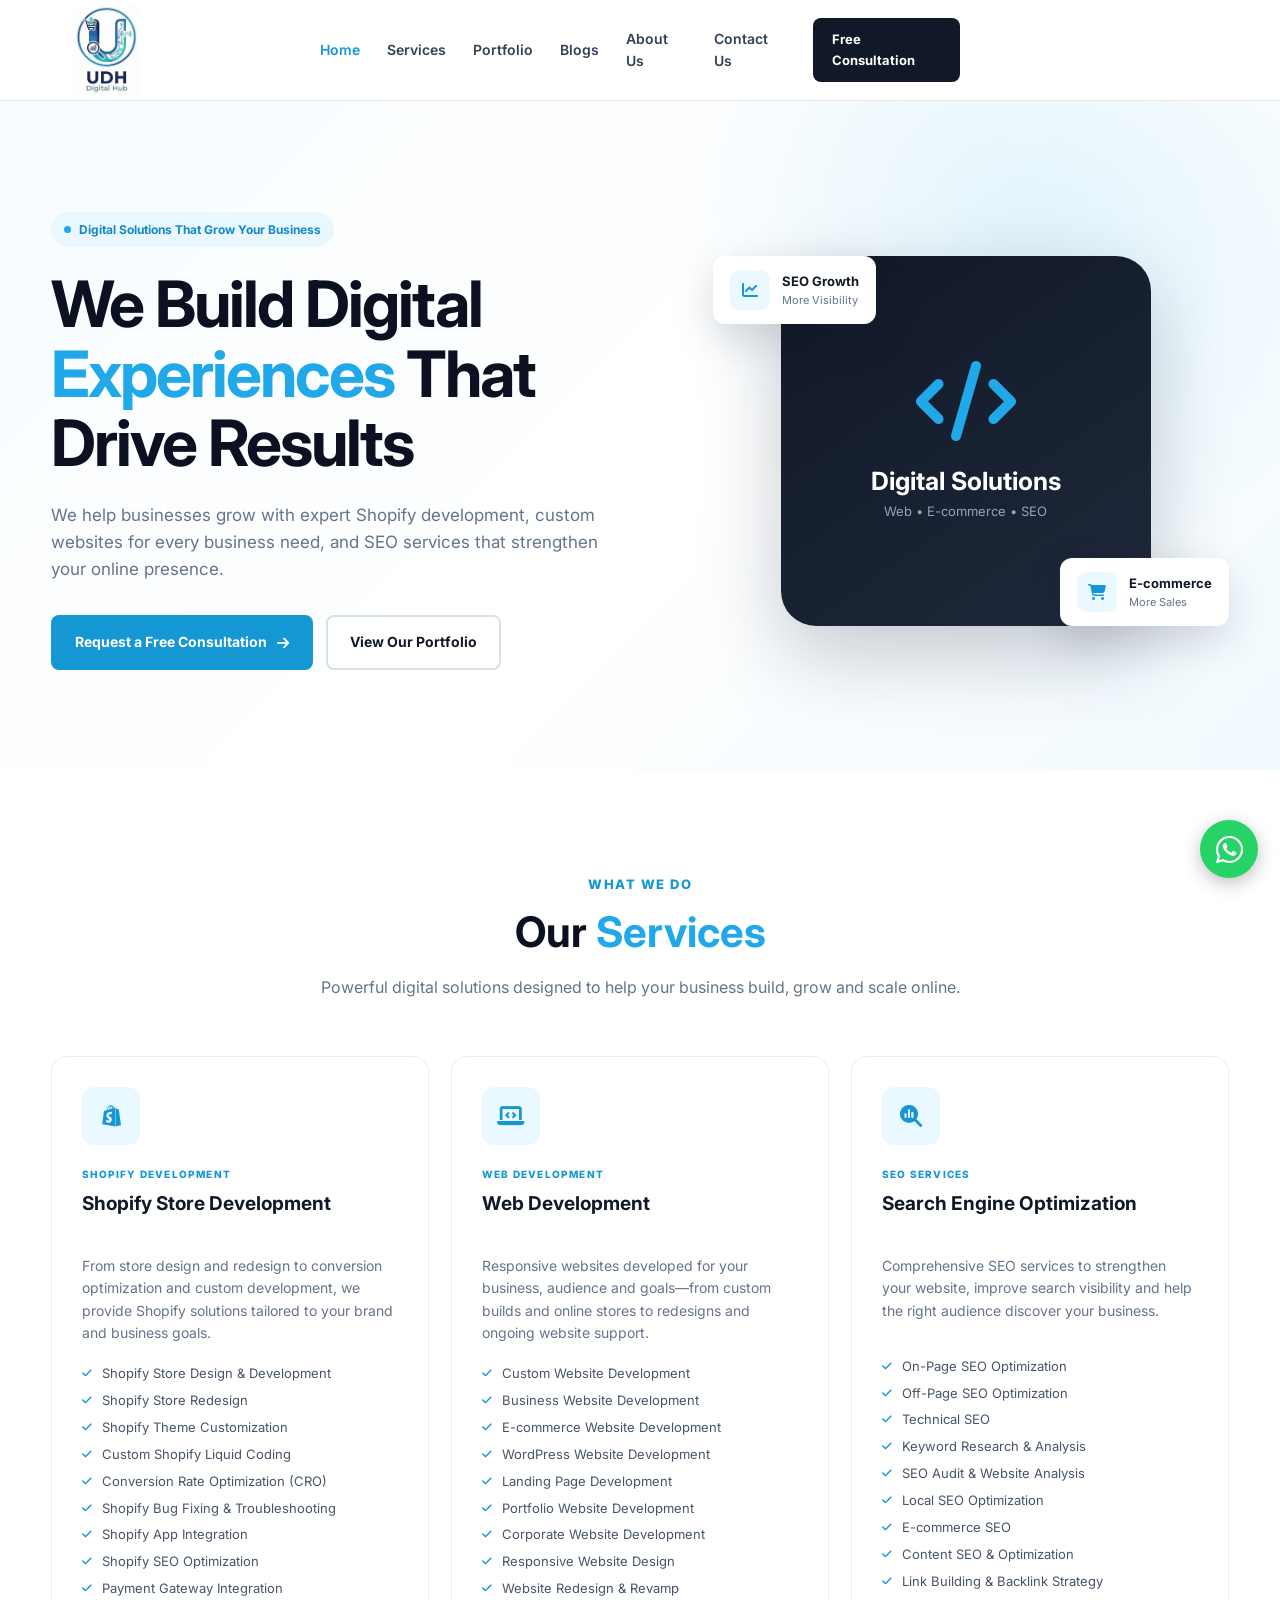
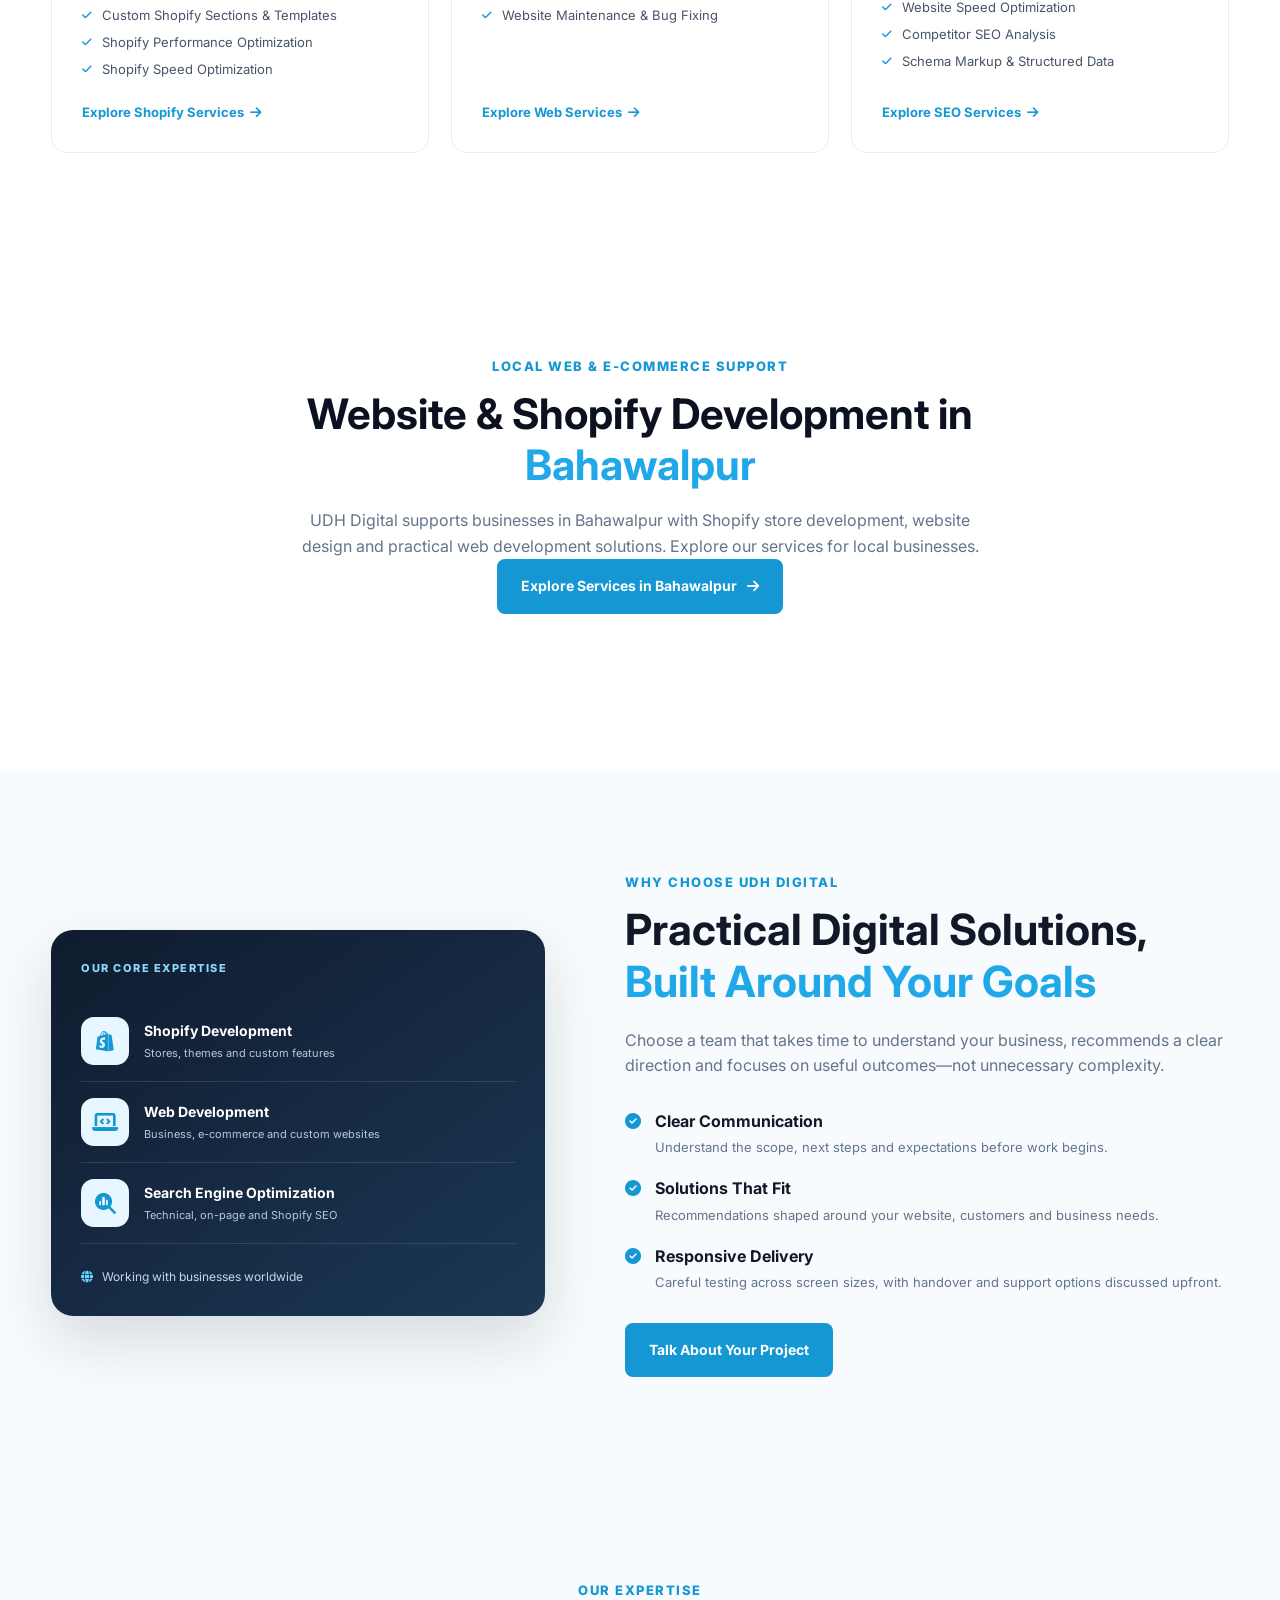
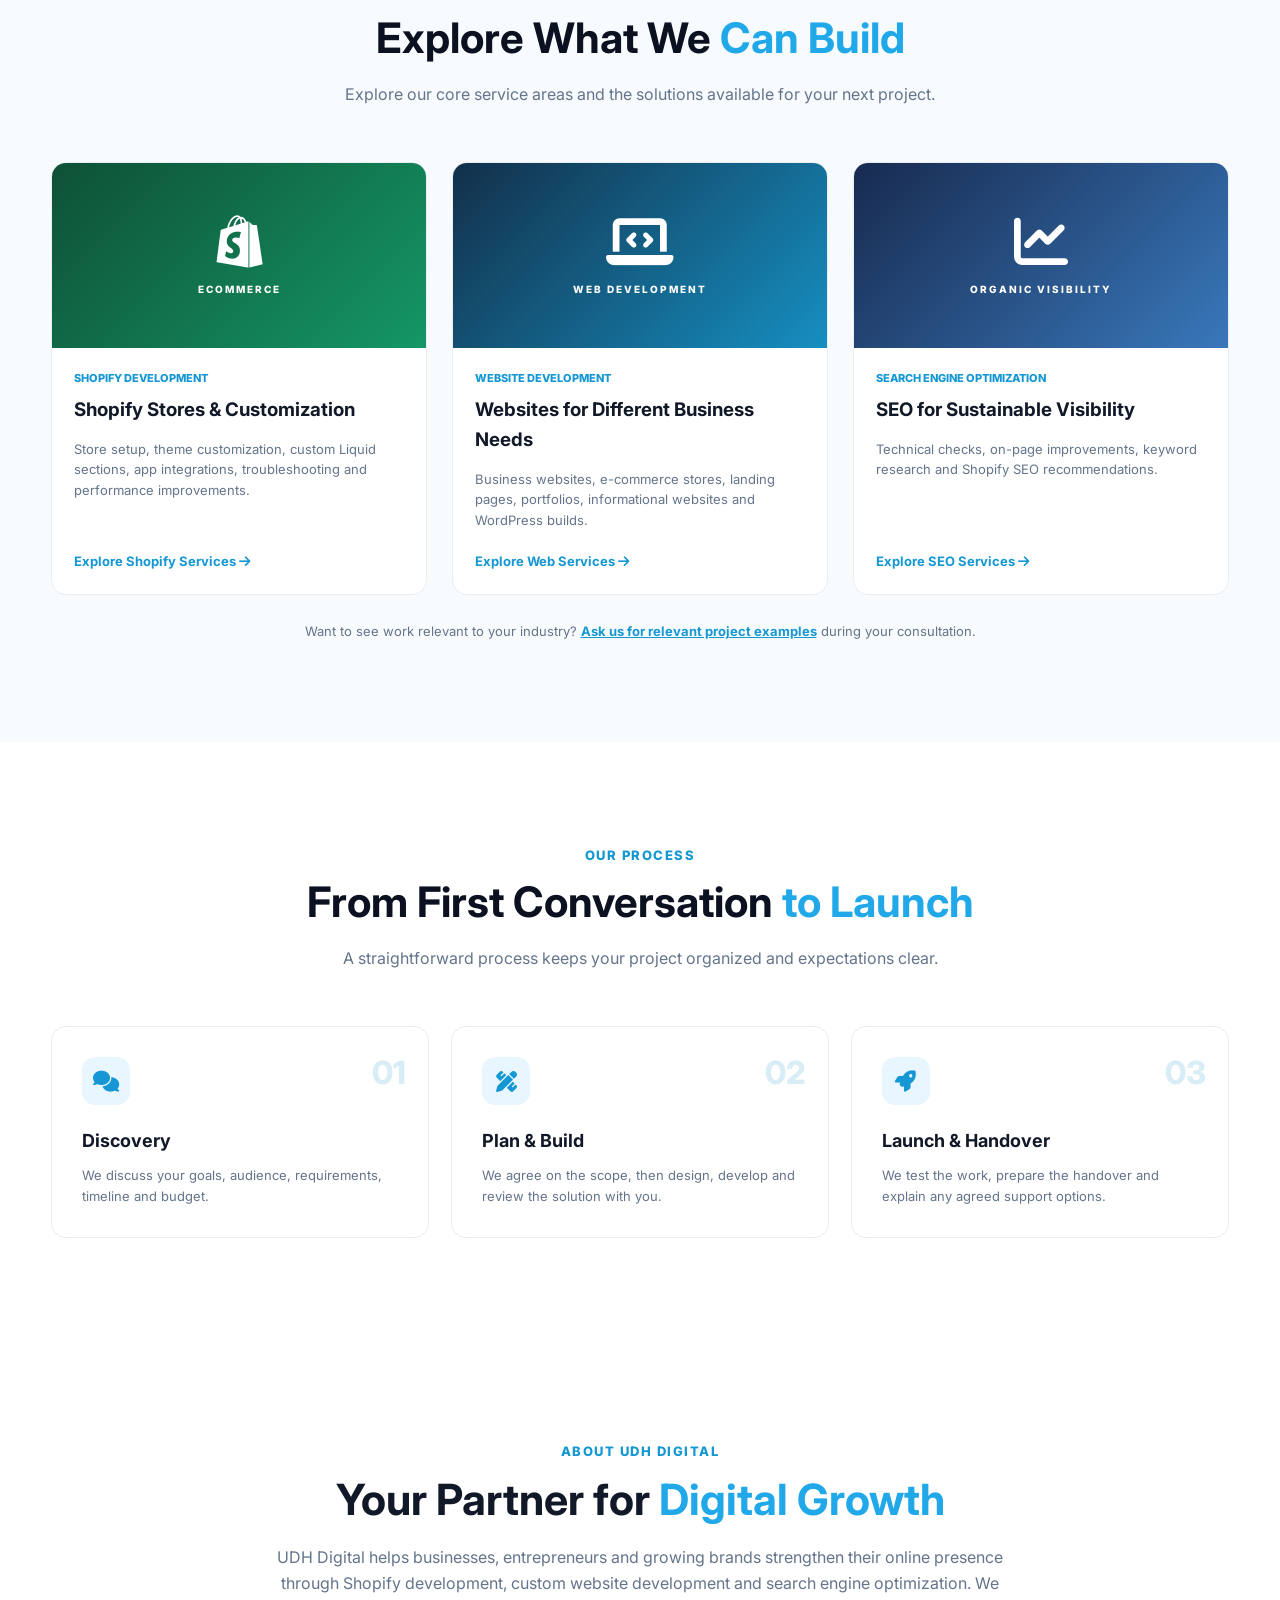
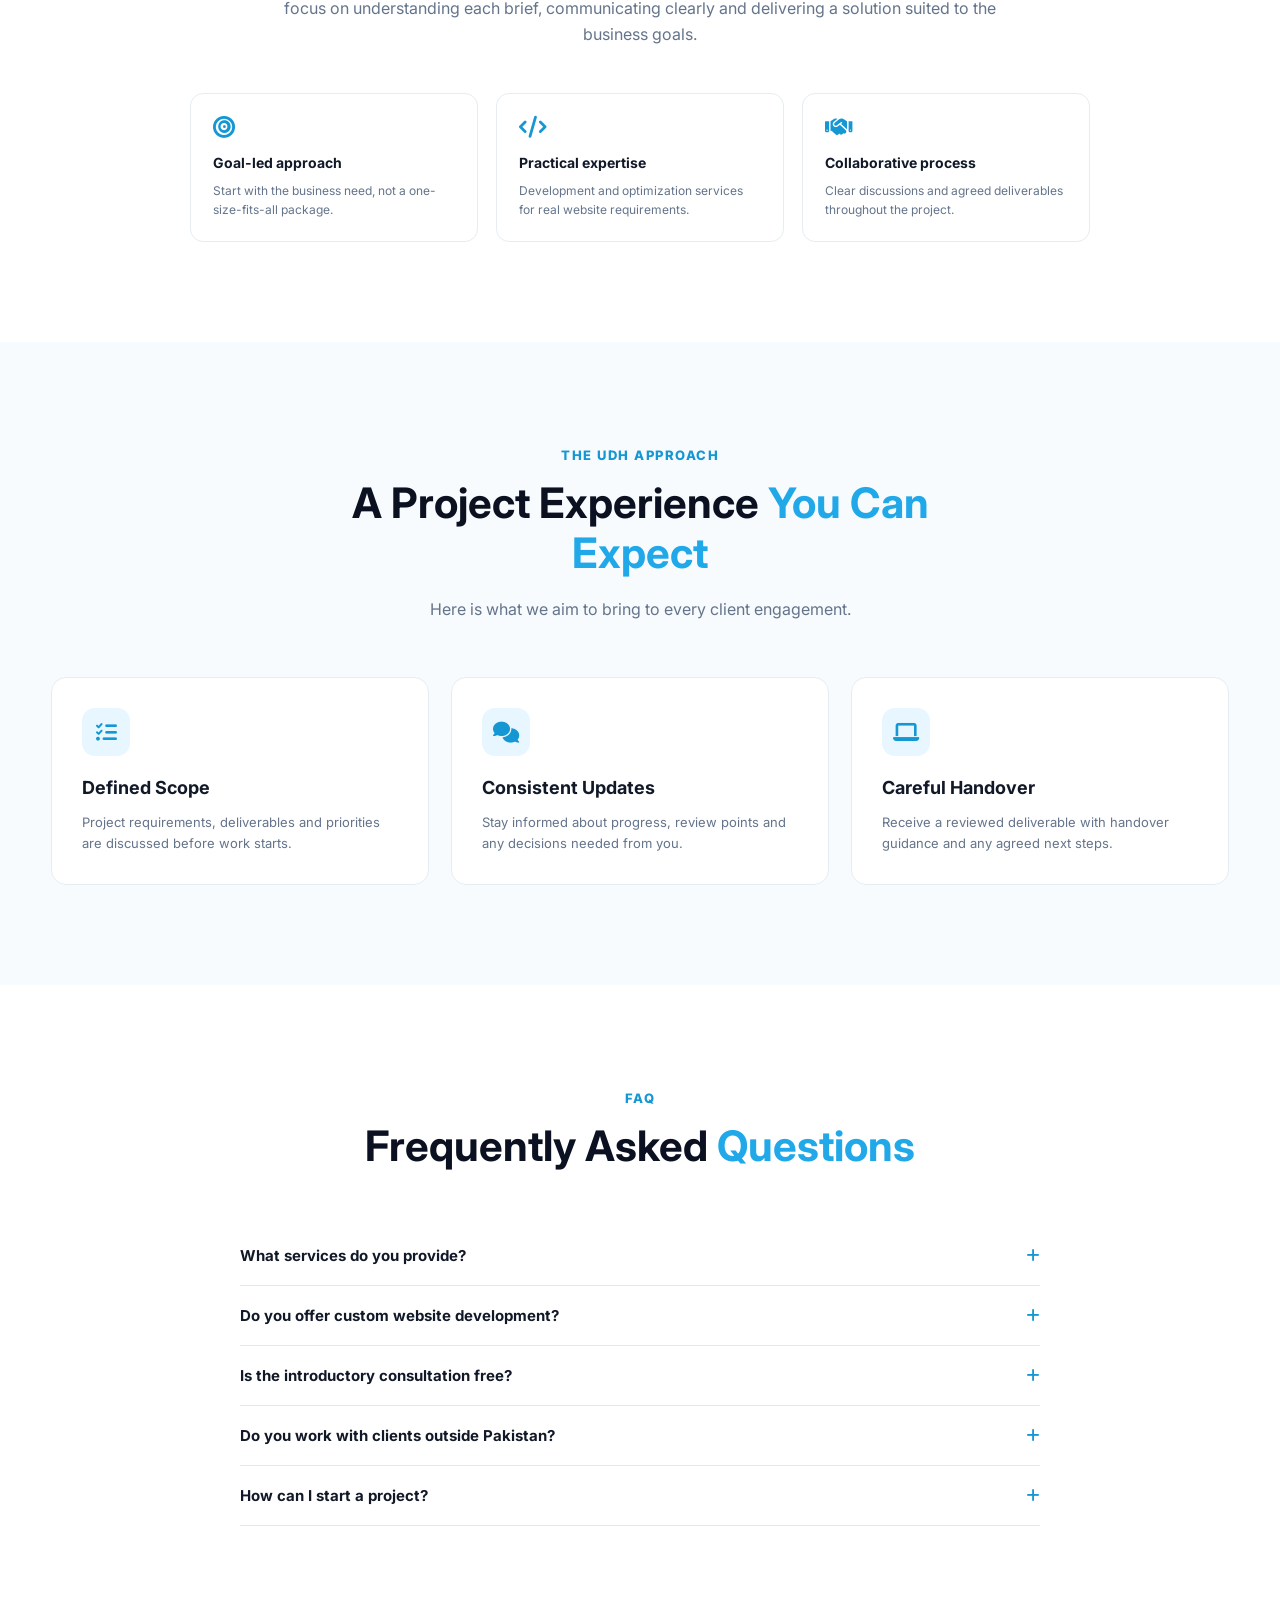
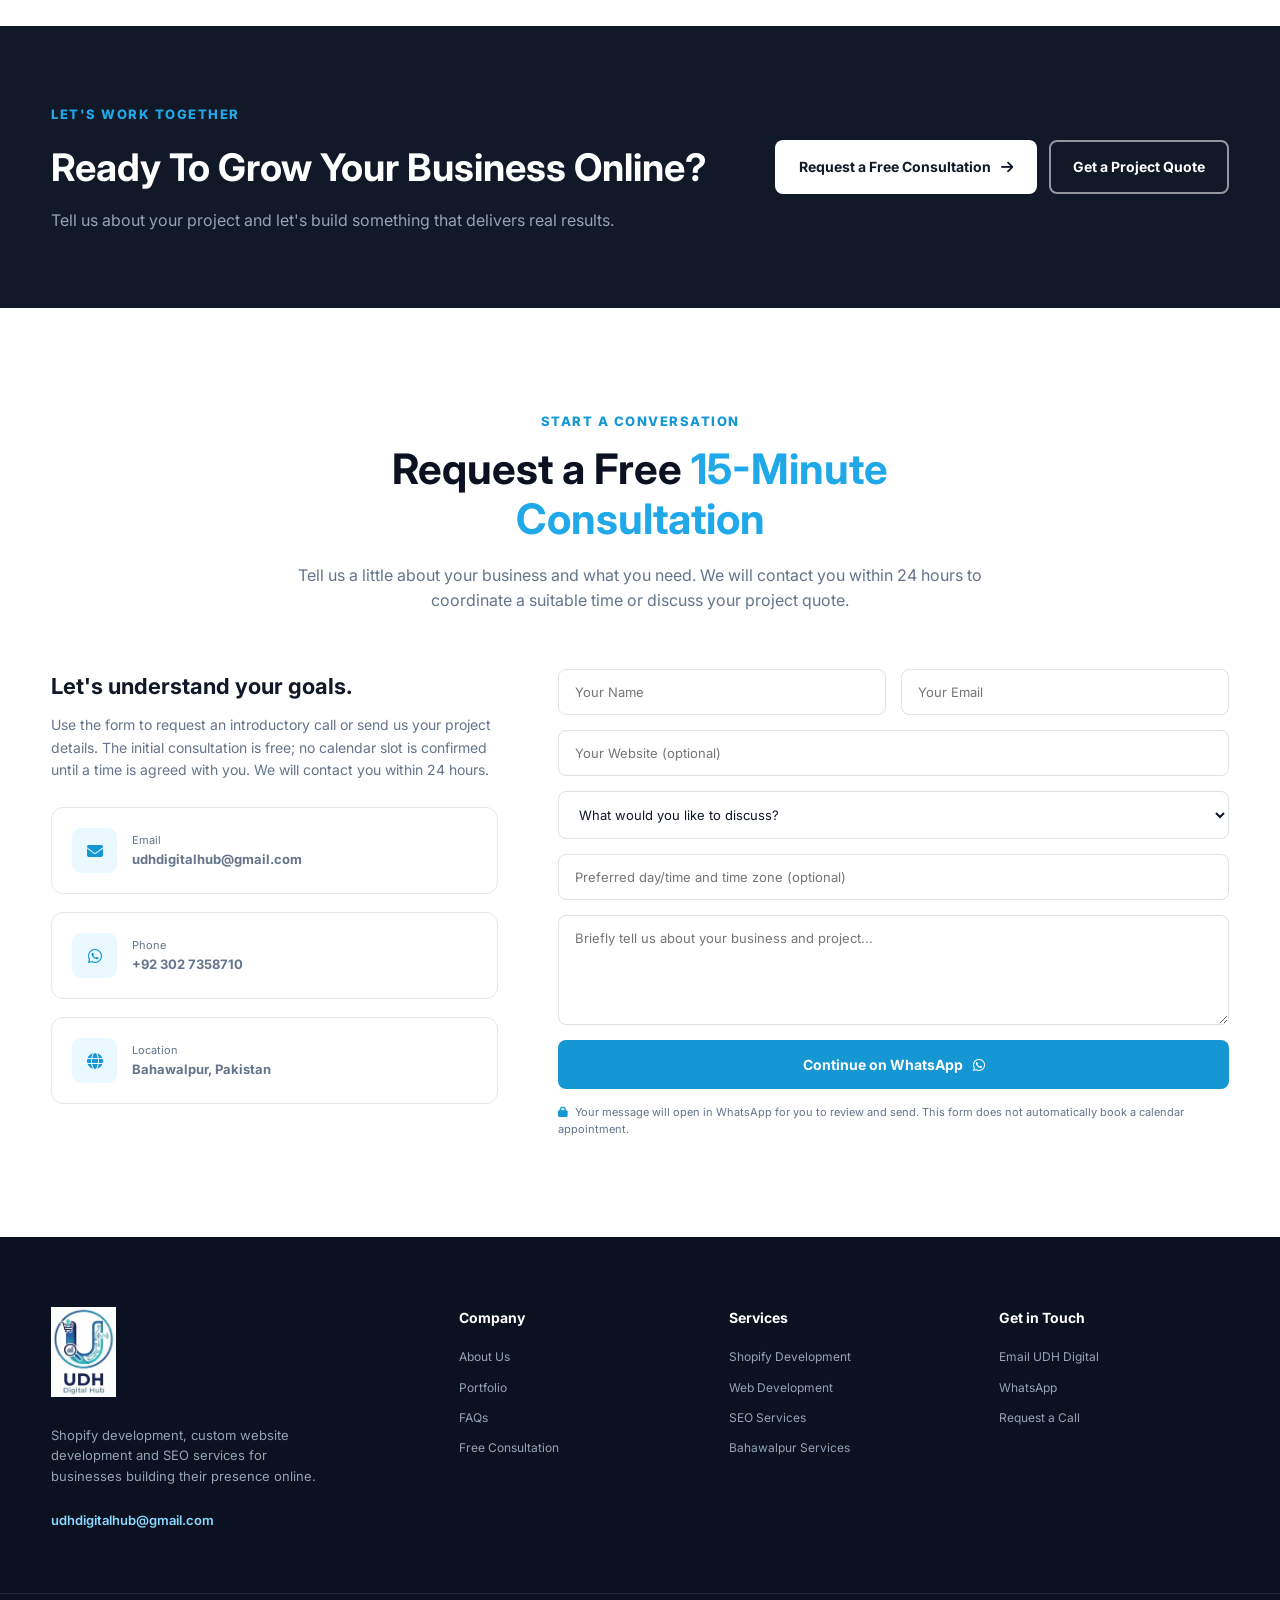
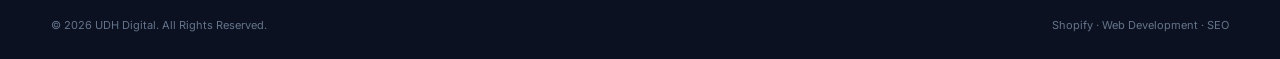
<file: index.html>
<!DOCTYPE html>
<html lang="en">
<head>
    <meta charset="UTF-8">
    <meta name="theme-color" content="#ffffff">
    <meta name="viewport" content="width=device-width, initial-scale=1.0">

    <title>UDH Digital | Shopify, Web Development & SEO Agency</title>
    <link rel="canonical" href="https://udhdigital.com/">
    <meta property="og:type" content="website">
    <meta property="og:title" content="UDH Digital | Shopify, Web Development & SEO Agency">
    <meta property="og:description" content="UDH Digital is a digital agency offering Shopify store design and development, custom website development, and SEO services for businesses in Pakistan and worldwide.">
    <meta property="og:url" content="https://udhdigital.com/">
    <meta property="og:image" content="https://udhdigital.com/udh-logo.webp">
  <meta name="robots" content="index,follow,max-image-preview:large">
  <meta name="googlebot" content="index,follow">
  <meta property="og:site_name" content="UDH Digital">
  <meta property="og:locale" content="en_US">
  <meta name="twitter:card" content="summary">
  <meta name="twitter:title" content="UDH Digital | Shopify, Web Development & SEO Agency">
  <meta name="twitter:description" content="UDH Digital is a digital agency offering Shopify store design and development, custom website development, and SEO services for businesses in Pakistan and worldwide.">
  <meta name="twitter:image" content="https://udhdigital.com/udh-logo.webp">

    <meta name="description" content="UDH Digital is a digital agency offering Shopify store design and development, custom website development, and SEO services for businesses in Pakistan and worldwide.">

    <link rel="stylesheet" href="style.css">
    <link rel="icon" href="udh-logo.webp" type="image/jpeg">

    <!-- Google Fonts -->
    <link rel="preconnect" href="https://fonts.googleapis.com">
    <link rel="preconnect" href="https://fonts.gstatic.com" crossorigin>
    <link href="https://fonts.googleapis.com/css2?family=Inter:wght@400;500;600;700;800&display=swap" rel="stylesheet">

    <!-- Font Awesome -->
    <link rel="stylesheet" href="https://cdnjs.cloudflare.com/ajax/libs/font-awesome/6.5.2/css/all.min.css">

  <script type="application/ld+json">
{
  "@context": "https://schema.org",
  "@type": "Organization",
  "@id": "https://udhdigital.com/#organization",
  "name": "UDH Digital",
  "url": "https://udhdigital.com/",
  "logo": "https://udhdigital.com/udh-logo.webp",
  "email": "udhdigitalhub@gmail.com",
  "telephone": "+923027358710",
  "description": "Digital agency providing Shopify development, custom website development and search engine optimization services.",
  "areaServed": [
    "Pakistan",
    "United States",
    "Worldwide"
  ],
  "knowsAbout": [
    "Shopify store design and development",
    "Shopify theme customization",
    "Shopify Liquid development",
    "Custom website development",
    "E-commerce website development",
    "Search engine optimization"
  ]
}
  </script>
</head>

<body>
    <!-- ================= HEADER ================= -->
    <header class="header">
        <div class="container nav-container">

            <a href="#home" class="logo" aria-label="UDH Digital Home">
                <img src="udh-logo.webp" alt="UDH Digital" class="site-logo">
            </a>

            <nav class="navbar" id="navbar">
<a href="#home" class="nav-link active" aria-current="page">Home</a>
<a href="#services" class="nav-link">Services</a>
<a href="portfolio.html" class="nav-link">Portfolio</a>
<a href="blogs.html" class="nav-link">Blogs</a>
<a href="#about" class="nav-link">About Us</a>
<a href="#contact" class="nav-link">Contact Us</a>
<a href="#contact" class="nav-cta">Free Consultation</a>
</nav>

            <button class="menu-toggle" id="menuToggle" aria-label="Open Menu">
                <i class="fa-solid fa-bars"></i>
            </button>

        </div>
    </header>


    <!-- ================= HERO ================= -->
    <main>

        <section class="hero" id="home">
            <div class="container hero-grid">

                <div class="hero-content">

                    <div class="hero-badge">
                        <span></span>
                        Digital Solutions That Grow Your Business
                    </div>

                    <h1>
                        We Build Digital
                        <span>Experiences</span>
                        That Drive Results
                    </h1>

                    <p>
                        We help businesses grow with expert Shopify development, custom websites for every business need, and SEO services that strengthen your online presence.
                    </p>

                    <div class="hero-buttons">
                        <a href="#contact" class="btn btn-primary">
                            Request a Free Consultation <i class="fa-solid fa-arrow-right"></i>
                        </a>

                        <a href="portfolio.html" class="btn btn-outline">
                            View Our Portfolio
                        </a>
                    </div>

                </div>

                <div class="hero-visual">
                    <!-- Replace this with your own image later -->
                    <div class="hero-image-placeholder">
                        <i class="fa-solid fa-code"></i>
                        <h3>Digital Solutions</h3>
                        <p>Web • E-commerce • SEO</p>
                    </div>

                    <div class="floating-card card-one">
                        <i class="fa-solid fa-chart-line"></i>
                        <div>
                            <strong>SEO Growth</strong>
                            <small>More Visibility</small>
                        </div>
                    </div>

                    <div class="floating-card card-two">
                        <i class="fa-solid fa-cart-shopping"></i>
                        <div>
                            <strong>E-commerce</strong>
                            <small>More Sales</small>
                        </div>
                    </div>
                </div>

            </div>
        </section>


        <!-- ================= SERVICES ================= -->
        <section class="section services" id="services">
            <div class="container">

                <div class="section-heading">
                    <span class="section-tag">WHAT WE DO</span>
                    <h2>Our <span>Services</span></h2>
                    <p>
                        Powerful digital solutions designed to help your business
                        build, grow and scale online.
                    </p>
                </div>

                <div class="services-grid services-grid-primary">
    <article class="service-card">
        <div class="service-icon"><i class="fa-brands fa-shopify"></i></div>
        <span class="service-kicker">SHOPIFY DEVELOPMENT</span>
        <h3>Shopify Store Development</h3>
        <p>From store design and redesign to conversion optimization and custom development, we provide Shopify solutions tailored to your brand and business goals.</p>
        <ul class="service-points">
            <li>Shopify Store Design & Development</li>
            <li>Shopify Store Redesign</li>
            <li>Shopify Theme Customization</li>
            <li>Custom Shopify Liquid Coding</li>
            <li>Conversion Rate Optimization (CRO)</li>
            <li>Shopify Bug Fixing & Troubleshooting</li>
            <li>Shopify App Integration</li>
            <li>Shopify SEO Optimization</li>
            <li>Payment Gateway Integration</li>
            <li>Custom Shopify Sections & Templates</li>
            <li>Shopify Performance Optimization</li>
            <li>Shopify Speed Optimization</li>
        </ul>
        <a href="shopify-development.html">Explore Shopify Services <i class="fa-solid fa-arrow-right"></i></a>
    </article>
    <article class="service-card">
        <div class="service-icon"><i class="fa-solid fa-laptop-code"></i></div>
        <span class="service-kicker">WEB DEVELOPMENT</span>
        <h3>Web Development</h3>
        <p>Responsive websites developed for your business, audience and goals—from custom builds and online stores to redesigns and ongoing website support.</p>
        <ul class="service-points">
            <li>Custom Website Development</li>
            <li>Business Website Development</li>
            <li>E-commerce Website Development</li>
            <li>WordPress Website Development</li>
            <li>Landing Page Development</li>
            <li>Portfolio Website Development</li>
            <li>Corporate Website Development</li>
            <li>Responsive Website Design</li>
            <li>Website Redesign & Revamp</li>
            <li>Website Maintenance & Bug Fixing</li>
        </ul>
        <a href="web-development.html">Explore Web Services <i class="fa-solid fa-arrow-right"></i></a>
    </article>
    <article class="service-card">
        <div class="service-icon"><i class="fa-solid fa-magnifying-glass-chart"></i></div>
        <span class="service-kicker">SEO SERVICES</span>
        <h3>Search Engine Optimization</h3>
        <p>Comprehensive SEO services to strengthen your website, improve search visibility and help the right audience discover your business.</p>
        <ul class="service-points">
            <li>On-Page SEO Optimization</li>
            <li>Off-Page SEO Optimization</li>
            <li>Technical SEO</li>
            <li>Keyword Research & Analysis</li>
            <li>SEO Audit & Website Analysis</li>
            <li>Local SEO Optimization</li>
            <li>E-commerce SEO</li>
            <li>Content SEO & Optimization</li>
            <li>Link Building & Backlink Strategy</li>
            <li>Website Speed Optimization</li>
            <li>Competitor SEO Analysis</li>
            <li>Schema Markup & Structured Data</li>
        </ul>
        <a href="seo-services.html">Explore SEO Services <i class="fa-solid fa-arrow-right"></i></a>
    </article>
                </div>

                </div>
        </section>



        <!-- ================= BAHWALPUR SERVICES ================= -->
        <section class="section">
            <div class="container">
                <div class="section-heading">
                    <span class="section-tag">LOCAL WEB & E-COMMERCE SUPPORT</span>
                    <h2>Website & Shopify Development in <span>Bahawalpur</span></h2>
                    <p>UDH Digital supports businesses in Bahawalpur with Shopify store development, website design and practical web development solutions. Explore our services for local businesses.</p>
                    <a href="shopify-developer-bahawalpur.html" class="btn btn-primary">Explore Services in Bahawalpur <i class="fa-solid fa-arrow-right"></i></a>
                </div>
            </div>
        </section>

        <!-- ================= WHY US ================= -->
        <!-- ================= WHY UDH DIGITAL ================= -->
        <section class="section why-us"><div class="container why-grid">
            <div class="why-visual-panel">
                <span class="panel-label">OUR CORE EXPERTISE</span>
                <div class="expertise-tile"><span class="expertise-icon"><i class="fa-brands fa-shopify"></i></span><div><strong>Shopify Development</strong><small>Stores, themes and custom features</small></div></div>
                <div class="expertise-tile"><span class="expertise-icon"><i class="fa-solid fa-laptop-code"></i></span><div><strong>Web Development</strong><small>Business, e-commerce and custom websites</small></div></div>
                <div class="expertise-tile"><span class="expertise-icon"><i class="fa-solid fa-magnifying-glass-chart"></i></span><div><strong>Search Engine Optimization</strong><small>Technical, on-page and Shopify SEO</small></div></div>
                <div class="panel-note"><i class="fa-solid fa-globe"></i> Working with businesses worldwide</div>
            </div>
            <div class="why-content"><span class="section-tag">WHY CHOOSE UDH DIGITAL</span>
                <h2>Practical Digital Solutions, <span>Built Around Your Goals</span></h2>
                <p>Choose a team that takes time to understand your business, recommends a clear direction and focuses on useful outcomes—not unnecessary complexity.</p>
                <div class="feature-list">
                    <div class="feature"><i class="fa-solid fa-circle-check"></i><div><h4>Clear Communication</h4><p>Understand the scope, next steps and expectations before work begins.</p></div></div>
                    <div class="feature"><i class="fa-solid fa-circle-check"></i><div><h4>Solutions That Fit</h4><p>Recommendations shaped around your website, customers and business needs.</p></div></div>
                    <div class="feature"><i class="fa-solid fa-circle-check"></i><div><h4>Responsive Delivery</h4><p>Careful testing across screen sizes, with handover and support options discussed upfront.</p></div></div>
                </div>
                <a href="#contact" class="btn btn-primary">Talk About Your Project</a>
            </div>
        </div></section>

        <!-- ================= OUR EXPERTISE ================= -->
        <section class="section portfolio expertise-section" id="expertise"><div class="container">
            <div class="section-heading"><span class="section-tag">OUR EXPERTISE</span><h2>Explore What We <span>Can Build</span></h2><p>Explore our core service areas and the solutions available for your next project.</p></div>
            <div class="portfolio-grid capability-grid">
                <article class="portfolio-card capability-card"><div class="capability-art capability-shopify"><i class="fa-brands fa-shopify"></i><span>ECOMMERCE</span></div><div class="portfolio-info"><span>SHOPIFY DEVELOPMENT</span><h3>Shopify Stores & Customization</h3><p>Store setup, theme customization, custom Liquid sections, app integrations, troubleshooting and performance improvements.</p><a href="shopify-development.html">Explore Shopify Services <i class="fa-solid fa-arrow-right"></i></a></div></article>
                <article class="portfolio-card capability-card"><div class="capability-art capability-web"><i class="fa-solid fa-laptop-code"></i><span>WEB DEVELOPMENT</span></div><div class="portfolio-info"><span>WEBSITE DEVELOPMENT</span><h3>Websites for Different Business Needs</h3><p>Business websites, e-commerce stores, landing pages, portfolios, informational websites and WordPress builds.</p><a href="web-development.html">Explore Web Services <i class="fa-solid fa-arrow-right"></i></a></div></article>
                <article class="portfolio-card capability-card"><div class="capability-art capability-seo"><i class="fa-solid fa-chart-line"></i><span>ORGANIC VISIBILITY</span></div><div class="portfolio-info"><span>SEARCH ENGINE OPTIMIZATION</span><h3>SEO for Sustainable Visibility</h3><p>Technical checks, on-page improvements, keyword research and Shopify SEO recommendations.</p><a href="seo-services.html">Explore SEO Services <i class="fa-solid fa-arrow-right"></i></a></div></article>
            </div>
            <p class="capability-note">Want to see work relevant to your industry? <a href="#contact">Ask us for relevant project examples</a> during your consultation.</p>
        </div></section>

        <!-- ================= HOW WE WORK ================= -->
        <section class="section process-section"><div class="container">
            <div class="section-heading"><span class="section-tag">OUR PROCESS</span><h2>From First Conversation <span>to Launch</span></h2><p>A straightforward process keeps your project organized and expectations clear.</p></div>
            <div class="process-grid">
                <article class="process-card"><span class="process-number">01</span><div class="process-icon"><i class="fa-solid fa-comments"></i></div><h3>Discovery</h3><p>We discuss your goals, audience, requirements, timeline and budget.</p></article>
                <article class="process-card"><span class="process-number">02</span><div class="process-icon"><i class="fa-solid fa-pen-ruler"></i></div><h3>Plan & Build</h3><p>We agree on the scope, then design, develop and review the solution with you.</p></article>
                <article class="process-card"><span class="process-number">03</span><div class="process-icon"><i class="fa-solid fa-rocket"></i></div><h3>Launch & Handover</h3><p>We test the work, prepare the handover and explain any agreed support options.</p></article>
            </div>
        </div></section>


        <!-- ================= ABOUT ================= -->
        <!-- ================= ABOUT ================= -->
        <section class="section about" id="about"><div class="container about-content">
            <span class="section-tag">ABOUT UDH DIGITAL</span><h2>Your Partner for <span>Digital Growth</span></h2>
            <p>UDH Digital helps businesses, entrepreneurs and growing brands strengthen their online presence through Shopify development, custom website development and search engine optimization. We focus on understanding each brief, communicating clearly and delivering a solution suited to the business goals.</p>
            <div class="about-values">
                <div><i class="fa-solid fa-bullseye"></i><strong>Goal-led approach</strong><span>Start with the business need, not a one-size-fits-all package.</span></div>
                <div><i class="fa-solid fa-code"></i><strong>Practical expertise</strong><span>Development and optimization services for real website requirements.</span></div>
                <div><i class="fa-solid fa-handshake"></i><strong>Collaborative process</strong><span>Clear discussions and agreed deliverables throughout the project.</span></div>
            </div>
        </div></section>
        <!-- ================= CLIENT EXPERIENCE ================= -->
        <section class="section testimonials"><div class="container">
            <div class="section-heading"><span class="section-tag">THE UDH APPROACH</span><h2>A Project Experience <span>You Can Expect</span></h2><p>Here is what we aim to bring to every client engagement.</p></div>
            <div class="testimonial-grid promise-grid">
                <article class="promise-card"><div class="promise-icon"><i class="fa-solid fa-list-check"></i></div><h3>Defined Scope</h3><p>Project requirements, deliverables and priorities are discussed before work starts.</p></article>
                <article class="promise-card"><div class="promise-icon"><i class="fa-solid fa-comments"></i></div><h3>Consistent Updates</h3><p>Stay informed about progress, review points and any decisions needed from you.</p></article>
                <article class="promise-card"><div class="promise-icon"><i class="fa-solid fa-laptop"></i></div><h3>Careful Handover</h3><p>Receive a reviewed deliverable with handover guidance and any agreed next steps.</p></article>
            </div>
        </div></section>


        <!-- ================= FAQ ================= -->
        <section class="section faq" id="faq">
            <div class="container">

                <div class="section-heading">
                    <span class="section-tag">FAQ</span>
                    <h2>Frequently Asked <span>Questions</span></h2>
                </div>

                <div class="faq-container">

                    <div class="faq-item">
                        <button class="faq-question">
                            What services do you provide?
                            <i class="fa-solid fa-plus"></i>
                        </button>
                        <div class="faq-answer">
                            <p>
                                We provide Shopify development, custom website development for multiple website types, and SEO services.
                            </p>
                        </div>
                    </div>

                    <div class="faq-item">
                        <button class="faq-question">
                            Do you offer custom website development?
                            <i class="fa-solid fa-plus"></i>
                        </button>
                        <div class="faq-answer">
                            <p>
                                Yes. We can develop custom websites according to
                                your business requirements and design preferences.
                            </p>
                        </div>
                    </div>

                    

                    <div class="faq-item">
                        <button class="faq-question">
                            Is the introductory consultation free?
                            <i class="fa-solid fa-plus"></i>
                        </button>
                        <div class="faq-answer"><p>Yes. You can request a free introductory consultation of around 15 minutes. We will coordinate a suitable time with you by WhatsApp. The request does not reserve a calendar slot automatically.</p></div>
                    </div>
                    <div class="faq-item">
                        <button class="faq-question">
                            Do you work with clients outside Pakistan?
                            <i class="fa-solid fa-plus"></i>
                        </button>
                        <div class="faq-answer"><p>Yes. We can discuss projects remotely with businesses in different countries. Communication and scheduling can be arranged around the project and time zones.</p></div>
                    </div>
                    <div class="faq-item">
                        <button class="faq-question">
                            How can I start a project?
                            <i class="fa-solid fa-plus"></i>
                        </button>
                        <div class="faq-answer">
                            <p>
                                Simply contact us through the contact form or
                                WhatsApp and tell us about your project.
                            </p>
                        </div>
                    </div>

                </div>
            </div>
        </section>


        <!-- ================= CTA ================= -->
        <section class="cta">
            <div class="container cta-content">
                <div>
                    <span class="section-tag">LET'S WORK TOGETHER</span>
                    <h2>Ready To Grow Your Business Online?</h2>
                    <p>
                        Tell us about your project and let's build something
                        that delivers real results.
                    </p>
                </div>

                <div class="cta-actions"><a href="#contact" class="btn btn-white">Request a Free Consultation <i class="fa-solid fa-arrow-right"></i></a><a href="#contact" class="btn btn-outline btn-cta-outline">Get a Project Quote</a></div>
            </div>
        </section>


        <!-- ================= CONTACT ================= -->
        <!-- ================= CONTACT ================= -->
        <section class="section contact" id="contact"><div class="container">
            <div class="section-heading"><span class="section-tag">START A CONVERSATION</span><h2>Request a Free <span>15-Minute Consultation</span></h2><p>Tell us a little about your business and what you need. We will contact you within 24 hours to coordinate a suitable time or discuss your project quote.</p></div>
            <div class="contact-grid">
                <div class="contact-info">
                    <div class="contact-intro"><h3>Let's understand your goals.</h3><p>Use the form to request an introductory call or send us your project details. The initial consultation is free; no calendar slot is confirmed until a time is agreed with you. We will contact you within 24 hours.</p></div>
                    <a class="contact-box contact-link" href="mailto:udhdigitalhub@gmail.com"><i class="fa-solid fa-envelope"></i><span><small>Email</small><strong>udhdigitalhub@gmail.com</strong></span></a>
                    <a class="contact-box contact-link" href="https://wa.me/923027358710" target="_blank" rel="noopener noreferrer"><i class="fa-brands fa-whatsapp"></i><span><small>Phone</small><strong>+92 302 7358710</strong></span></a>
                    <div class="contact-box"><i class="fa-solid fa-globe"></i><span><small>Location</small><strong>Bahawalpur, Pakistan</strong></span></div>
                </div>
                <form class="contact-form" id="contactForm">
                    <div class="form-row"><input type="text" name="name" placeholder="Your Name" autocomplete="name" required><input type="email" name="email" placeholder="Your Email" autocomplete="email" required></div>
                    <input type="url" name="website" placeholder="Your Website (optional)" autocomplete="url">
                    <select name="service" required><option value="">What would you like to discuss?</option><option value="Free 15-minute consultation">Free 15-minute consultation</option><option value="Shopify Store Development">Shopify Store Development</option><option value="Web Development">Web Development</option><option value="Search Engine Optimization">Search Engine Optimization (SEO)</option><option value="More than one service">More than one service</option></select>
                    <input type="text" name="preferred_time" placeholder="Preferred day/time and time zone (optional)">
                    <textarea name="message" rows="5" placeholder="Briefly tell us about your business and project..." required></textarea>
                    <button type="submit" class="btn btn-primary">Continue on WhatsApp <i class="fa-brands fa-whatsapp"></i></button>
                    <p class="form-note"><i class="fa-solid fa-lock"></i> Your message will open in WhatsApp for you to review and send. This form does not automatically book a calendar appointment.</p>
                </form>
            </div>
        </div></section>

    </main>


    <!-- ================= FOOTER ================= -->
    <footer class="footer"><div class="container footer-grid">
        <div class="footer-about"><a href="#home" class="logo footer-logo" aria-label="UDH Digital Home"><img src="udh-logo.webp" alt="UDH Digital" class="site-logo footer-site-logo"></a><p>Shopify development, custom website development and SEO services for businesses building their presence online.</p><a class="footer-email" href="mailto:udhdigitalhub@gmail.com">udhdigitalhub@gmail.com</a></div>
        <div class="footer-column"><h4>Company</h4><a href="#about">About Us</a><a href="portfolio.html">Portfolio</a><a href="#faq">FAQs</a><a href="#contact">Free Consultation</a></div>
        <div class="footer-column"><h4>Services</h4><a href="shopify-development.html">Shopify Development</a><a href="web-development.html">Web Development</a><a href="seo-services.html">SEO Services</a><a href="shopify-developer-bahawalpur.html">Bahawalpur Services</a></div>
        <div class="footer-column footer-contact-links"><h4>Get in Touch</h4><a href="mailto:udhdigitalhub@gmail.com">Email UDH Digital</a><a href="https://wa.me/923027358710" target="_blank" rel="noopener noreferrer">WhatsApp</a><a href="#contact">Request a Call</a></div>
    </div><div class="footer-bottom"><div class="container footer-bottom-content"><p>© <span id="currentYear">2026</span> UDH Digital. All Rights Reserved.</p><p>Shopify · Web Development · SEO</p></div></div></footer>

    <!-- JavaScript -->
    <script src="script.js"></script>

    <!-- Floating WhatsApp contact button -->
<a href="https://wa.me/923027358710?text=Hello%20UDH%20Digital%2C%20I%20would%20like%20to%20discuss%20a%20project."
   class="whatsapp-float"
   target="_blank"
   rel="noopener noreferrer"
   aria-label="Chat with UDH Digital on WhatsApp"
   title="Chat with us on WhatsApp">
    <i class="fa-brands fa-whatsapp"></i>
</a>

</body>
</html>
</file>
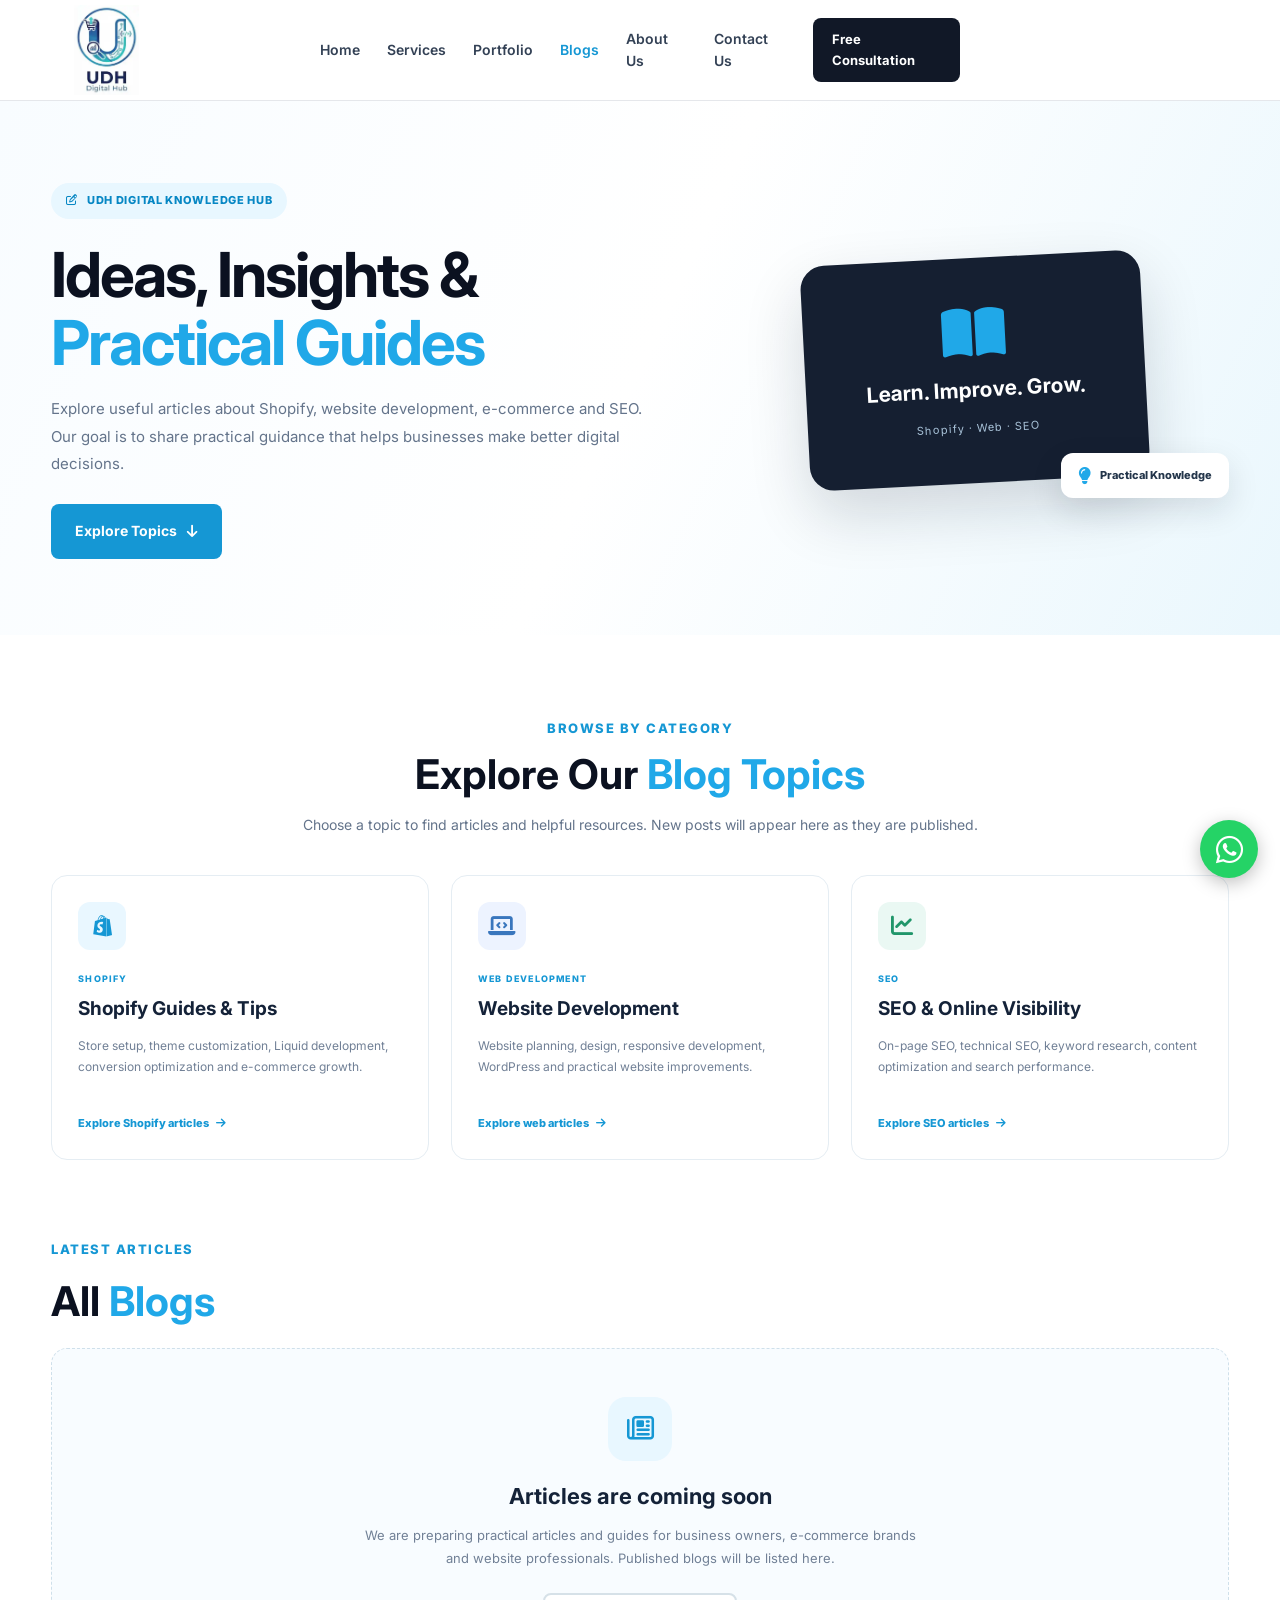
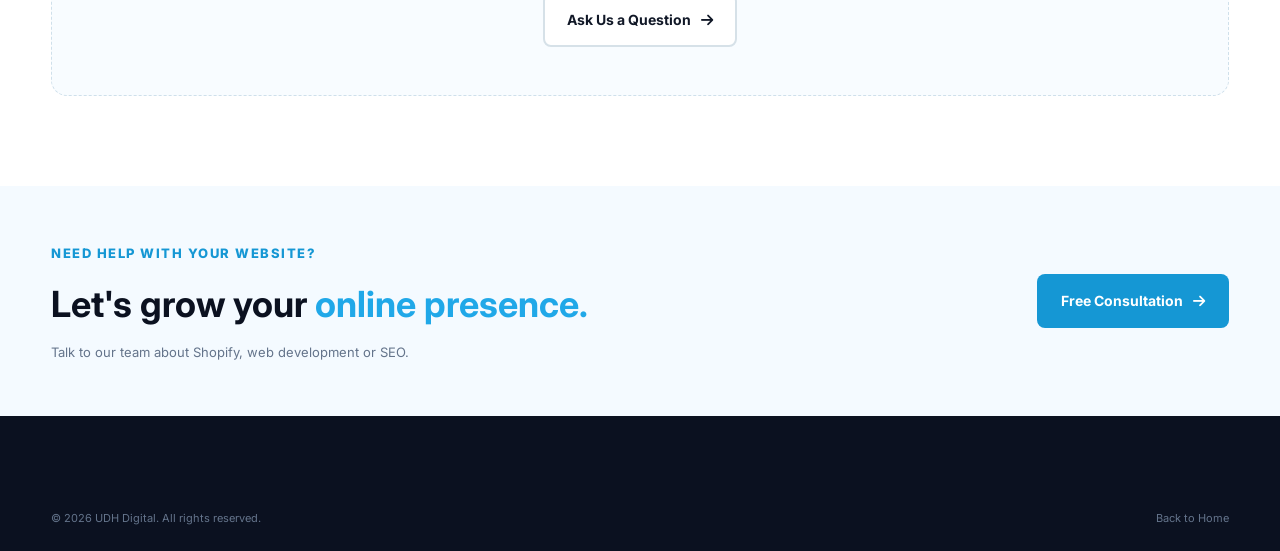
<file: blogs.html>
<!DOCTYPE html>
<html lang="en">
<head>
  <meta charset="UTF-8">
  <meta name="viewport" content="width=device-width, initial-scale=1.0">
  <meta name="theme-color" content="#ffffff">
  <title>Digital Growth Blog | Shopify, Web Development & SEO | UDH Digital</title>
  <meta name="description" content="Explore practical guides and insights on Shopify development, custom website development, e-commerce and SEO from UDH Digital.">
  <link rel="canonical" href="https://udhdigital.com/blogs.html">
  <meta property="og:type" content="website">
  <meta property="og:title" content="Digital Growth Blog | Shopify, Web Development & SEO | UDH Digital">
  <meta property="og:description" content="Explore practical guides and insights on Shopify development, custom website development, e-commerce and SEO from UDH Digital.">
  <meta property="og:url" content="https://udhdigital.com/blogs.html">
  <meta property="og:image" content="https://udhdigital.com/udh-logo.webp">
  <meta name="robots" content="index,follow,max-image-preview:large">
  <meta name="googlebot" content="index,follow">
  <meta property="og:site_name" content="UDH Digital">
  <meta property="og:locale" content="en_US">
  <meta name="twitter:card" content="summary">
  <meta name="twitter:title" content="Digital Growth Blog | Shopify, Web Development & SEO | UDH Digital">
  <meta name="twitter:description" content="Explore practical guides and insights on Shopify development, custom website development, e-commerce and SEO from UDH Digital.">
  <meta name="twitter:image" content="https://udhdigital.com/udh-logo.webp">

  <link rel="icon" href="udh-logo.webp" type="image/jpeg">
  <link rel="preconnect" href="https://fonts.googleapis.com">
  <link rel="preconnect" href="https://fonts.gstatic.com" crossorigin>
  <link href="https://fonts.googleapis.com/css2?family=Inter:wght@400;500;600;700;800&display=swap" rel="stylesheet">
  <link rel="stylesheet" href="https://cdnjs.cloudflare.com/ajax/libs/font-awesome/6.5.2/css/all.min.css">
  <link rel="stylesheet" href="style.css">
  <link rel="stylesheet" href="blogs.css">
  <script src="script.js" defer></script>

  <script type="application/ld+json">
[
  {
    "@context": "https://schema.org",
    "@type": "Organization",
    "@id": "https://udhdigital.com/#organization",
    "name": "UDH Digital",
    "url": "https://udhdigital.com/",
    "logo": "https://udhdigital.com/udh-logo.webp",
    "email": "udhdigitalhub@gmail.com",
    "telephone": "+923027358710",
    "description": "Digital agency providing Shopify development, custom website development and search engine optimization services.",
    "areaServed": [
      "Pakistan",
      "United States",
      "Worldwide"
    ],
    "knowsAbout": [
      "Shopify store design and development",
      "Shopify theme customization",
      "Shopify Liquid development",
      "Custom website development",
      "E-commerce website development",
      "Search engine optimization"
    ]
  },
  {
    "@context": "https://schema.org",
    "@type": "Blog",
    "name": "UDH Digital Blog",
    "url": "https://udhdigital.com/blogs.html",
    "description": "Explore practical guides and insights on Shopify development, custom website development, e-commerce and SEO from UDH Digital.",
    "publisher": {
      "@id": "https://udhdigital.com/#organization"
    }
  }
]
  </script>
</head>
<body>
  <header class="header">
    <div class="container nav-container">
      <a href="index.html#home" class="logo" aria-label="UDH Digital Home"><img src="udh-logo.webp" alt="UDH Digital" class="site-logo"></a>
      <nav class="navbar" id="navbar">
        <a href="index.html#home" class="nav-link">Home</a>
        <a href="index.html#services" class="nav-link">Services</a>
        <a href="portfolio.html" class="nav-link">Portfolio</a>
        <a href="blogs.html" class="nav-link active" aria-current="page">Blogs</a>
        <a href="index.html#about" class="nav-link">About Us</a>
        <a href="index.html#contact" class="nav-link">Contact Us</a>
        <a href="index.html#contact" class="nav-cta">Free Consultation</a>
      </nav>
      <button class="menu-toggle" id="menuToggle" aria-label="Open Menu" aria-expanded="false"><i class="fa-solid fa-bars"></i></button>
    </div>
  </header>

  <main>
    <section class="blogs-hero">
      <div class="container blogs-hero-inner">
        <div>
          <span class="blogs-eyebrow"><i class="fa-regular fa-pen-to-square"></i> UDH DIGITAL KNOWLEDGE HUB</span>
          <h1>Ideas, Insights & <span>Practical Guides</span></h1>
          <p>Explore useful articles about Shopify, website development, e-commerce and SEO. Our goal is to share practical guidance that helps businesses make better digital decisions.</p>
          <a href="#blog-topics" class="btn btn-primary">Explore Topics <i class="fa-solid fa-arrow-down"></i></a>
        </div>
        <div class="blogs-hero-art" aria-hidden="true">
          <div class="blog-art-card"><i class="fa-solid fa-book-open"></i><strong>Learn. Improve. Grow.</strong><span>Shopify · Web · SEO</span></div>
          <div class="blog-art-chip"><i class="fa-solid fa-lightbulb"></i> Practical Knowledge</div>
        </div>
      </div>
    </section>

    <section class="blogs-content" id="blog-topics">
      <div class="container">
        <div class="blogs-heading">
          <span class="section-tag">BROWSE BY CATEGORY</span>
          <h2>Explore Our <span>Blog Topics</span></h2>
          <p>Choose a topic to find articles and helpful resources. New posts will appear here as they are published.</p>
        </div>
        <div class="blog-category-grid">
          <a class="blog-category-card shopify-topic" href="#articles">
            <span class="blog-topic-icon"><i class="fa-brands fa-shopify"></i></span>
            <span class="blog-topic-label">SHOPIFY</span>
            <h3>Shopify Guides & Tips</h3>
            <p>Store setup, theme customization, Liquid development, conversion optimization and e-commerce growth.</p>
            <span class="blog-topic-link">Explore Shopify articles <i class="fa-solid fa-arrow-right"></i></span>
          </a>
          <a class="blog-category-card web-topic" href="#articles">
            <span class="blog-topic-icon"><i class="fa-solid fa-laptop-code"></i></span>
            <span class="blog-topic-label">WEB DEVELOPMENT</span>
            <h3>Website Development</h3>
            <p>Website planning, design, responsive development, WordPress and practical website improvements.</p>
            <span class="blog-topic-link">Explore web articles <i class="fa-solid fa-arrow-right"></i></span>
          </a>
          <a class="blog-category-card seo-topic" href="#articles">
            <span class="blog-topic-icon"><i class="fa-solid fa-chart-line"></i></span>
            <span class="blog-topic-label">SEO</span>
            <h3>SEO & Online Visibility</h3>
            <p>On-page SEO, technical SEO, keyword research, content optimization and search performance.</p>
            <span class="blog-topic-link">Explore SEO articles <i class="fa-solid fa-arrow-right"></i></span>
          </a>
        </div>

        <div class="article-archive" id="articles">
          <div class="archive-heading">
            <div><span class="section-tag">LATEST ARTICLES</span><h2>All <span>Blogs</span></h2></div>
          </div>
          <div class="blogs-empty-state">
            <span><i class="fa-regular fa-newspaper"></i></span>
            <h3>Articles are coming soon</h3>
            <p>We are preparing practical articles and guides for business owners, e-commerce brands and website professionals. Published blogs will be listed here.</p>
            <a href="index.html#contact" class="btn btn-outline">Ask Us a Question <i class="fa-solid fa-arrow-right"></i></a>
          </div>
        </div>
      </div>
    </section>

    <section class="blogs-cta">
      <div class="container blogs-cta-inner">
        <div><span class="section-tag">NEED HELP WITH YOUR WEBSITE?</span><h2>Let's grow your <span>online presence.</span></h2><p>Talk to our team about Shopify, web development or SEO.</p></div>
        <a href="index.html#contact" class="btn btn-primary">Free Consultation <i class="fa-solid fa-arrow-right"></i></a>
      </div>
    </section>
  </main>

  <footer class="footer">
    <div class="container footer-bottom-content"><p>© <span id="currentYear"></span> UDH Digital. All rights reserved.</p><a href="index.html">Back to Home</a></div>
  </footer>
  <a href="https://wa.me/923027358710?text=Hello%20UDH%20Digital%2C%20I%20would%20like%20to%20discuss%20a%20project." class="whatsapp-float" target="_blank" rel="noopener noreferrer" aria-label="Chat with UDH Digital on WhatsApp" title="Chat with us on WhatsApp"><i class="fa-brands fa-whatsapp"></i></a>
</body>
</html>
</file>
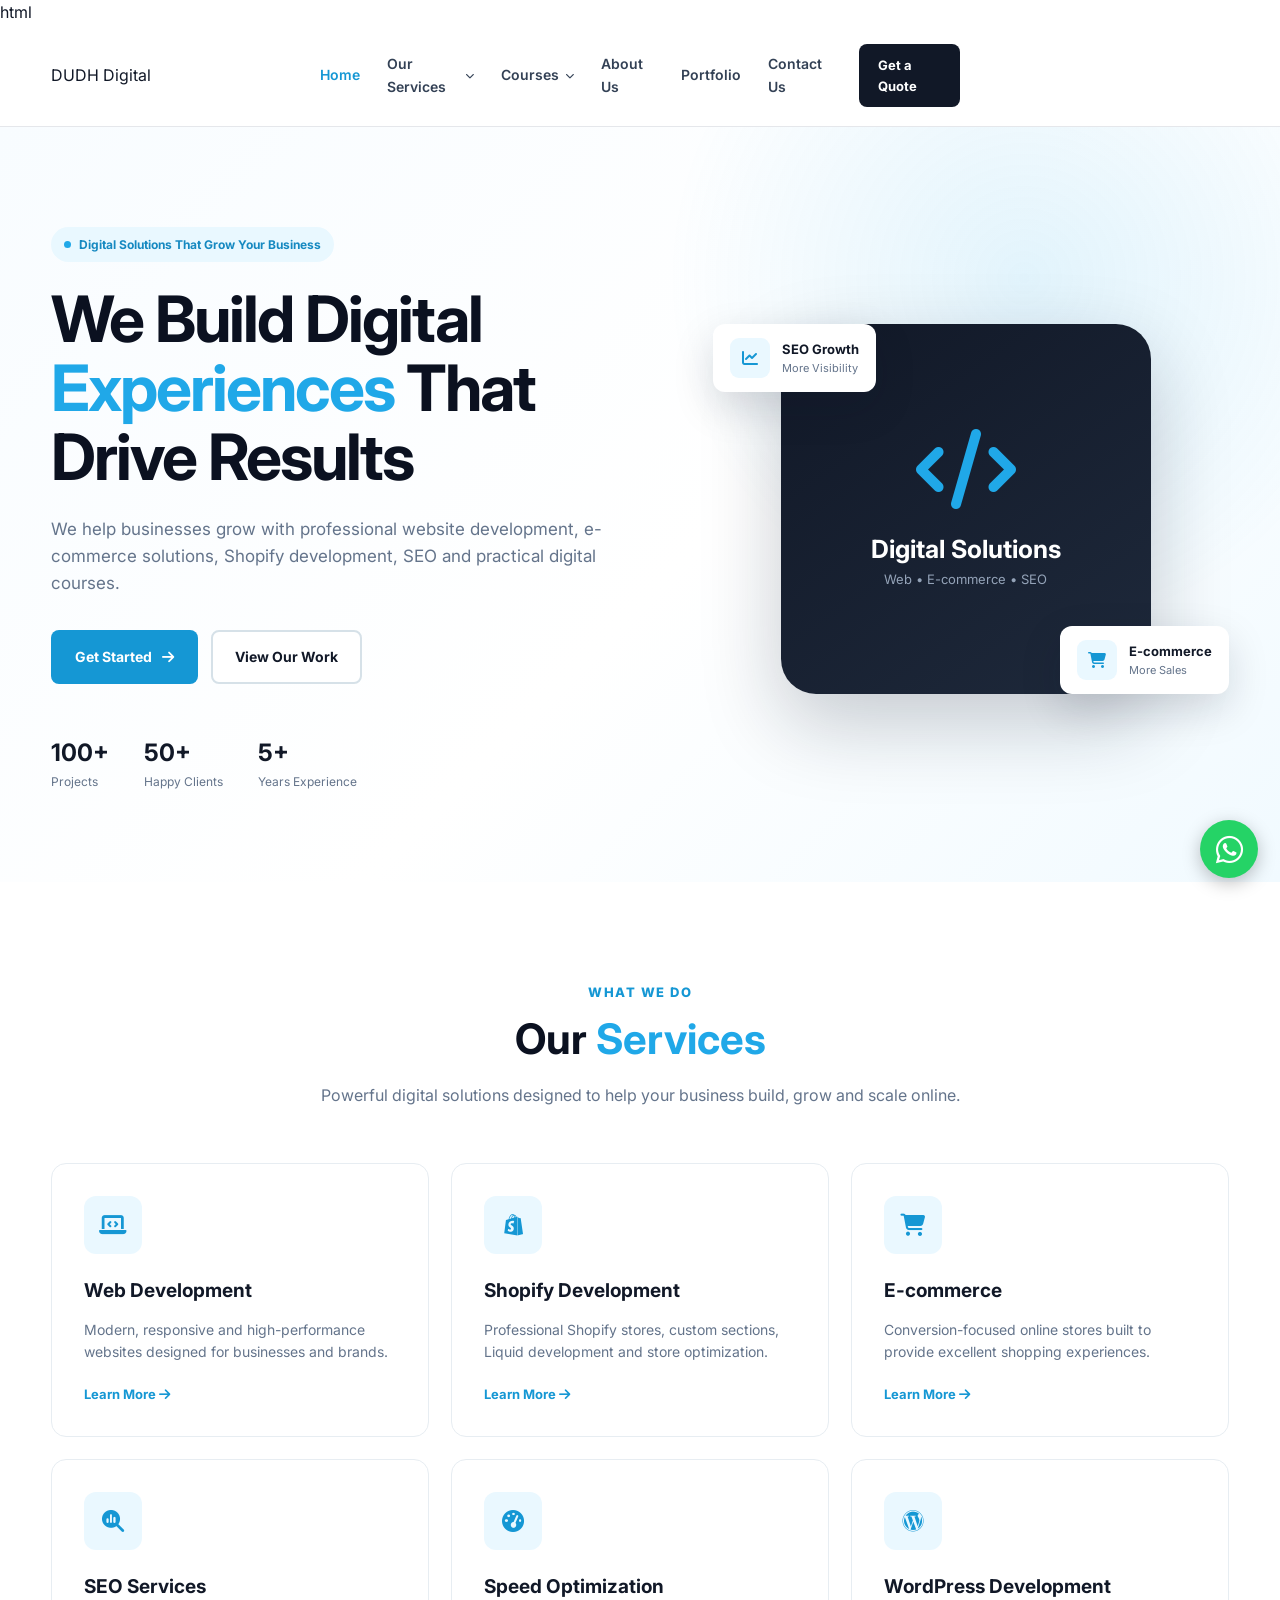
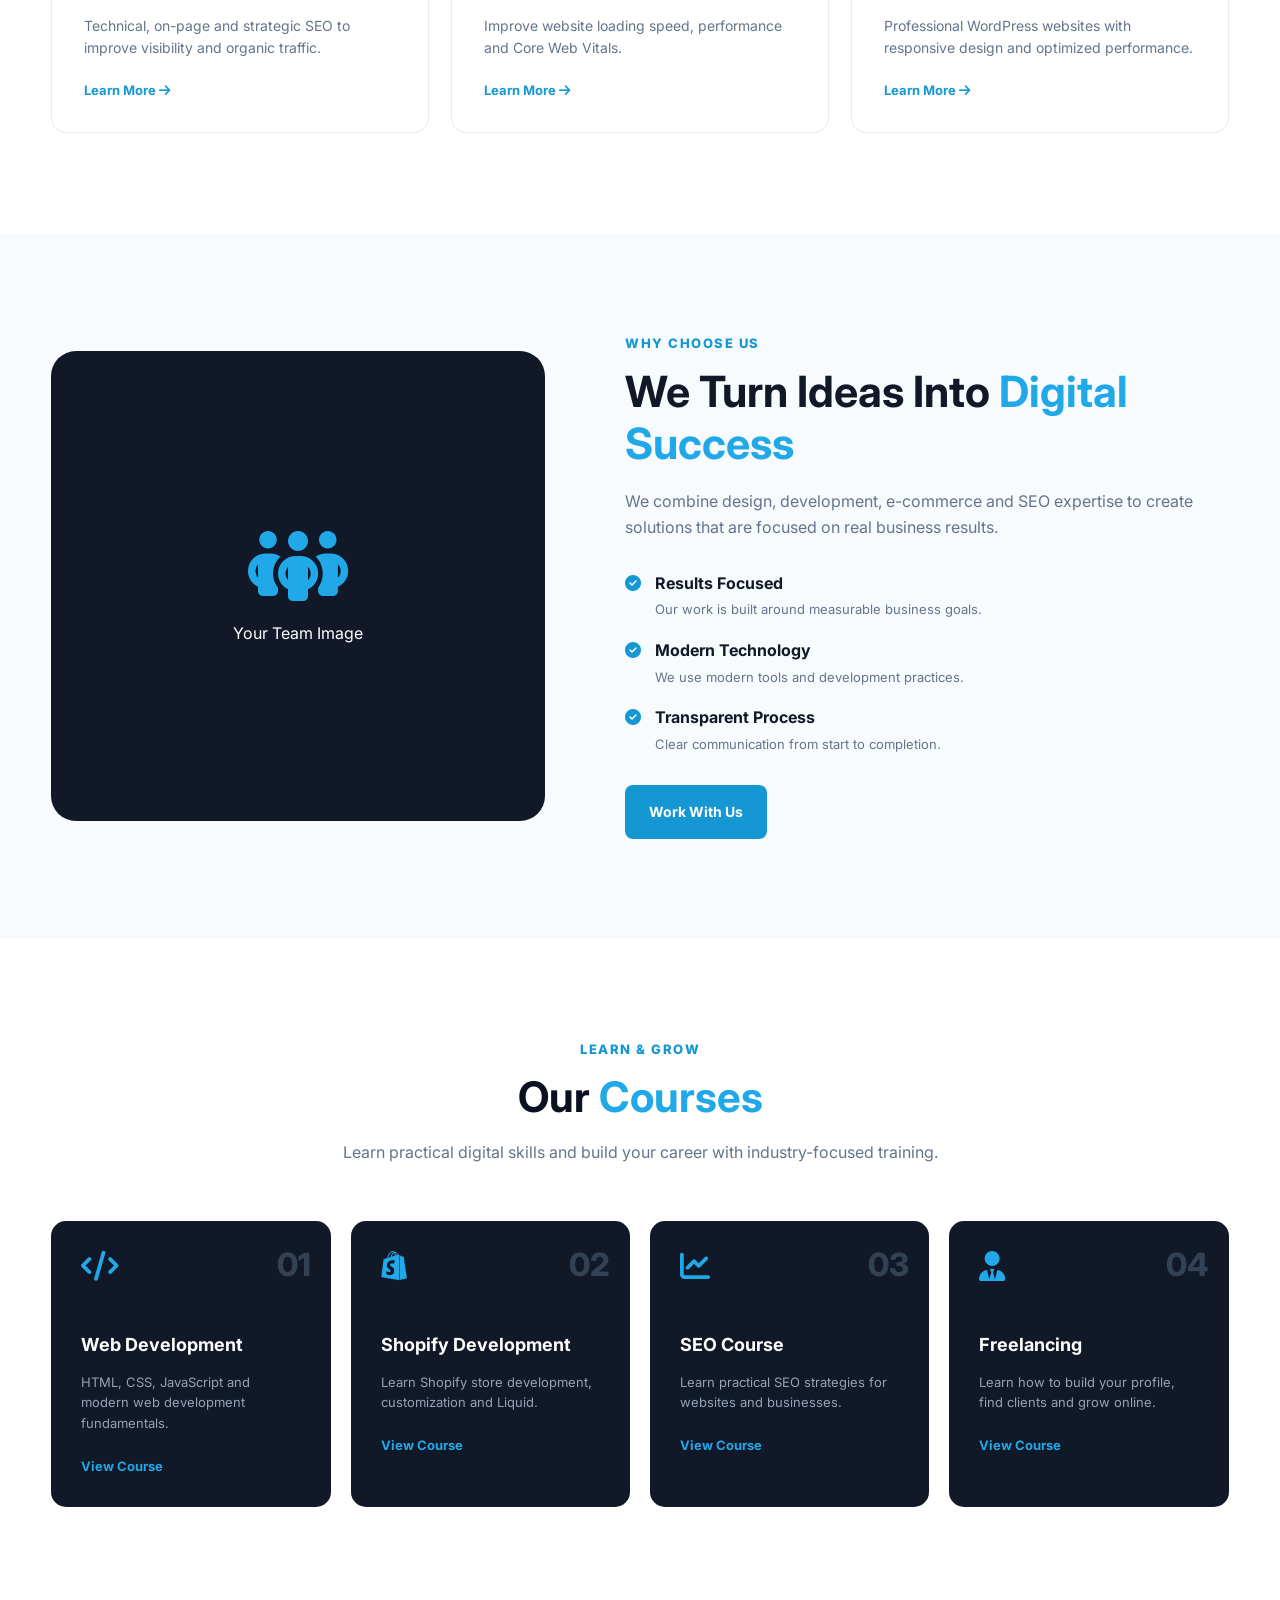
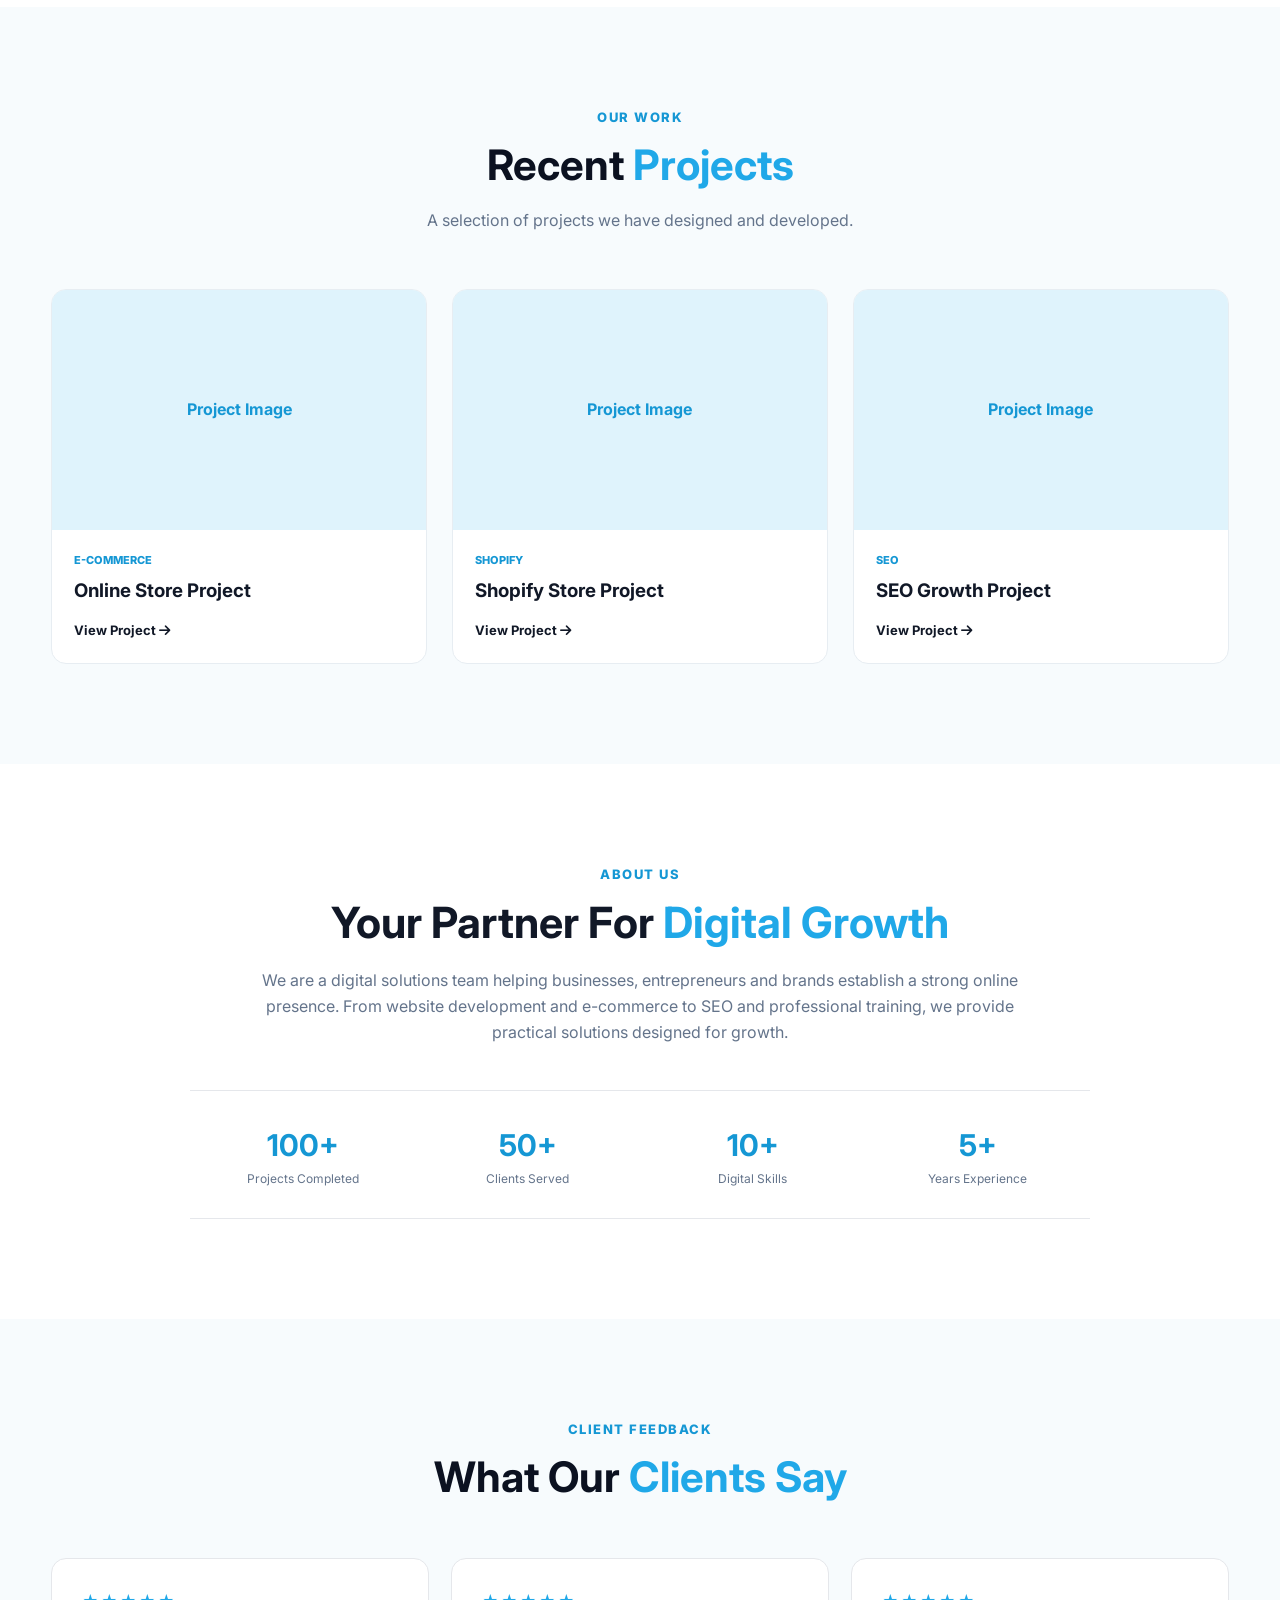
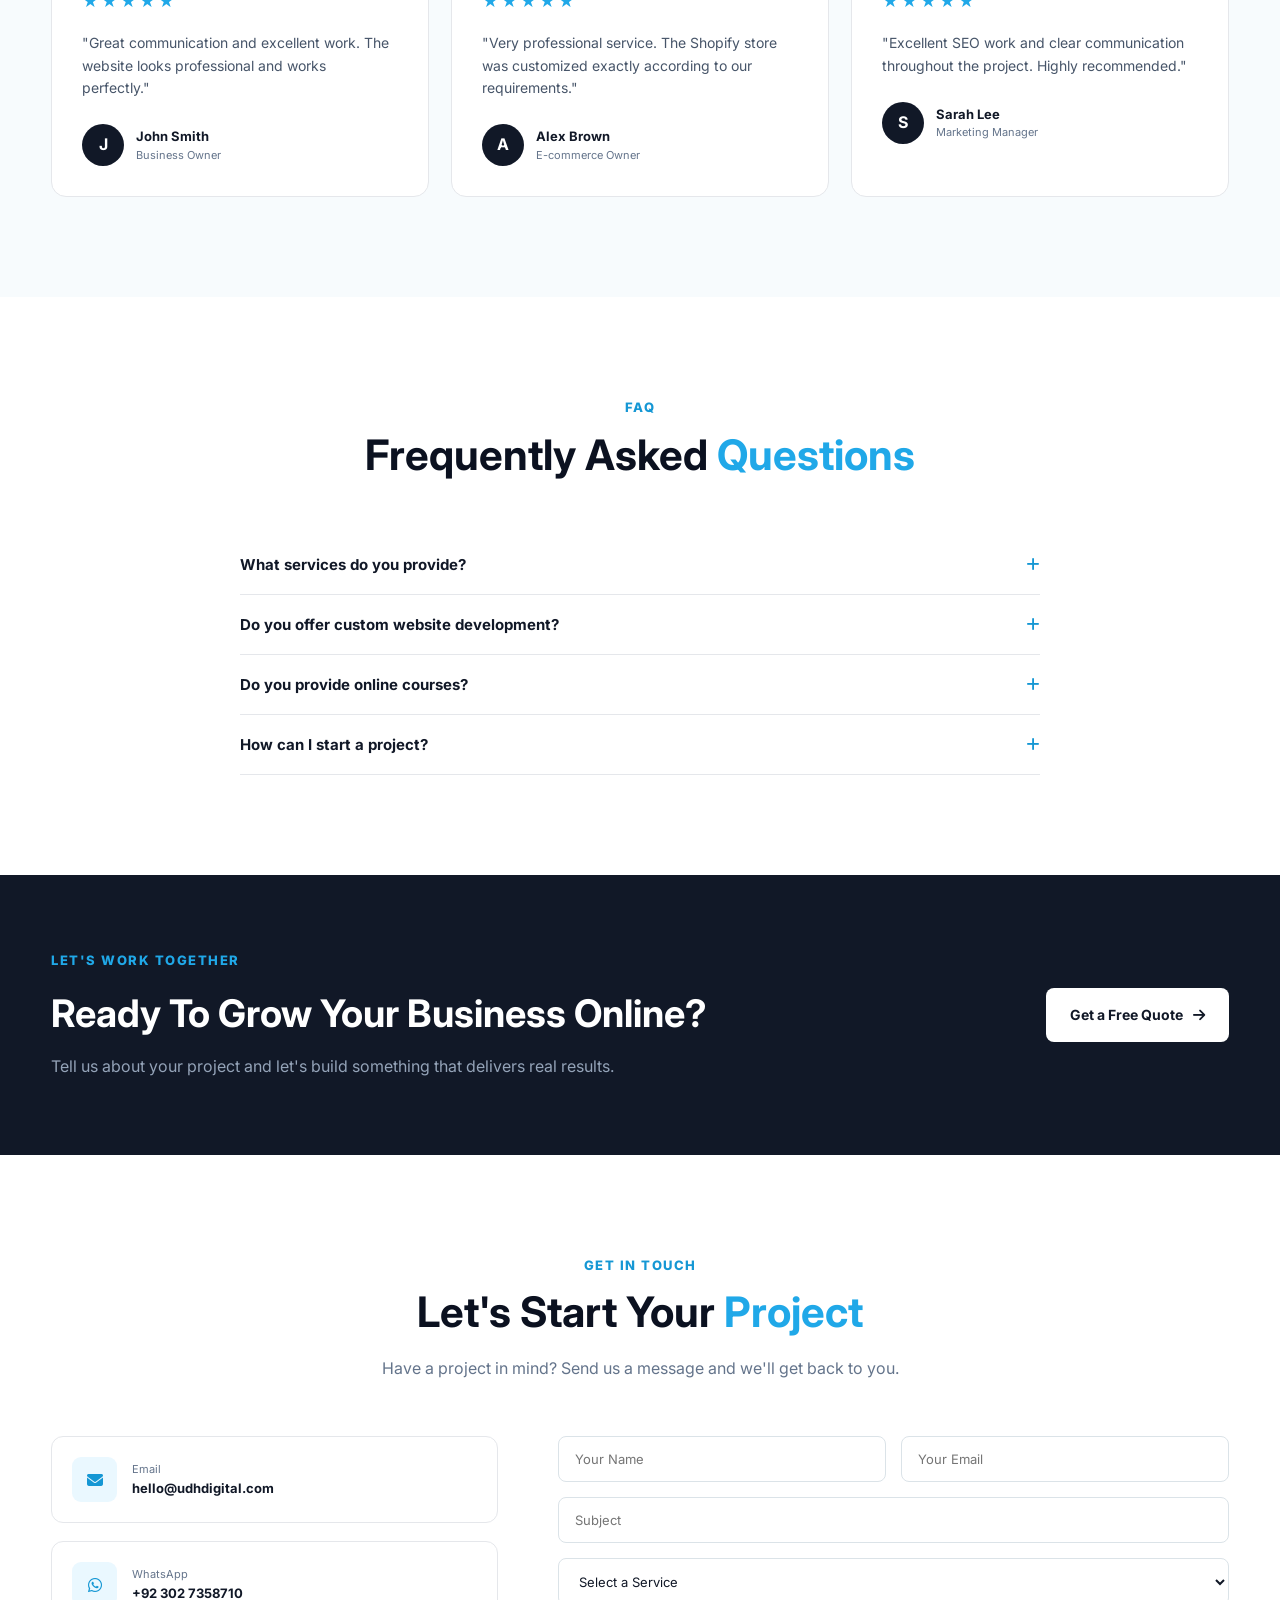
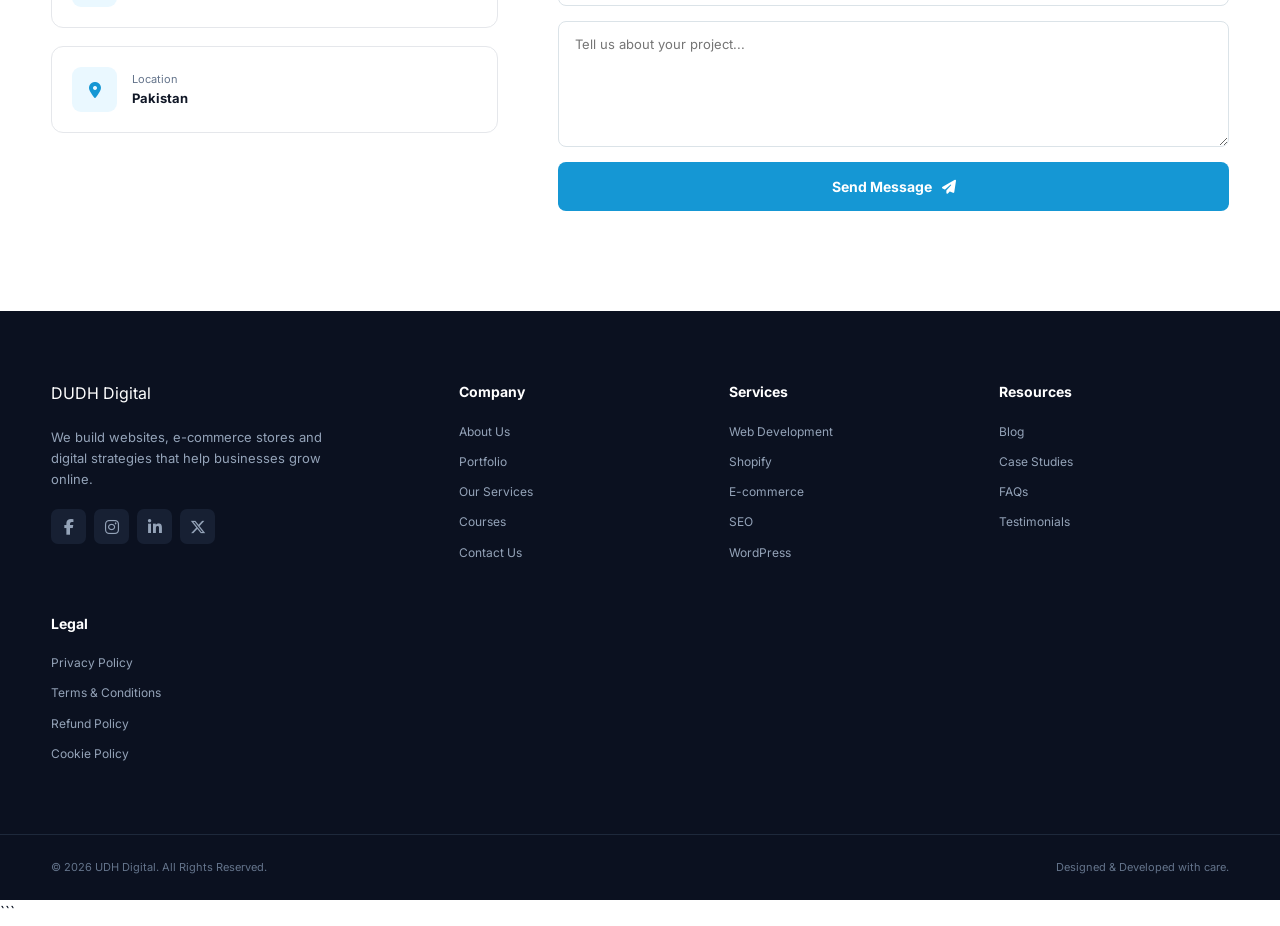
<file: index.html.html>
html
<!DOCTYPE html>
<html lang="en">
<head>
    <meta charset="UTF-8">
    <meta name="viewport" content="width=device-width, initial-scale=1.0">

    <title>UDH Digital | Web Development, E-commerce & SEO</title>
    <meta name="description" content="Professional web development, e-commerce, Shopify, SEO and digital courses.">

    <link rel="stylesheet" href="style.css">

    <!-- Google Fonts -->
    <link rel="preconnect" href="https://fonts.googleapis.com">
    <link rel="preconnect" href="https://fonts.gstatic.com" crossorigin>
    <link href="https://fonts.googleapis.com/css2?family=Inter:wght@400;500;600;700;800&display=swap" rel="stylesheet">

    <!-- Font Awesome -->
    <link rel="stylesheet" href="https://cdnjs.cloudflare.com/ajax/libs/font-awesome/6.5.2/css/all.min.css">
</head>

<body>
    <!-- ================= HEADER ================= -->
    <header class="header">
        <div class="container nav-container">

            <a href="#home" class="logo">
                <span class="logo-icon">D</span>
                <span>UDH <span>Digital</span></span>
            </a>

            <nav class="navbar" id="navbar">
                <a href="#home" class="nav-link active">Home</a>

                <div class="dropdown">
                    <a href="#services" class="nav-link dropdown-link">
                        Our Services <i class="fa-solid fa-chevron-down"></i>
                    </a>

                    <div class="dropdown-menu">
                        <a href="#services">Full Stack Web Development</a>
                        <a href="#services">Shopify Store Development</a>
                        <a href="#services">WordPress Development</a>
                        <a href="#services">Fiverr & Upwork Profile Optimization</a>
                        <a href="#services">Search Engine Optimization (SEO) </a>
                        
                    </div>
                </div>

                <div class="dropdown">
                    <a href="#courses" class="nav-link dropdown-link">
                        Courses <i class="fa-solid fa-chevron-down"></i>
                    </a>

                    <div class="dropdown-menu">
                        <a href="#courses">WordPress development</a>
                        <a href="#courses">Shopify Store Development</a>
                        <a href="#courses">Search Engine Optimization (SEO)</a>
                        <a href="#courses">Digital Marketing</a>
                        <a href="#courses">Fiverr & Upwork Freelancing</a>
                    </div>
                </div>

                <a href="#about" class="nav-link">About Us</a>
                <a href="#portfolio" class="nav-link">Portfolio</a>
                <a href="#contact" class="nav-link">Contact Us</a>

                <a href="#contact" class="nav-cta">Get a Quote</a>
            </nav>

            <button class="menu-toggle" id="menuToggle" aria-label="Open Menu">
                <i class="fa-solid fa-bars"></i>
            </button>

        </div>
    </header>


    <!-- ================= HERO ================= -->
    <main>

        <section class="hero" id="home">
            <div class="container hero-grid">

                <div class="hero-content">

                    <div class="hero-badge">
                        <span></span>
                        Digital Solutions That Grow Your Business
                    </div>

                    <h1>
                        We Build Digital
                        <span>Experiences</span>
                        That Drive Results
                    </h1>

                    <p>
                        We help businesses grow with professional website development,
                        e-commerce solutions, Shopify development, SEO and practical
                        digital courses.
                    </p>

                    <div class="hero-buttons">
                        <a href="#contact" class="btn btn-primary">
                            Get Started <i class="fa-solid fa-arrow-right"></i>
                        </a>

                        <a href="#portfolio" class="btn btn-outline">
                            View Our Work
                        </a>
                    </div>

                    <div class="hero-trust">
                        <div class="trust-item">
                            <strong>100+</strong>
                            <span>Projects</span>
                        </div>

                        <div class="trust-item">
                            <strong>50+</strong>
                            <span>Happy Clients</span>
                        </div>

                        <div class="trust-item">
                            <strong>5+</strong>
                            <span>Years Experience</span>
                        </div>
                    </div>

                </div>

                <div class="hero-visual">
                    <!-- Replace this with your own image later -->
                    <div class="hero-image-placeholder">
                        <i class="fa-solid fa-code"></i>
                        <h3>Digital Solutions</h3>
                        <p>Web • E-commerce • SEO</p>
                    </div>

                    <div class="floating-card card-one">
                        <i class="fa-solid fa-chart-line"></i>
                        <div>
                            <strong>SEO Growth</strong>
                            <small>More Visibility</small>
                        </div>
                    </div>

                    <div class="floating-card card-two">
                        <i class="fa-solid fa-cart-shopping"></i>
                        <div>
                            <strong>E-commerce</strong>
                            <small>More Sales</small>
                        </div>
                    </div>
                </div>

            </div>
        </section>


        <!-- ================= SERVICES ================= -->
        <section class="section services" id="services">
            <div class="container">

                <div class="section-heading">
                    <span class="section-tag">WHAT WE DO</span>
                    <h2>Our <span>Services</span></h2>
                    <p>
                        Powerful digital solutions designed to help your business
                        build, grow and scale online.
                    </p>
                </div>

                <div class="services-grid">

                    <div class="service-card">
                        <div class="service-icon">
                            <i class="fa-solid fa-laptop-code"></i>
                        </div>
                        <h3>Web Development</h3>
                        <p>
                            Modern, responsive and high-performance websites
                            designed for businesses and brands.
                        </p>
                        <a href="#contact">Learn More <i class="fa-solid fa-arrow-right"></i></a>
                    </div>

                    <div class="service-card">
                        <div class="service-icon">
                            <i class="fa-brands fa-shopify"></i>
                        </div>
                        <h3>Shopify Development</h3>
                        <p>
                            Professional Shopify stores, custom sections,
                            Liquid development and store optimization.
                        </p>
                        <a href="#contact">Learn More <i class="fa-solid fa-arrow-right"></i></a>
                    </div>

                    <div class="service-card">
                        <div class="service-icon">
                            <i class="fa-solid fa-cart-shopping"></i>
                        </div>
                        <h3>E-commerce</h3>
                        <p>
                            Conversion-focused online stores built to provide
                            excellent shopping experiences.
                        </p>
                        <a href="#contact">Learn More <i class="fa-solid fa-arrow-right"></i></a>
                    </div>

                    <div class="service-card">
                        <div class="service-icon">
                            <i class="fa-solid fa-magnifying-glass-chart"></i>
                        </div>
                        <h3>SEO Services</h3>
                        <p>
                            Technical, on-page and strategic SEO to improve
                            visibility and organic traffic.
                        </p>
                        <a href="#contact">Learn More <i class="fa-solid fa-arrow-right"></i></a>
                    </div>

                    <div class="service-card">
                        <div class="service-icon">
                            <i class="fa-solid fa-gauge-high"></i>
                        </div>
                        <h3>Speed Optimization</h3>
                        <p>
                            Improve website loading speed, performance and
                            Core Web Vitals.
                        </p>
                        <a href="#contact">Learn More <i class="fa-solid fa-arrow-right"></i></a>
                    </div>

                    <div class="service-card">
                        <div class="service-icon">
                            <i class="fa-brands fa-wordpress"></i>
                        </div>
                        <h3>WordPress Development</h3>
                        <p>
                            Professional WordPress websites with responsive
                            design and optimized performance.
                        </p>
                        <a href="#contact">Learn More <i class="fa-solid fa-arrow-right"></i></a>
                    </div>

                </div>
            </div>
        </section>


        <!-- ================= WHY US ================= -->
        <section class="section why-us">
            <div class="container why-grid">

                <div class="why-image">
                    <!-- Replace with your own image -->
                    <div class="image-placeholder">
                        <i class="fa-solid fa-people-group"></i>
                        <span>Your Team Image</span>
                    </div>
                </div>

                <div class="why-content">
                    <span class="section-tag">WHY CHOOSE US</span>

                    <h2>
                        We Turn Ideas Into
                        <span>Digital Success</span>
                    </h2>

                    <p>
                        We combine design, development, e-commerce and SEO
                        expertise to create solutions that are focused on
                        real business results.
                    </p>

                    <div class="feature-list">

                        <div class="feature">
                            <i class="fa-solid fa-circle-check"></i>
                            <div>
                                <h4>Results Focused</h4>
                                <p>Our work is built around measurable business goals.</p>
                            </div>
                        </div>

                        <div class="feature">
                            <i class="fa-solid fa-circle-check"></i>
                            <div>
                                <h4>Modern Technology</h4>
                                <p>We use modern tools and development practices.</p>
                            </div>
                        </div>

                        <div class="feature">
                            <i class="fa-solid fa-circle-check"></i>
                            <div>
                                <h4>Transparent Process</h4>
                                <p>Clear communication from start to completion.</p>
                            </div>
                        </div>

                    </div>

                    <a href="#contact" class="btn btn-primary">Work With Us</a>
                </div>

            </div>
        </section>


        <!-- ================= COURSES ================= -->
        <section class="section courses" id="courses">
            <div class="container">

                <div class="section-heading">
                    <span class="section-tag">LEARN & GROW</span>
                    <h2>Our <span>Courses</span></h2>
                    <p>
                        Learn practical digital skills and build your career
                        with industry-focused training.
                    </p>
                </div>

                <div class="courses-grid">

                    <div class="course-card">
                        <div class="course-number">01</div>
                        <i class="fa-solid fa-code course-icon"></i>
                        <h3>Web Development</h3>
                        <p>HTML, CSS, JavaScript and modern web development fundamentals.</p>
                        <a href="#contact">View Course</a>
                    </div>

                    <div class="course-card">
                        <div class="course-number">02</div>
                        <i class="fa-brands fa-shopify course-icon"></i>
                        <h3>Shopify Development</h3>
                        <p>Learn Shopify store development, customization and Liquid.</p>
                        <a href="#contact">View Course</a>
                    </div>

                    <div class="course-card">
                        <div class="course-number">03</div>
                        <i class="fa-solid fa-chart-line course-icon"></i>
                        <h3>SEO Course</h3>
                        <p>Learn practical SEO strategies for websites and businesses.</p>
                        <a href="#contact">View Course</a>
                    </div>

                    <div class="course-card">
                        <div class="course-number">04</div>
                        <i class="fa-solid fa-user-tie course-icon"></i>
                        <h3>Freelancing</h3>
                        <p>Learn how to build your profile, find clients and grow online.</p>
                        <a href="#contact">View Course</a>
                    </div>

                </div>
            </div>
        </section>


        <!-- ================= PORTFOLIO ================= -->
        <section class="section portfolio" id="portfolio">
            <div class="container">

                <div class="section-heading">
                    <span class="section-tag">OUR WORK</span>
                    <h2>Recent <span>Projects</span></h2>
                    <p>
                        A selection of projects we have designed and developed.
                    </p>
                </div>

                <div class="portfolio-grid">

                    <div class="portfolio-card">
                        <div class="portfolio-image">
                            <!-- Add your image here -->
                            <span>Project Image</span>
                        </div>
                        <div class="portfolio-info">
                            <span>E-commerce</span>
                            <h3>Online Store Project</h3>
                            <a href="#">View Project <i class="fa-solid fa-arrow-right"></i></a>
                        </div>
                    </div>

                    <div class="portfolio-card">
                        <div class="portfolio-image">
                            <span>Project Image</span>
                        </div>
                        <div class="portfolio-info">
                            <span>Shopify</span>
                            <h3>Shopify Store Project</h3>
                            <a href="#">View Project <i class="fa-solid fa-arrow-right"></i></a>
                        </div>
                    </div>

                    <div class="portfolio-card">
                        <div class="portfolio-image">
                            <span>Project Image</span>
                        </div>
                        <div class="portfolio-info">
                            <span>SEO</span>
                            <h3>SEO Growth Project</h3>
                            <a href="#">View Project <i class="fa-solid fa-arrow-right"></i></a>
                        </div>
                    </div>

                </div>
            </div>
        </section>


        <!-- ================= ABOUT ================= -->
        <section class="section about" id="about">
            <div class="container about-content">

                <span class="section-tag">ABOUT US</span>

                <h2>
                    Your Partner For
                    <span>Digital Growth</span>
                </h2>

                <p>
                    We are a digital solutions team helping businesses,
                    entrepreneurs and brands establish a strong online presence.
                    From website development and e-commerce to SEO and professional
                    training, we provide practical solutions designed for growth.
                </p>

                <div class="about-stats">
                    <div>
                        <strong>100+</strong>
                        <span>Projects Completed</span>
                    </div>

                    <div>
                        <strong>50+</strong>
                        <span>Clients Served</span>
                    </div>

                    <div>
                        <strong>10+</strong>
                        <span>Digital Skills</span>
                    </div>

                    <div>
                        <strong>5+</strong>
                        <span>Years Experience</span>
                    </div>
                </div>

            </div>
        </section>


        <!-- ================= TESTIMONIALS ================= -->
        <section class="section testimonials">
            <div class="container">

                <div class="section-heading">
                    <span class="section-tag">CLIENT FEEDBACK</span>
                    <h2>What Our <span>Clients Say</span></h2>
                </div>

                <div class="testimonial-grid">

                    <div class="testimonial-card">
                        <div class="stars">★★★★★</div>
                        <p>
                            "Great communication and excellent work. The website
                            looks professional and works perfectly."
                        </p>
                        <div class="client">
                            <div class="client-avatar">J</div>
                            <div>
                                <strong>John Smith</strong>
                                <span>Business Owner</span>
                            </div>
                        </div>
                    </div>

                    <div class="testimonial-card">
                        <div class="stars">★★★★★</div>
                        <p>
                            "Very professional service. The Shopify store was
                            customized exactly according to our requirements."
                        </p>
                        <div class="client">
                            <div class="client-avatar">A</div>
                            <div>
                                <strong>Alex Brown</strong>
                                <span>E-commerce Owner</span>
                            </div>
                        </div>
                    </div>

                    <div class="testimonial-card">
                        <div class="stars">★★★★★</div>
                        <p>
                            "Excellent SEO work and clear communication throughout
                            the project. Highly recommended."
                        </p>
                        <div class="client">
                            <div class="client-avatar">S</div>
                            <div>
                                <strong>Sarah Lee</strong>
                                <span>Marketing Manager</span>
                            </div>
                        </div>
                    </div>

                </div>
            </div>
        </section>


        <!-- ================= FAQ ================= -->
        <section class="section faq">
            <div class="container">

                <div class="section-heading">
                    <span class="section-tag">FAQ</span>
                    <h2>Frequently Asked <span>Questions</span></h2>
                </div>

                <div class="faq-container">

                    <div class="faq-item">
                        <button class="faq-question">
                            What services do you provide?
                            <i class="fa-solid fa-plus"></i>
                        </button>
                        <div class="faq-answer">
                            <p>
                                We provide web development, Shopify, e-commerce,
                                WordPress, SEO and website optimization services.
                            </p>
                        </div>
                    </div>

                    <div class="faq-item">
                        <button class="faq-question">
                            Do you offer custom website development?
                            <i class="fa-solid fa-plus"></i>
                        </button>
                        <div class="faq-answer">
                            <p>
                                Yes. We can develop custom websites according to
                                your business requirements and design preferences.
                            </p>
                        </div>
                    </div>

                    <div class="faq-item">
                        <button class="faq-question">
                            Do you provide online courses?
                            <i class="fa-solid fa-plus"></i>
                        </button>
                        <div class="faq-answer">
                            <p>
                                Yes. We offer practical courses in web development,
                                Shopify, SEO, e-commerce and freelancing.
                            </p>
                        </div>
                    </div>

                    <div class="faq-item">
                        <button class="faq-question">
                            How can I start a project?
                            <i class="fa-solid fa-plus"></i>
                        </button>
                        <div class="faq-answer">
                            <p>
                                Simply contact us through the contact form or
                                WhatsApp and tell us about your project.
                            </p>
                        </div>
                    </div>

                </div>
            </div>
        </section>


        <!-- ================= CTA ================= -->
        <section class="cta">
            <div class="container cta-content">
                <div>
                    <span class="section-tag">LET'S WORK TOGETHER</span>
                    <h2>Ready To Grow Your Business Online?</h2>
                    <p>
                        Tell us about your project and let's build something
                        that delivers real results.
                    </p>
                </div>

                <a href="#contact" class="btn btn-white">
                    Get a Free Quote <i class="fa-solid fa-arrow-right"></i>
                </a>
            </div>
        </section>


        <!-- ================= CONTACT ================= -->
        <section class="section contact" id="contact">
            <div class="container">

                <div class="section-heading">
                    <span class="section-tag">GET IN TOUCH</span>
                    <h2>Let's Start Your <span>Project</span></h2>
                    <p>
                        Have a project in mind? Send us a message and we'll
                        get back to you.
                    </p>
                </div>

                <div class="contact-grid">

                    <div class="contact-info">

                        <div class="contact-box">
                            <i class="fa-solid fa-envelope"></i>
                            <div>
                                <span>Email</span>
                                <strong>hello@udhdigital.com</strong>
                            </div>
                        </div>

                        <div class="contact-box">
                            <i class="fa-brands fa-whatsapp"></i>
                            <div>
                                <span>WhatsApp</span>
                                <strong>+92 302 7358710</strong>
                            </div>
                        </div>

                        <div class="contact-box">
                            <i class="fa-solid fa-location-dot"></i>
                            <div>
                                <span>Location</span>
                                <strong>Pakistan</strong>
                            </div>
                        </div>

                    </div>

                    <form class="contact-form" id="contactForm">

                        <div class="form-row">
                            <input type="text" placeholder="Your Name" required>
                            <input type="email" placeholder="Your Email" required>
                        </div>

                        <input type="text" placeholder="Subject">

                        <select>
                            <option value="">Select a Service</option>
                            <option>Web Development</option>
                            <option>Shopify Development</option>
                            <option>E-commerce</option>
                            <option>SEO</option>
                            <option>Course</option>
                        </select>

                        <textarea rows="6" placeholder="Tell us about your project..." required></textarea>

                        <button type="submit" class="btn btn-primary">
                            Send Message <i class="fa-solid fa-paper-plane"></i>
                        </button>

                    </form>

                </div>
            </div>
        </section>

    </main>


    <!-- ================= FOOTER ================= -->
    <footer class="footer">

        <div class="container footer-grid">

            <div class="footer-about">

                <a href="#home" class="logo footer-logo">
                    <span class="logo-icon">D</span>
                    <span>UDH <span>Digital</span></span>
                </a>

                <p>
                    We build websites, e-commerce stores and digital strategies
                    that help businesses grow online.
                </p>

                <div class="social-links">
                    <a href="#"><i class="fa-brands fa-facebook-f"></i></a>
                    <a href="#"><i class="fa-brands fa-instagram"></i></a>
                    <a href="#"><i class="fa-brands fa-linkedin-in"></i></a>
                    <a href="#"><i class="fa-brands fa-x-twitter"></i></a>
                </div>

            </div>

            <div class="footer-column">
                <h4>Company</h4>
                <a href="#about">About Us</a>
                <a href="#portfolio">Portfolio</a>
                <a href="#services">Our Services</a>
                <a href="#courses">Courses</a>
                <a href="#contact">Contact Us</a>
            </div>

            <div class="footer-column">
                <h4>Services</h4>
                <a href="#services">Web Development</a>
                <a href="#services">Shopify</a>
                <a href="#services">E-commerce</a>
                <a href="#services">SEO</a>
                <a href="#services">WordPress</a>
            </div>

            <div class="footer-column">
                <h4>Resources</h4>
                <a href="#">Blog</a>
                <a href="#portfolio">Case Studies</a>
                <a href="#">FAQs</a>
                <a href="#">Testimonials</a>
            </div>

            <div class="footer-column">
                <h4>Legal</h4>
                <a href="#">Privacy Policy</a>
                <a href="#">Terms & Conditions</a>
                <a href="#">Refund Policy</a>
                <a href="#">Cookie Policy</a>
            </div>

        </div>

        <div class="footer-bottom">
            <div class="container footer-bottom-content">
                <p>© 2026 UDH Digital. All Rights Reserved.</p>

                <p>
                    Designed & Developed with care.
                </p>
            </div>
        </div>

    </footer>


    <!-- JavaScript -->
    <script src="script.js"></script>

    <!-- ================= WHATSAPP FLOATING BUTTON ================= -->
    <a href="https://wa.me/923027358710?text=Hello%20UDH%20Digital%2C%20I%20would%20like%20to%20discuss%20a%20project."
       class="whatsapp-float"
       target="_blank"
       rel="noopener noreferrer"
       aria-label="Chat with UDH Digital on WhatsApp"
       title="Chat with us on WhatsApp">
        <i class="fa-brands fa-whatsapp"></i>
    </a>

    <style>
        .whatsapp-float {
            position: fixed;
            width: 58px;
            height: 58px;
            right: 22px;
            bottom: 22px;
            background: #25D366;
            color: #fff;
            border-radius: 50%;
            display: flex;
            align-items: center;
            justify-content: center;
            font-size: 31px;
            text-decoration: none;
            z-index: 9999;
            box-shadow: 0 5px 18px rgba(0, 0, 0, 0.25);
            transition: transform 0.25s ease, box-shadow 0.25s ease;
        }

        .whatsapp-float:hover {
            transform: scale(1.08);
            box-shadow: 0 7px 24px rgba(0, 0, 0, 0.3);
        }

        @media (max-width: 600px) {
            .whatsapp-float {
                width: 54px;
                height: 54px;
                right: 16px;
                bottom: 16px;
                font-size: 28px;
            }
        }
    </style>

</body>
</html>
```
</file>
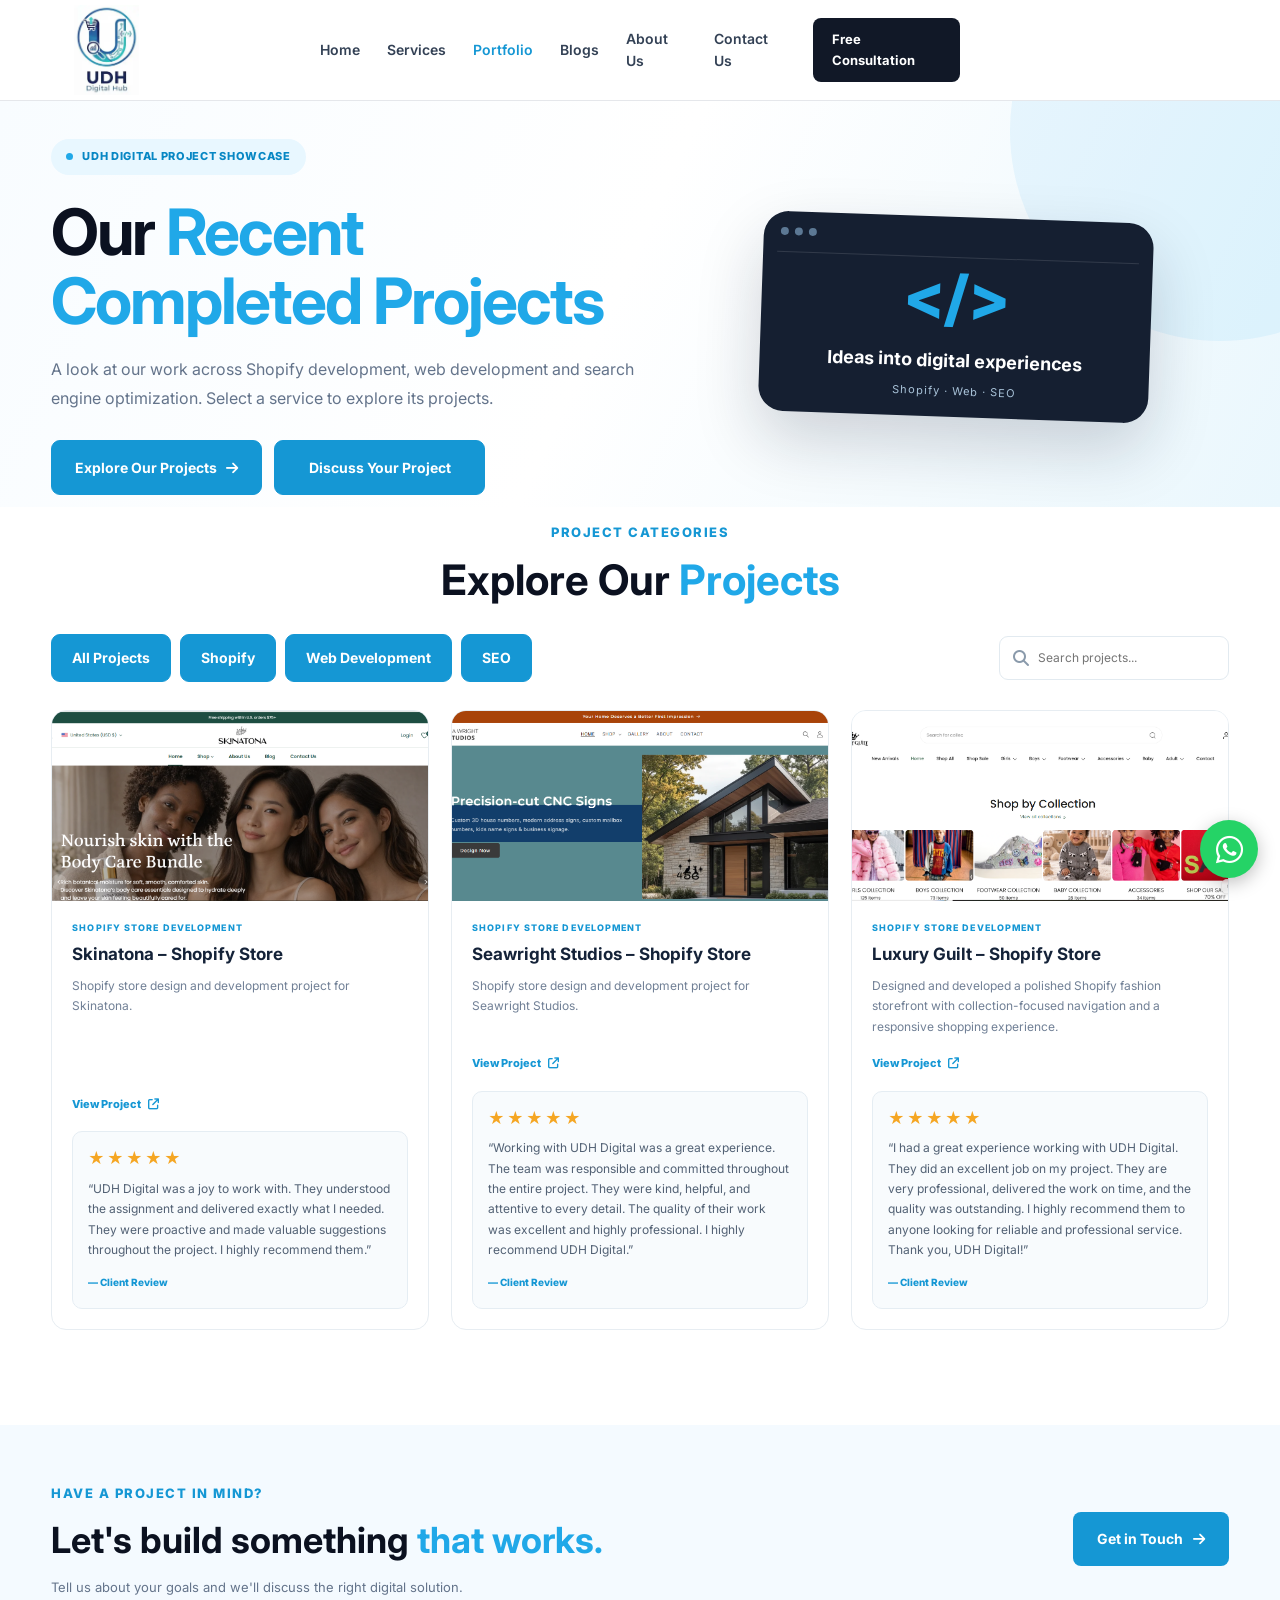
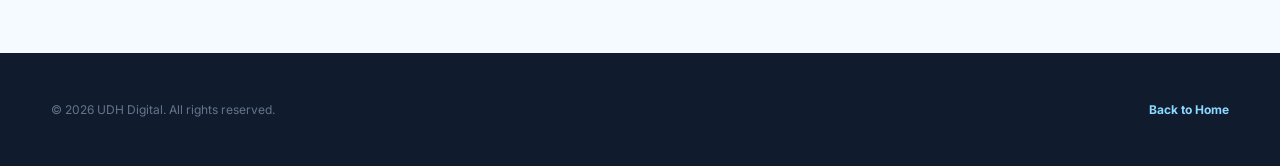
<file: portfolio.html>
<!DOCTYPE html>
<html lang="en">
<head>
  <meta charset="UTF-8">
  <meta name="viewport" content="width=device-width, initial-scale=1.0">
  <meta name="theme-color" content="#ffffff">
  <title>Portfolio | Shopify, Web Development & SEO Projects | UDH Digital</title>
  <meta name="description" content="Explore selected UDH Digital projects in Shopify store design, e-commerce development, custom websites and digital services.">
  <link rel="canonical" href="https://udhdigital.com/portfolio.html">
  <meta property="og:type" content="website">
  <meta property="og:title" content="Portfolio | Shopify, Web Development & SEO Projects | UDH Digital">
  <meta property="og:description" content="Explore selected UDH Digital projects in Shopify store design, e-commerce development, custom websites and digital services.">
  <meta property="og:url" content="https://udhdigital.com/portfolio.html">
  <meta property="og:image" content="https://udhdigital.com/udh-logo.webp">
  <meta name="robots" content="index,follow,max-image-preview:large">
  <meta name="googlebot" content="index,follow">
  <meta property="og:site_name" content="UDH Digital">
  <meta property="og:locale" content="en_US">
  <meta name="twitter:card" content="summary">
  <meta name="twitter:title" content="Portfolio | Shopify, Web Development & SEO Projects | UDH Digital">
  <meta name="twitter:description" content="Explore selected UDH Digital projects in Shopify store design, e-commerce development, custom websites and digital services.">
  <meta name="twitter:image" content="https://udhdigital.com/udh-logo.webp">

  <link rel="icon" href="udh-logo.webp" type="image/jpeg">
  <link rel="preconnect" href="https://fonts.googleapis.com">
  <link rel="preconnect" href="https://fonts.gstatic.com" crossorigin>
  <link href="https://fonts.googleapis.com/css2?family=Inter:wght@400;500;600;700;800&display=swap" rel="stylesheet">
  <link rel="stylesheet" href="https://cdnjs.cloudflare.com/ajax/libs/font-awesome/6.5.2/css/all.min.css">
  <link rel="stylesheet" href="style.css">
  <link rel="stylesheet" href="portfolio.css">
  <script src="portfolio.js" defer></script>

  <script type="application/ld+json">
[
  {
    "@context": "https://schema.org",
    "@type": "Organization",
    "@id": "https://udhdigital.com/#organization",
    "name": "UDH Digital",
    "url": "https://udhdigital.com/",
    "logo": "https://udhdigital.com/udh-logo.webp",
    "email": "udhdigitalhub@gmail.com",
    "telephone": "+923027358710",
    "description": "Digital agency providing Shopify development, custom website development and search engine optimization services.",
    "areaServed": [
      "Pakistan",
      "United States",
      "Worldwide"
    ],
    "knowsAbout": [
      "Shopify store design and development",
      "Shopify theme customization",
      "Shopify Liquid development",
      "Custom website development",
      "E-commerce website development",
      "Search engine optimization"
    ]
  },
  {
    "@context": "https://schema.org",
    "@type": "CollectionPage",
    "name": "UDH Digital Portfolio",
    "url": "https://udhdigital.com/portfolio.html",
    "description": "Explore selected UDH Digital projects in Shopify store design, e-commerce development, custom websites and digital services.",
    "publisher": {
      "@id": "https://udhdigital.com/#organization"
    }
  }
]
  </script>
</head>
<body>
  <header class="header">
    <div class="container nav-container">
      <a href="index.html#home" class="logo" aria-label="UDH Digital Home"><img src="udh-logo.webp" alt="UDH Digital" class="site-logo"></a>
      <nav class="navbar" id="navbar">
<a href="index.html#home" class="nav-link">Home</a>
<a href="index.html#services" class="nav-link">Services</a>
<a href="portfolio.html" class="nav-link active" aria-current="page">Portfolio</a>
<a href="blogs.html" class="nav-link">Blogs</a>
<a href="index.html#about" class="nav-link">About Us</a>
<a href="index.html#contact" class="nav-link">Contact Us</a>
<a href="index.html#contact" class="nav-cta">Free Consultation</a>
</nav>
      <button class="menu-toggle" id="menuToggle" aria-label="Open Menu" aria-expanded="false"><i class="fa-solid fa-bars"></i></button>
    </div>
  </header>

  <main>
    <section class="work-hero">
      <div class="container work-hero-inner">
        <div class="work-hero-copy">
          <div class="work-eyebrow"><span></span> UDH DIGITAL PROJECT SHOWCASE</div>
          <h1>Our <span>Recent Completed Projects</span></h1>
          <p>A look at our work across Shopify development, web development and search engine optimization. Select a service to explore its projects.</p>
          <div class="work-hero-actions">
            <a href="#projects" class="btn btn-primary">Explore Our Projects <i class="fa-solid fa-arrow-right"></i></a>
            <a href="index.html#contact" class="btn btn-outline">Discuss Your Project</a>
          </div>
        </div>
        <div class="work-hero-art" aria-hidden="true">
          <div class="art-window"><div class="art-window-top"><i></i><i></i><i></i></div><div class="art-code"><span>&lt;/&gt;</span><strong>Ideas into digital experiences</strong><small>Shopify · Web · SEO</small></div></div>
        </div>
      </div>
    </section>

    <!-- Portfolio filter labels: text only -->
    <section class="work-section" id="projects">
      <div class="container">
        <div class="work-heading">
          <span class="section-tag">PROJECT CATEGORIES</span>
          <h2>Explore Our <span>Projects</span></h2>
        </div>

        <div class="work-toolbar">
          <div class="work-filters" role="group" aria-label="Filter projects by service">
            <button class="filter-btn active" type="button" data-filter="all" aria-pressed="true">All Projects</button>
            <button class="filter-btn" type="button" data-filter="shopify" aria-pressed="false">Shopify</button>
            <button class="filter-btn" type="button" data-filter="web" aria-pressed="false">Web Development</button>
            <button class="filter-btn" type="button" data-filter="seo" aria-pressed="false">SEO</button>
          </div>
          <label class="work-search"><i class="fa-solid fa-magnifying-glass"></i><input id="projectSearch" type="search" placeholder="Search projects..." aria-label="Search projects"></label>
        </div>

        <div class="project-grid" id="projectGrid" aria-live="polite"></div>
        <p class="empty-state" id="emptyState" hidden>No projects match your search. Try another keyword or service.</p>
      </div>
    </section>

    <section class="work-cta">
      <div class="container work-cta-inner">
        <div><span class="section-tag">HAVE A PROJECT IN MIND?</span><h2>Let's build something <span>that works.</span></h2><p>Tell us about your goals and we'll discuss the right digital solution.</p></div>
        <a href="index.html#contact" class="btn btn-primary">Get in Touch <i class="fa-solid fa-arrow-right"></i></a>
      </div>
    </section>
  </main>

  <footer class="footer">
    <div class="container footer-bottom-content"><p>© <span id="currentYear"></span> UDH Digital. All rights reserved.</p><a href="index.html">Back to Home</a></div>
  </footer>
  <a href="https://wa.me/923027358710?text=Hello%20UDH%20Digital%2C%20I%20would%20like%20to%20discuss%20a%20project." class="whatsapp-float" target="_blank" rel="noopener noreferrer" aria-label="Chat with UDH Digital on WhatsApp" title="Chat with us on WhatsApp"><i class="fa-brands fa-whatsapp"></i></a>
</body>
</html>
</file>
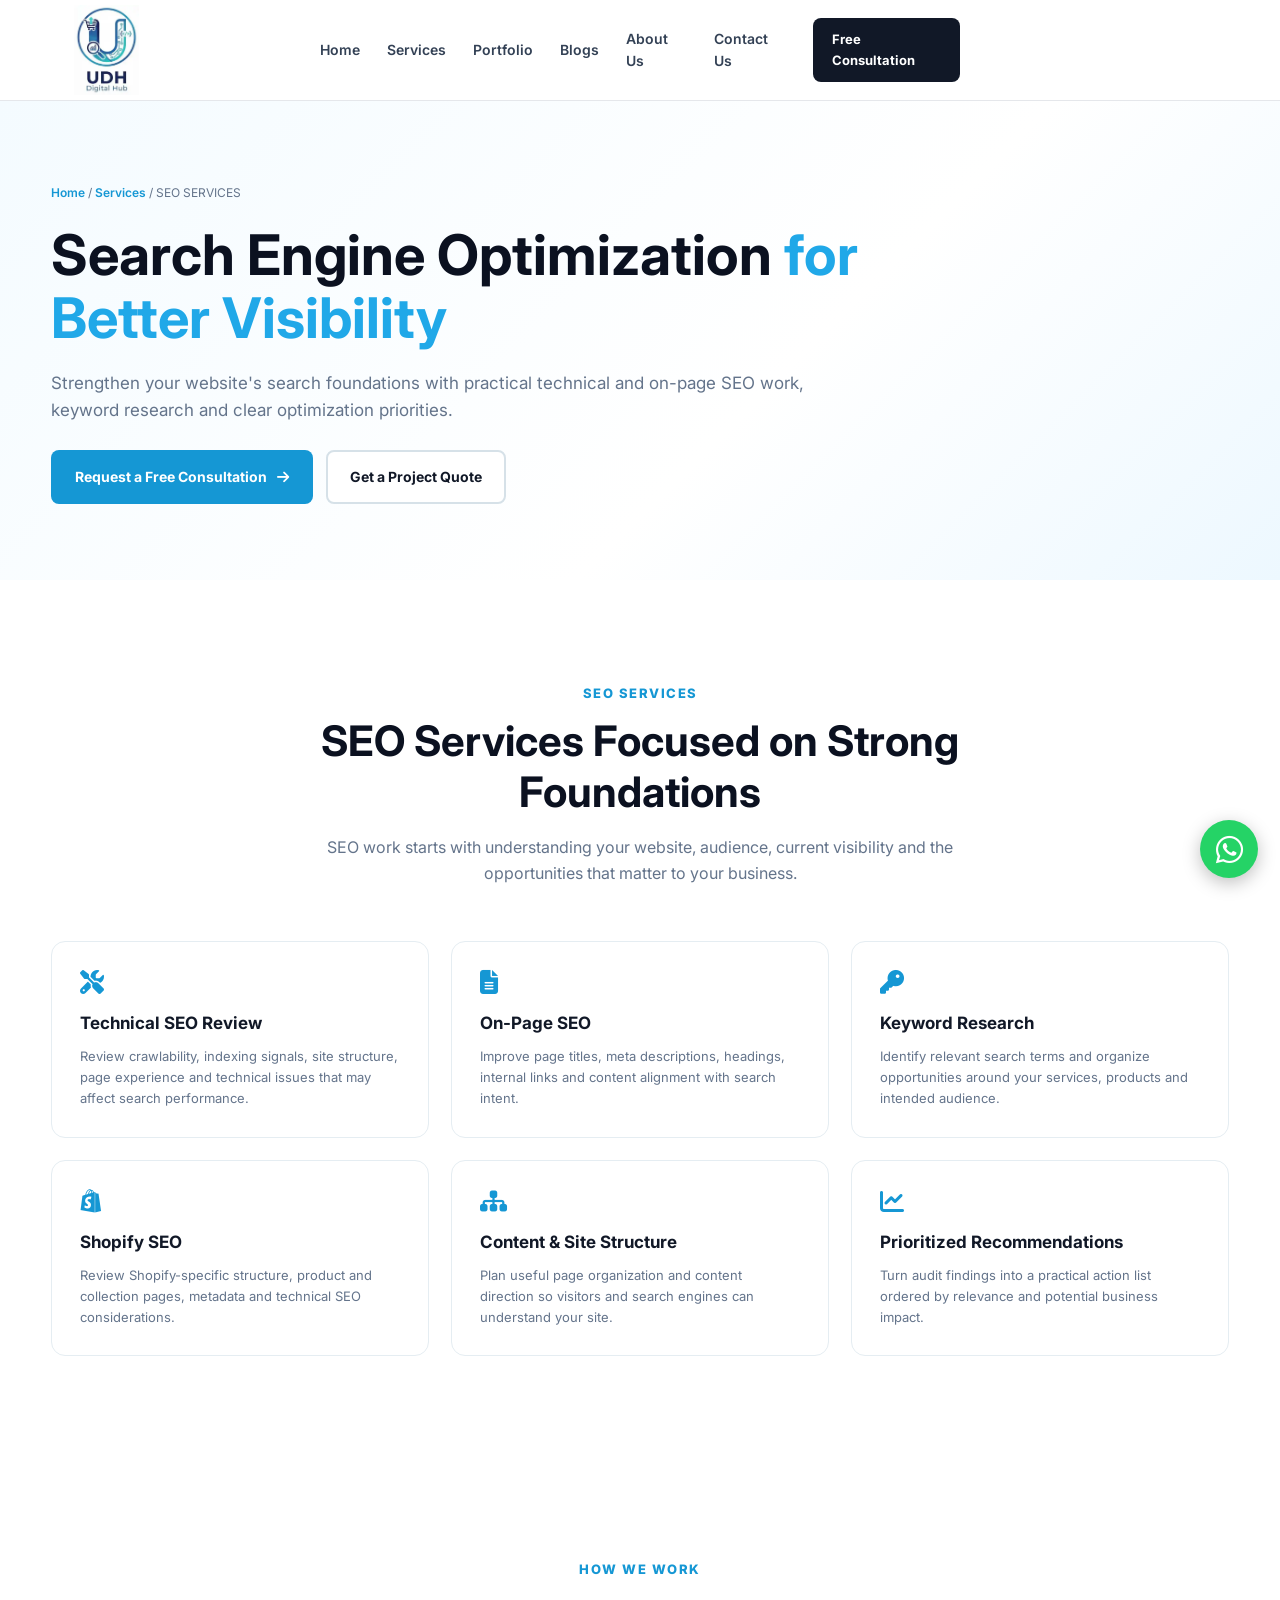
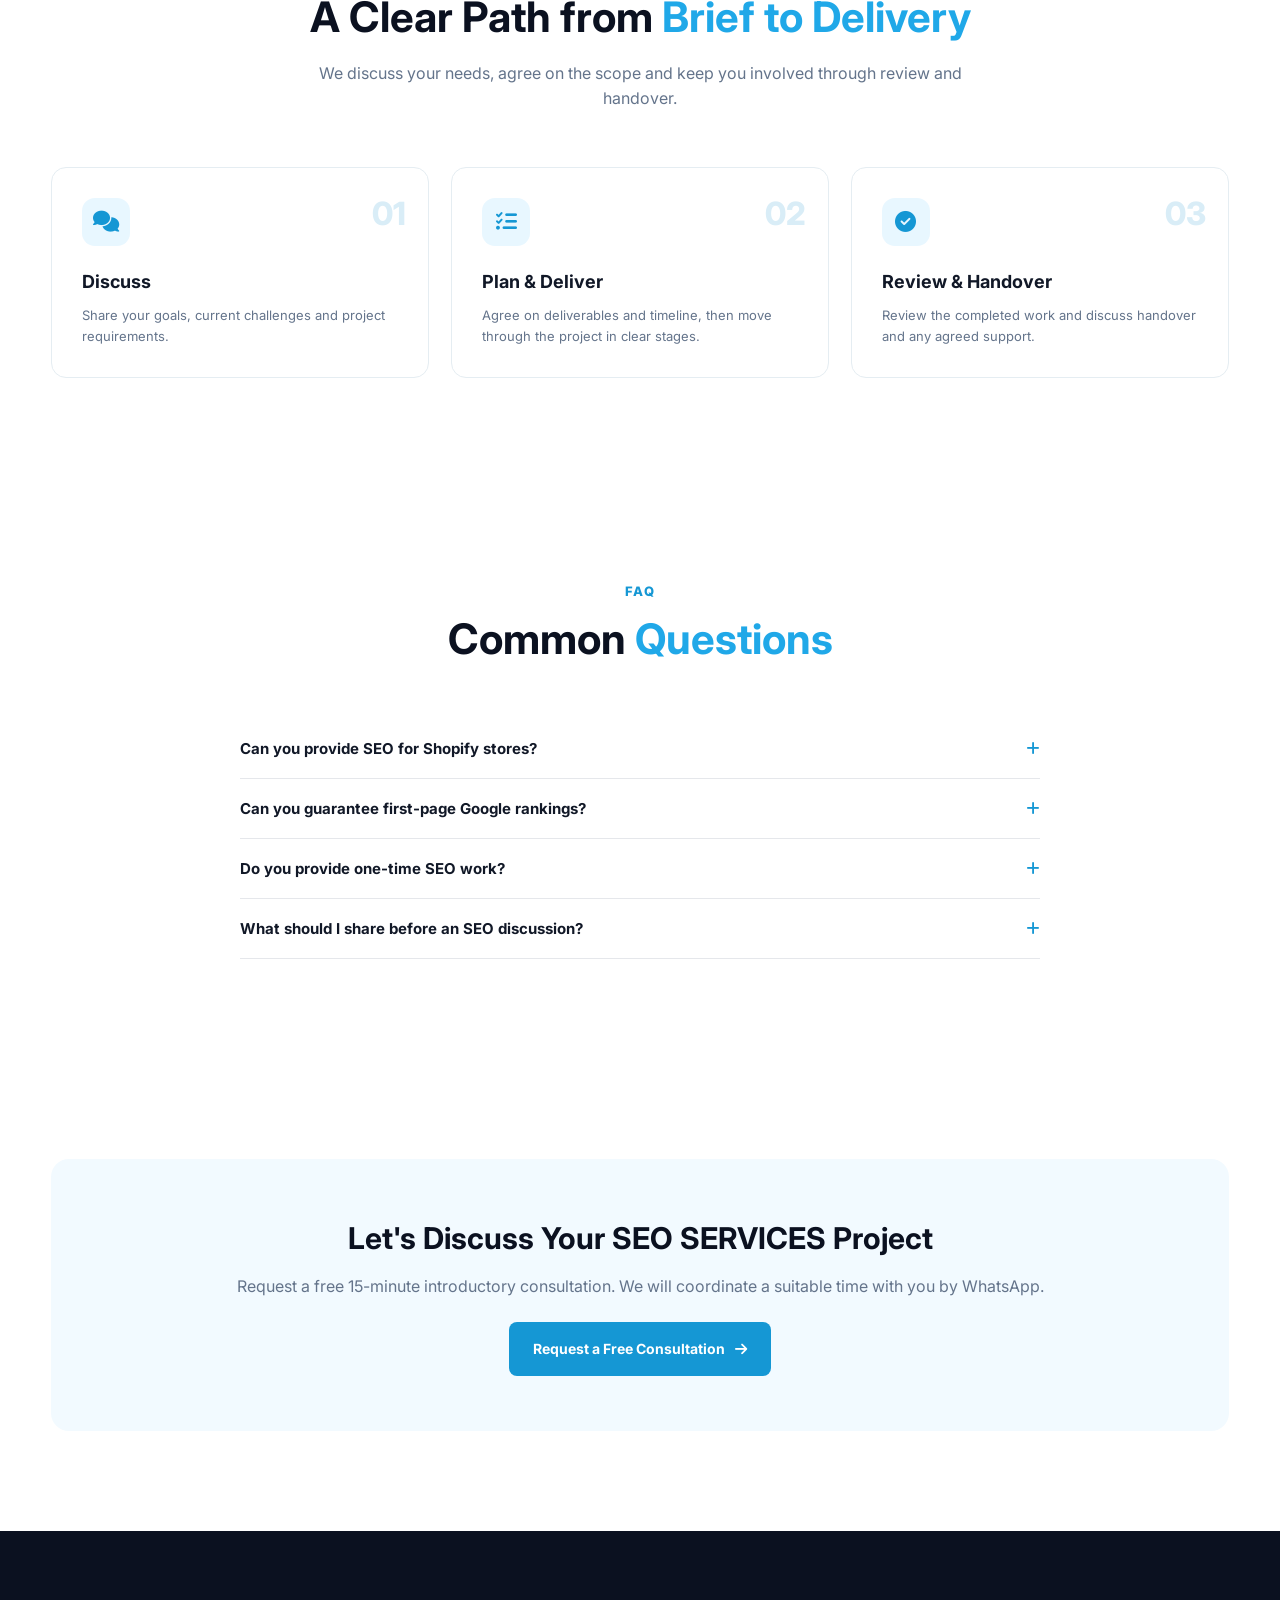
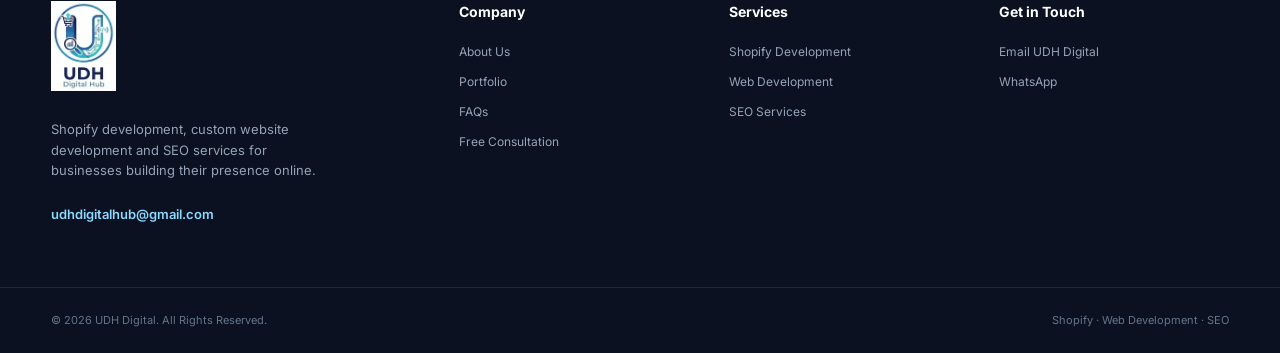
<file: seo-services.html>
<!DOCTYPE html>
<html lang="en">
<head>
<meta charset="UTF-8">
<meta name="viewport" content="width=device-width, initial-scale=1.0">
<meta name="theme-color" content="#ffffff">
<title>SEO Services & Search Engine Optimization | UDH Digital</title>
<meta name="description" content="Improve your website's search foundations with technical SEO, on-page SEO, keyword research, local SEO and Shopify SEO services from UDH Digital.">
<link rel="canonical" href="https://udhdigital.com/seo-services.html">
<meta property="og:type" content="website">
<meta property="og:title" content="SEO Services & Search Engine Optimization | UDH Digital">
<meta property="og:description" content="Improve your website's search foundations with technical SEO, on-page SEO, keyword research, local SEO and Shopify SEO services from UDH Digital.">
<meta property="og:url" content="https://udhdigital.com/seo-services.html">
<meta property="og:image" content="https://udhdigital.com/udh-logo.webp">
  <meta name="robots" content="index,follow,max-image-preview:large">
  <meta name="googlebot" content="index,follow">
  <meta property="og:site_name" content="UDH Digital">
  <meta property="og:locale" content="en_US">
  <meta name="twitter:card" content="summary">
  <meta name="twitter:title" content="SEO Services & Search Engine Optimization | UDH Digital">
  <meta name="twitter:description" content="Improve your website's search foundations with technical SEO, on-page SEO, keyword research, local SEO and Shopify SEO services from UDH Digital.">
  <meta name="twitter:image" content="https://udhdigital.com/udh-logo.webp">

<link rel="icon" href="udh-logo.webp" type="image/jpeg">
<link rel="stylesheet" href="style.css">
<link rel="preconnect" href="https://fonts.googleapis.com">
<link rel="preconnect" href="https://fonts.gstatic.com" crossorigin>
<link href="https://fonts.googleapis.com/css2?family=Inter:wght@400;500;600;700;800&display=swap" rel="stylesheet">
<link rel="stylesheet" href="https://cdnjs.cloudflare.com/ajax/libs/font-awesome/6.5.2/css/all.min.css">

  <script type="application/ld+json">
[
  {
    "@context": "https://schema.org",
    "@type": "Organization",
    "@id": "https://udhdigital.com/#organization",
    "name": "UDH Digital",
    "url": "https://udhdigital.com/",
    "logo": "https://udhdigital.com/udh-logo.webp",
    "email": "udhdigitalhub@gmail.com",
    "telephone": "+923027358710",
    "description": "Digital agency providing Shopify development, custom website development and search engine optimization services.",
    "areaServed": [
      "Pakistan",
      "United States",
      "Worldwide"
    ],
    "knowsAbout": [
      "Shopify store design and development",
      "Shopify theme customization",
      "Shopify Liquid development",
      "Custom website development",
      "E-commerce website development",
      "Search engine optimization"
    ]
  },
  {
    "@context": "https://schema.org",
    "@type": "Service",
    "name": "Search Engine Optimization Services",
    "serviceType": "Technical SEO, on-page SEO, keyword research, local SEO and e-commerce SEO",
    "provider": {
      "@id": "https://udhdigital.com/#organization"
    },
    "areaServed": [
      "Pakistan",
      "United States",
      "Worldwide"
    ]
  }
]
  </script>
</head>
<body>
<header class="header"><div class="container nav-container">
<a href="index.html#home" class="logo" aria-label="UDH Digital Home"><img src="udh-logo.webp" alt="UDH Digital" class="site-logo"></a>
<nav class="navbar" id="navbar">
<a href="index.html#home" class="nav-link">Home</a>
<a href="index.html#services" class="nav-link">Services</a>
<a href="portfolio.html" class="nav-link">Portfolio</a>
<a href="blogs.html" class="nav-link">Blogs</a>
<a href="index.html#about" class="nav-link">About Us</a>
<a href="index.html#contact" class="nav-link">Contact Us</a>
<a href="index.html#contact" class="nav-cta">Free Consultation</a>
</nav>
<button class="menu-toggle" id="menuToggle" aria-label="Open Menu" aria-expanded="false"><i class="fa-solid fa-bars"></i></button>
</div></header>
<main>
<section class="service-page-hero"><div class="container">
<div class="breadcrumb"><a href="index.html">Home</a> / <a href="index.html#services">Services</a> / SEO SERVICES</div>
<h1>Search Engine Optimization <span>for Better Visibility</span></h1>
<p>Strengthen your website's search foundations with practical technical and on-page SEO work, keyword research and clear optimization priorities.</p>
<div class="hero-buttons"><a href="index.html#contact" class="btn btn-primary">Request a Free Consultation <i class="fa-solid fa-arrow-right"></i></a><a href="index.html#contact" class="btn btn-outline">Get a Project Quote</a></div>
</div></section>
<section class="section"><div class="container">
<div class="section-heading"><span class="section-tag">SEO SERVICES</span><h2>SEO Services Focused on Strong Foundations</h2><p>SEO work starts with understanding your website, audience, current visibility and the opportunities that matter to your business.</p></div>
<div class="service-detail-grid"><article class="service-detail-card"><i class="fa-solid fa-screwdriver-wrench"></i><h3>Technical SEO Review</h3><p>Review crawlability, indexing signals, site structure, page experience and technical issues that may affect search performance.</p></article><article class="service-detail-card"><i class="fa-solid fa-file-lines"></i><h3>On-Page SEO</h3><p>Improve page titles, meta descriptions, headings, internal links and content alignment with search intent.</p></article><article class="service-detail-card"><i class="fa-solid fa-key"></i><h3>Keyword Research</h3><p>Identify relevant search terms and organize opportunities around your services, products and intended audience.</p></article><article class="service-detail-card"><i class="fa-brands fa-shopify"></i><h3>Shopify SEO</h3><p>Review Shopify-specific structure, product and collection pages, metadata and technical SEO considerations.</p></article><article class="service-detail-card"><i class="fa-solid fa-sitemap"></i><h3>Content & Site Structure</h3><p>Plan useful page organization and content direction so visitors and search engines can understand your site.</p></article><article class="service-detail-card"><i class="fa-solid fa-chart-line"></i><h3>Prioritized Recommendations</h3><p>Turn audit findings into a practical action list ordered by relevance and potential business impact.</p></article></div>
</div></section>
<section class="section process-section"><div class="container">
<div class="section-heading"><span class="section-tag">HOW WE WORK</span><h2>A Clear Path from <span>Brief to Delivery</span></h2><p>We discuss your needs, agree on the scope and keep you involved through review and handover.</p></div>
<div class="process-grid">
<article class="process-card"><span class="process-number">01</span><div class="process-icon"><i class="fa-solid fa-comments"></i></div><h3>Discuss</h3><p>Share your goals, current challenges and project requirements.</p></article>
<article class="process-card"><span class="process-number">02</span><div class="process-icon"><i class="fa-solid fa-list-check"></i></div><h3>Plan & Deliver</h3><p>Agree on deliverables and timeline, then move through the project in clear stages.</p></article>
<article class="process-card"><span class="process-number">03</span><div class="process-icon"><i class="fa-solid fa-circle-check"></i></div><h3>Review & Handover</h3><p>Review the completed work and discuss handover and any agreed support.</p></article>
</div></div></section>
<section class="section faq" id="faq"><div class="container">
<div class="section-heading"><span class="section-tag">FAQ</span><h2>Common <span>Questions</span></h2></div>
<div class="faq-container"><div class="faq-item"><button class="faq-question">Can you provide SEO for Shopify stores?<i class="fa-solid fa-plus"></i></button><div class="faq-answer"><p>Yes. We can review Shopify product and collection pages, metadata, site structure and other relevant SEO foundations.</p></div></div><div class="faq-item"><button class="faq-question">Can you guarantee first-page Google rankings?<i class="fa-solid fa-plus"></i></button><div class="faq-answer"><p>No responsible SEO provider can guarantee specific rankings. Search performance depends on competition, website condition, content, authority and many external factors.</p></div></div><div class="faq-item"><button class="faq-question">Do you provide one-time SEO work?<i class="fa-solid fa-plus"></i></button><div class="faq-answer"><p>We can discuss one-time technical or on-page improvements as well as ongoing work, depending on your goals and available scope.</p></div></div><div class="faq-item"><button class="faq-question">What should I share before an SEO discussion?<i class="fa-solid fa-plus"></i></button><div class="faq-answer"><p>Your website URL, target countries or locations, main services or products, and any known search or traffic concerns are helpful.</p></div></div></div>
</div></section>
<section class="section"><div class="container service-page-cta">
<h2>Let's Discuss Your SEO SERVICES Project</h2>
<p>Request a free 15-minute introductory consultation. We will coordinate a suitable time with you by WhatsApp.</p>
<a href="index.html#contact" class="btn btn-primary">Request a Free Consultation <i class="fa-solid fa-arrow-right"></i></a>
</div></section>
</main>
<footer class="footer"><div class="container footer-grid">
<div class="footer-about"><a href="index.html#home" class="logo footer-logo"><img src="udh-logo.webp" alt="UDH Digital" class="site-logo footer-site-logo"></a><p>Shopify development, custom website development and SEO services for businesses building their presence online.</p><a class="footer-email" href="mailto:udhdigitalhub@gmail.com">udhdigitalhub@gmail.com</a></div>
<div class="footer-column"><h4>Company</h4><a href="index.html#about">About Us</a><a href="portfolio.html">Portfolio</a><a href="index.html#faq">FAQs</a><a href="index.html#contact">Free Consultation</a></div>
<div class="footer-column"><h4>Services</h4><a href="shopify-development.html">Shopify Development</a><a href="web-development.html">Web Development</a><a href="seo-services.html">SEO Services</a></div>
<div class="footer-column"><h4>Get in Touch</h4><a href="mailto:udhdigitalhub@gmail.com">Email UDH Digital</a><a href="https://wa.me/923027358710" target="_blank" rel="noopener noreferrer">WhatsApp</a></div>
</div><div class="footer-bottom"><div class="container footer-bottom-content"><p>© <span id="currentYear">2026</span> UDH Digital. All Rights Reserved.</p><p>Shopify · Web Development · SEO</p></div></div></footer>
<script src="script.js"></script>
<!-- Floating WhatsApp contact button -->
<a href="https://wa.me/923027358710?text=Hello%20UDH%20Digital%2C%20I%20would%20like%20to%20discuss%20a%20project."
   class="whatsapp-float"
   target="_blank"
   rel="noopener noreferrer"
   aria-label="Chat with UDH Digital on WhatsApp"
   title="Chat with us on WhatsApp">
    <i class="fa-brands fa-whatsapp"></i>
</a>
</body></html>
</file>
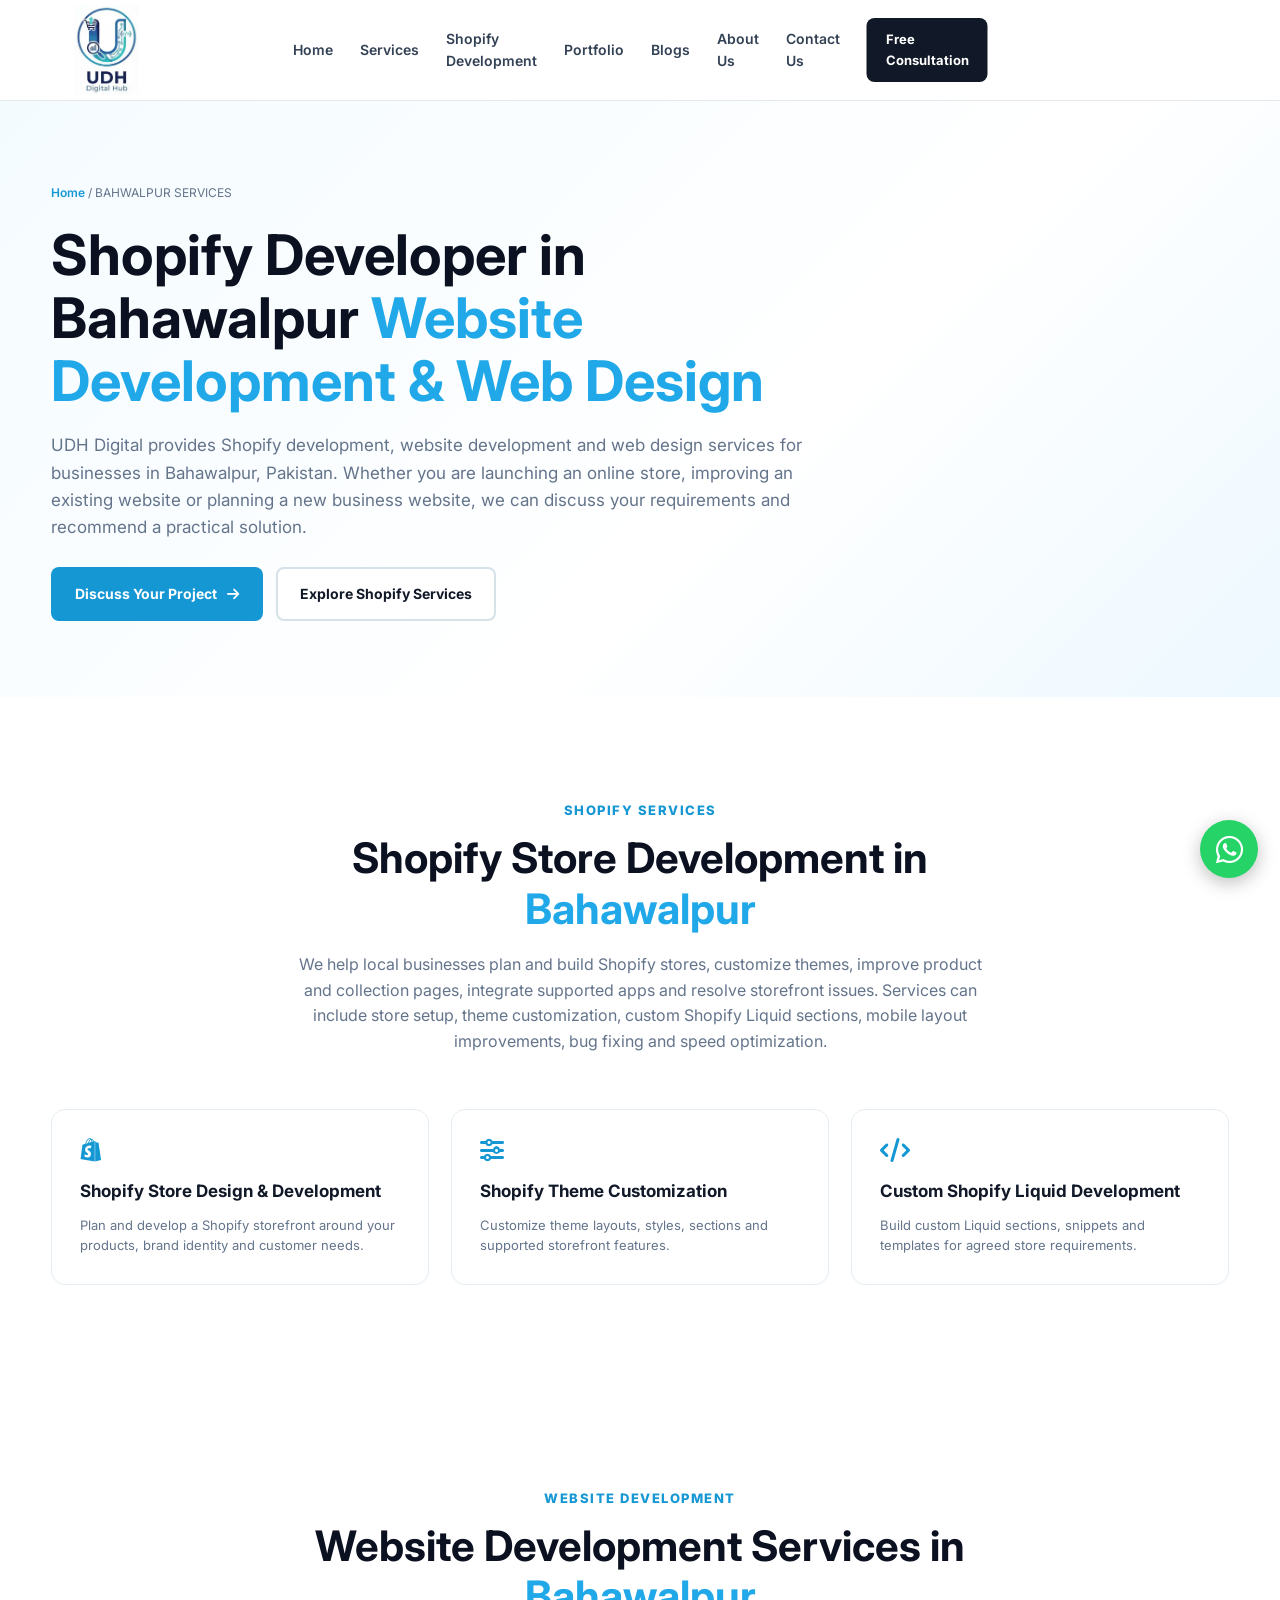
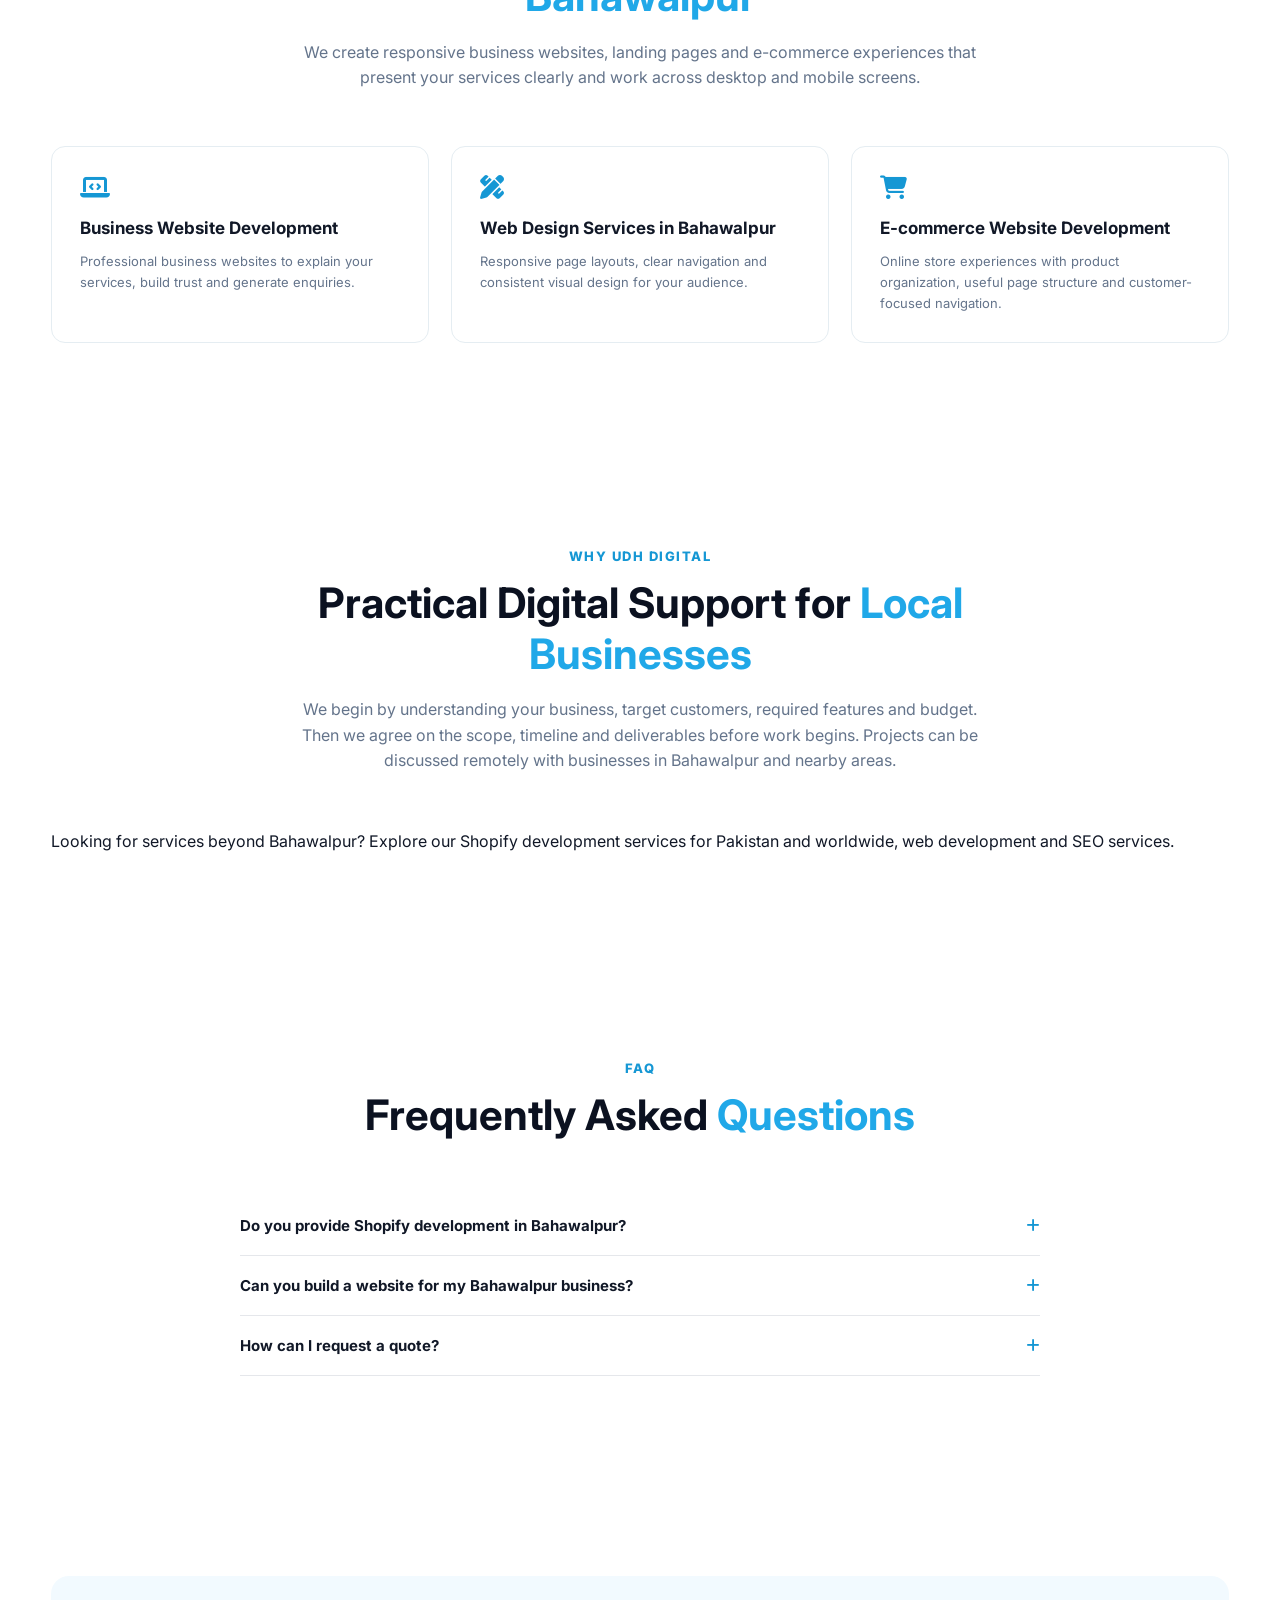
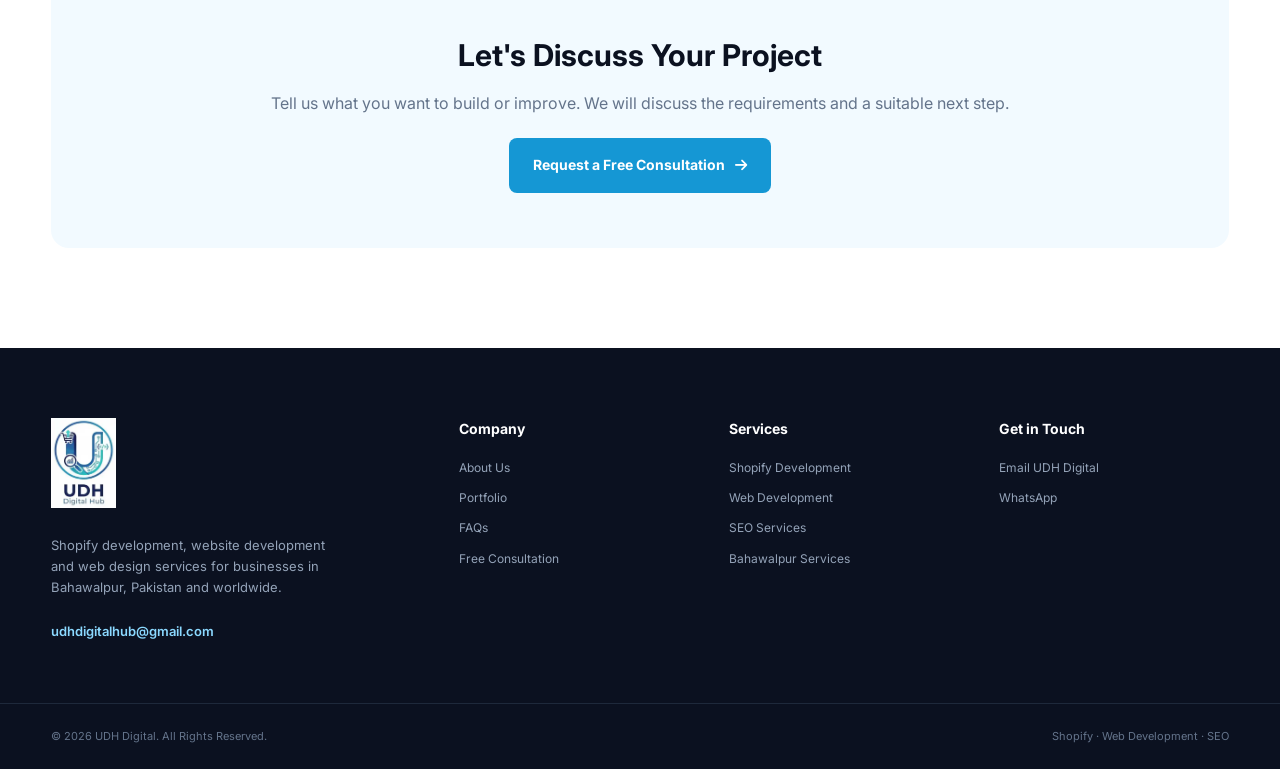
<file: shopify-developer-bahawalpur.html>
<!DOCTYPE html>
<html lang="en">
<head>
<meta charset="UTF-8">
<meta name="viewport" content="width=device-width, initial-scale=1.0">
<meta name="theme-color" content="#ffffff">
<title>Shopify Developer in Bahawalpur | Website Development | UDH Digital</title>
<meta name="description" content="Looking for a Shopify developer in Bahawalpur? UDH Digital provides Shopify development, website development and web design services for local businesses.">
<link rel="canonical" href="https://udhdigital.com/shopify-developer-bahawalpur.html">
<meta name="robots" content="index,follow,max-image-preview:large">
<meta property="og:type" content="website">
<meta property="og:title" content="Shopify Developer in Bahawalpur | UDH Digital">
<meta property="og:description" content="Shopify development, website development and web design services for businesses in Bahawalpur, Pakistan.">
<meta property="og:url" content="https://udhdigital.com/shopify-developer-bahawalpur.html">
<meta property="og:image" content="https://udhdigital.com/udh-logo.webp">
<meta property="og:site_name" content="UDH Digital">
<meta name="twitter:card" content="summary">
<meta name="twitter:title" content="Shopify Developer in Bahawalpur | UDH Digital">
<meta name="twitter:description" content="Shopify development, website development and web design services for businesses in Bahawalpur, Pakistan.">
<meta name="twitter:image" content="https://udhdigital.com/udh-logo.webp">
<link rel="icon" href="udh-logo.webp" type="image/jpeg">
<link rel="stylesheet" href="style.css">
<link rel="preconnect" href="https://fonts.googleapis.com">
<link rel="preconnect" href="https://fonts.gstatic.com" crossorigin>
<link href="https://fonts.googleapis.com/css2?family=Inter:wght@400;500;600;700;800&display=swap" rel="stylesheet">
<link rel="stylesheet" href="https://cdnjs.cloudflare.com/ajax/libs/font-awesome/6.5.2/css/all.min.css">
<script type="application/ld+json">
{
  "@context": "https://schema.org",
  "@type": "Service",
  "name": "Shopify and Website Development Services in Bahawalpur",
  "serviceType": ["Shopify development", "Website development", "Web design"],
  "provider": {"@id": "https://udhdigital.com/#organization"},
  "areaServed": {"@type": "City", "name": "Bahawalpur"}
}
</script>
</head>
<body>
<header class="header"><div class="container nav-container">
<a href="index.html#home" class="logo" aria-label="UDH Digital Home"><img src="udh-logo.webp" alt="UDH Digital" class="site-logo"></a>
<nav class="navbar" id="navbar">
<a href="index.html#home" class="nav-link">Home</a>
<a href="index.html#services" class="nav-link">Services</a>
<a href="shopify-development.html" class="nav-link">Shopify Development</a>
<a href="portfolio.html" class="nav-link">Portfolio</a>
<a href="blogs.html" class="nav-link">Blogs</a>
<a href="index.html#about" class="nav-link">About Us</a>
<a href="index.html#contact" class="nav-link">Contact Us</a>
<a href="index.html#contact" class="nav-cta">Free Consultation</a>
</nav>
<button class="menu-toggle" id="menuToggle" aria-label="Open Menu" aria-expanded="false"><i class="fa-solid fa-bars"></i></button>
</div></header>
<main>
<section class="service-page-hero"><div class="container">
<div class="breadcrumb"><a href="index.html">Home</a> / BAHWALPUR SERVICES</div>
<h1>Shopify Developer in Bahawalpur <span>Website Development & Web Design</span></h1>
<p>UDH Digital provides Shopify development, website development and web design services for businesses in Bahawalpur, Pakistan. Whether you are launching an online store, improving an existing website or planning a new business website, we can discuss your requirements and recommend a practical solution.</p>
<div class="hero-buttons"><a href="index.html#contact" class="btn btn-primary">Discuss Your Project <i class="fa-solid fa-arrow-right"></i></a><a href="shopify-development.html" class="btn btn-outline">Explore Shopify Services</a></div>
</div></section>

<section class="section"><div class="container">
<div class="section-heading"><span class="section-tag">SHOPIFY SERVICES</span><h2>Shopify Store Development in <span>Bahawalpur</span></h2>
<p>We help local businesses plan and build Shopify stores, customize themes, improve product and collection pages, integrate supported apps and resolve storefront issues. Services can include store setup, theme customization, custom Shopify Liquid sections, mobile layout improvements, bug fixing and speed optimization.</p></div>
<div class="service-detail-grid">
<article class="service-detail-card"><i class="fa-brands fa-shopify"></i><h3>Shopify Store Design & Development</h3><p>Plan and develop a Shopify storefront around your products, brand identity and customer needs.</p></article>
<article class="service-detail-card"><i class="fa-solid fa-sliders"></i><h3>Shopify Theme Customization</h3><p>Customize theme layouts, styles, sections and supported storefront features.</p></article>
<article class="service-detail-card"><i class="fa-solid fa-code"></i><h3>Custom Shopify Liquid Development</h3><p>Build custom Liquid sections, snippets and templates for agreed store requirements.</p></article>
</div>
</div></section>

<section class="section"><div class="container">
<div class="section-heading"><span class="section-tag">WEBSITE DEVELOPMENT</span><h2>Website Development Services in <span>Bahawalpur</span></h2>
<p>We create responsive business websites, landing pages and e-commerce experiences that present your services clearly and work across desktop and mobile screens.</p></div>
<div class="service-detail-grid">
<article class="service-detail-card"><i class="fa-solid fa-laptop-code"></i><h3>Business Website Development</h3><p>Professional business websites to explain your services, build trust and generate enquiries.</p></article>
<article class="service-detail-card"><i class="fa-solid fa-pen-ruler"></i><h3>Web Design Services in Bahawalpur</h3><p>Responsive page layouts, clear navigation and consistent visual design for your audience.</p></article>
<article class="service-detail-card"><i class="fa-solid fa-cart-shopping"></i><h3>E-commerce Website Development</h3><p>Online store experiences with product organization, useful page structure and customer-focused navigation.</p></article>
</div>
</div></section>

<section class="section"><div class="container">
<div class="section-heading"><span class="section-tag">WHY UDH DIGITAL</span><h2>Practical Digital Support for <span>Local Businesses</span></h2>
<p>We begin by understanding your business, target customers, required features and budget. Then we agree on the scope, timeline and deliverables before work begins. Projects can be discussed remotely with businesses in Bahawalpur and nearby areas.</p></div>
<p>Looking for services beyond Bahawalpur? Explore our <a href="shopify-development.html">Shopify development services for Pakistan and worldwide</a>, <a href="web-development.html">web development</a> and <a href="seo-services.html">SEO services</a>.</p>
</div></section>

<section class="section faq"><div class="container">
<div class="section-heading"><span class="section-tag">FAQ</span><h2>Frequently Asked <span>Questions</span></h2></div>
<div class="faq-container">
<div class="faq-item"><button class="faq-question">Do you provide Shopify development in Bahawalpur?<i class="fa-solid fa-plus"></i></button><div class="faq-answer"><p>Yes. UDH Digital can discuss Shopify store development, theme customization, Liquid features and technical improvements for businesses in Bahawalpur.</p></div></div>
<div class="faq-item"><button class="faq-question">Can you build a website for my Bahawalpur business?<i class="fa-solid fa-plus"></i></button><div class="faq-answer"><p>Yes. We can discuss responsive business websites, landing pages and e-commerce websites based on your goals and requirements.</p></div></div>
<div class="faq-item"><button class="faq-question">How can I request a quote?<i class="fa-solid fa-plus"></i></button><div class="faq-answer"><p>Send your business details, website URL (if available) and a short project description through our contact form. We will review your brief and discuss the next steps.</p></div></div>
</div>
</div></section>
<section class="section"><div class="container service-page-cta"><h2>Let's Discuss Your Project</h2><p>Tell us what you want to build or improve. We will discuss the requirements and a suitable next step.</p><a href="index.html#contact" class="btn btn-primary">Request a Free Consultation <i class="fa-solid fa-arrow-right"></i></a></div></section>
</main>
<footer class="footer"><div class="container footer-grid">
<div class="footer-about"><a href="index.html#home" class="logo footer-logo"><img src="udh-logo.webp" alt="UDH Digital" class="site-logo footer-site-logo"></a><p>Shopify development, website development and web design services for businesses in Bahawalpur, Pakistan and worldwide.</p><a class="footer-email" href="mailto:udhdigitalhub@gmail.com">udhdigitalhub@gmail.com</a></div>
<div class="footer-column"><h4>Company</h4><a href="index.html#about">About Us</a><a href="portfolio.html">Portfolio</a><a href="index.html#faq">FAQs</a><a href="index.html#contact">Free Consultation</a></div>
<div class="footer-column"><h4>Services</h4><a href="shopify-development.html">Shopify Development</a><a href="web-development.html">Web Development</a><a href="seo-services.html">SEO Services</a><a href="shopify-developer-bahawalpur.html">Bahawalpur Services</a></div>
<div class="footer-column"><h4>Get in Touch</h4><a href="mailto:udhdigitalhub@gmail.com">Email UDH Digital</a><a href="https://wa.me/923027358710" target="_blank" rel="noopener noreferrer">WhatsApp</a></div>
</div><div class="footer-bottom"><div class="container footer-bottom-content"><p>© <span id="currentYear">2026</span> UDH Digital. All Rights Reserved.</p><p>Shopify · Web Development · SEO</p></div></div></footer>
<script src="script.js"></script>
<a href="https://wa.me/923027358710?text=Hello%20UDH%20Digital%2C%20I%20would%20like%20to%20discuss%20a%20project." class="whatsapp-float" target="_blank" rel="noopener noreferrer" aria-label="Chat with UDH Digital on WhatsApp" title="Chat with us on WhatsApp"><i class="fa-brands fa-whatsapp"></i></a>
</body></html>
</file>
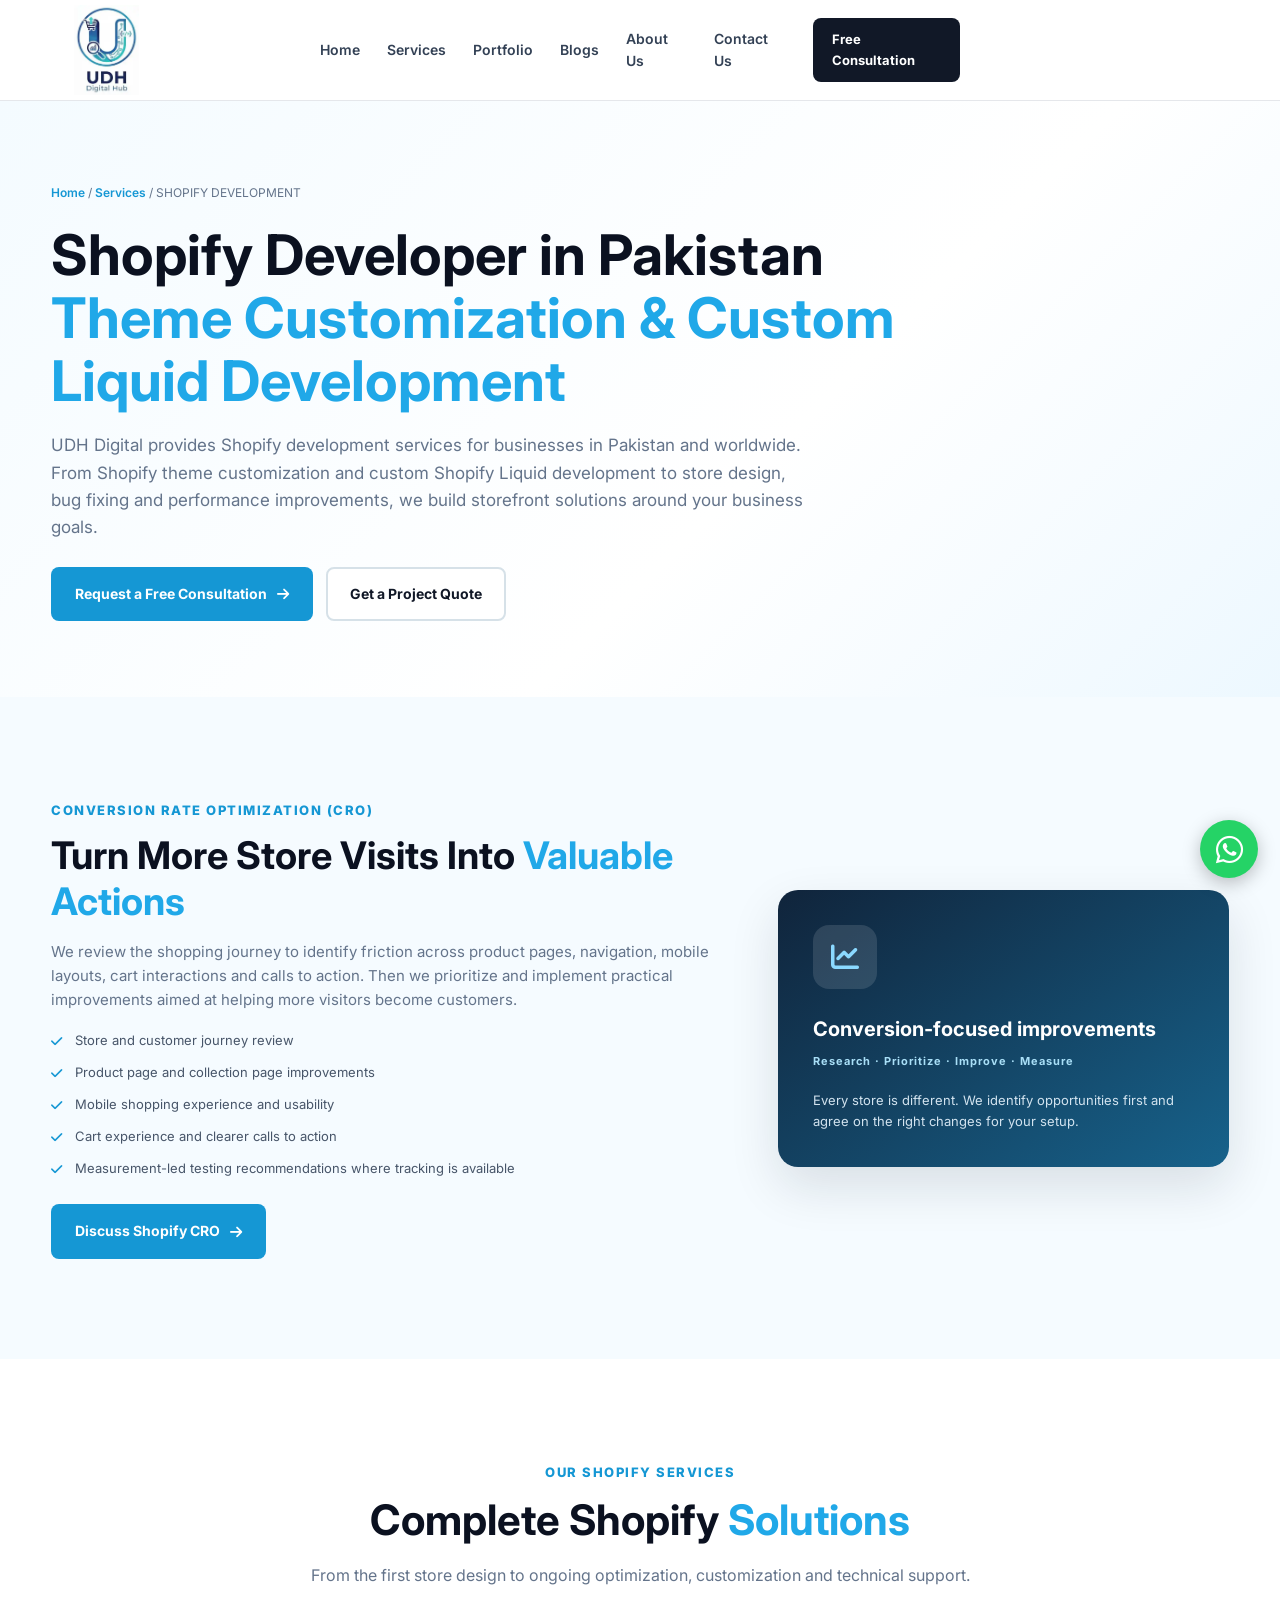
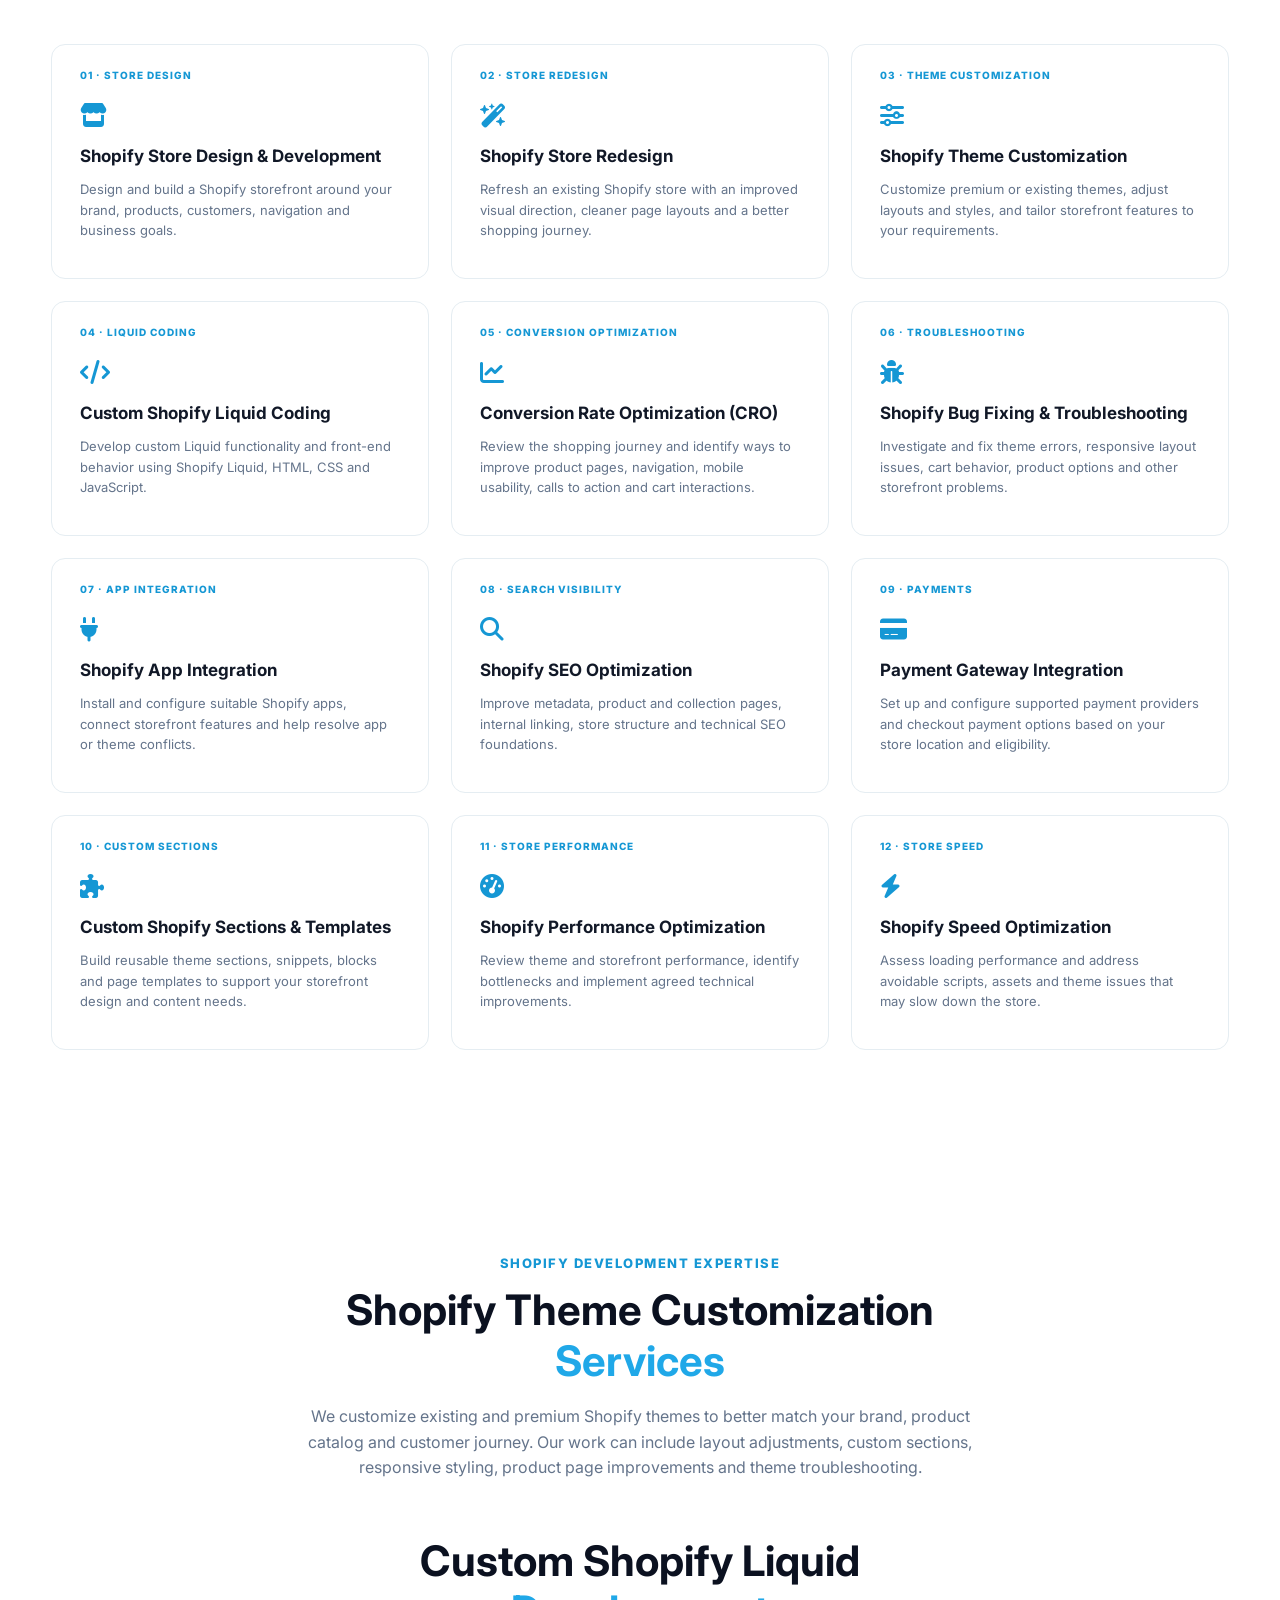
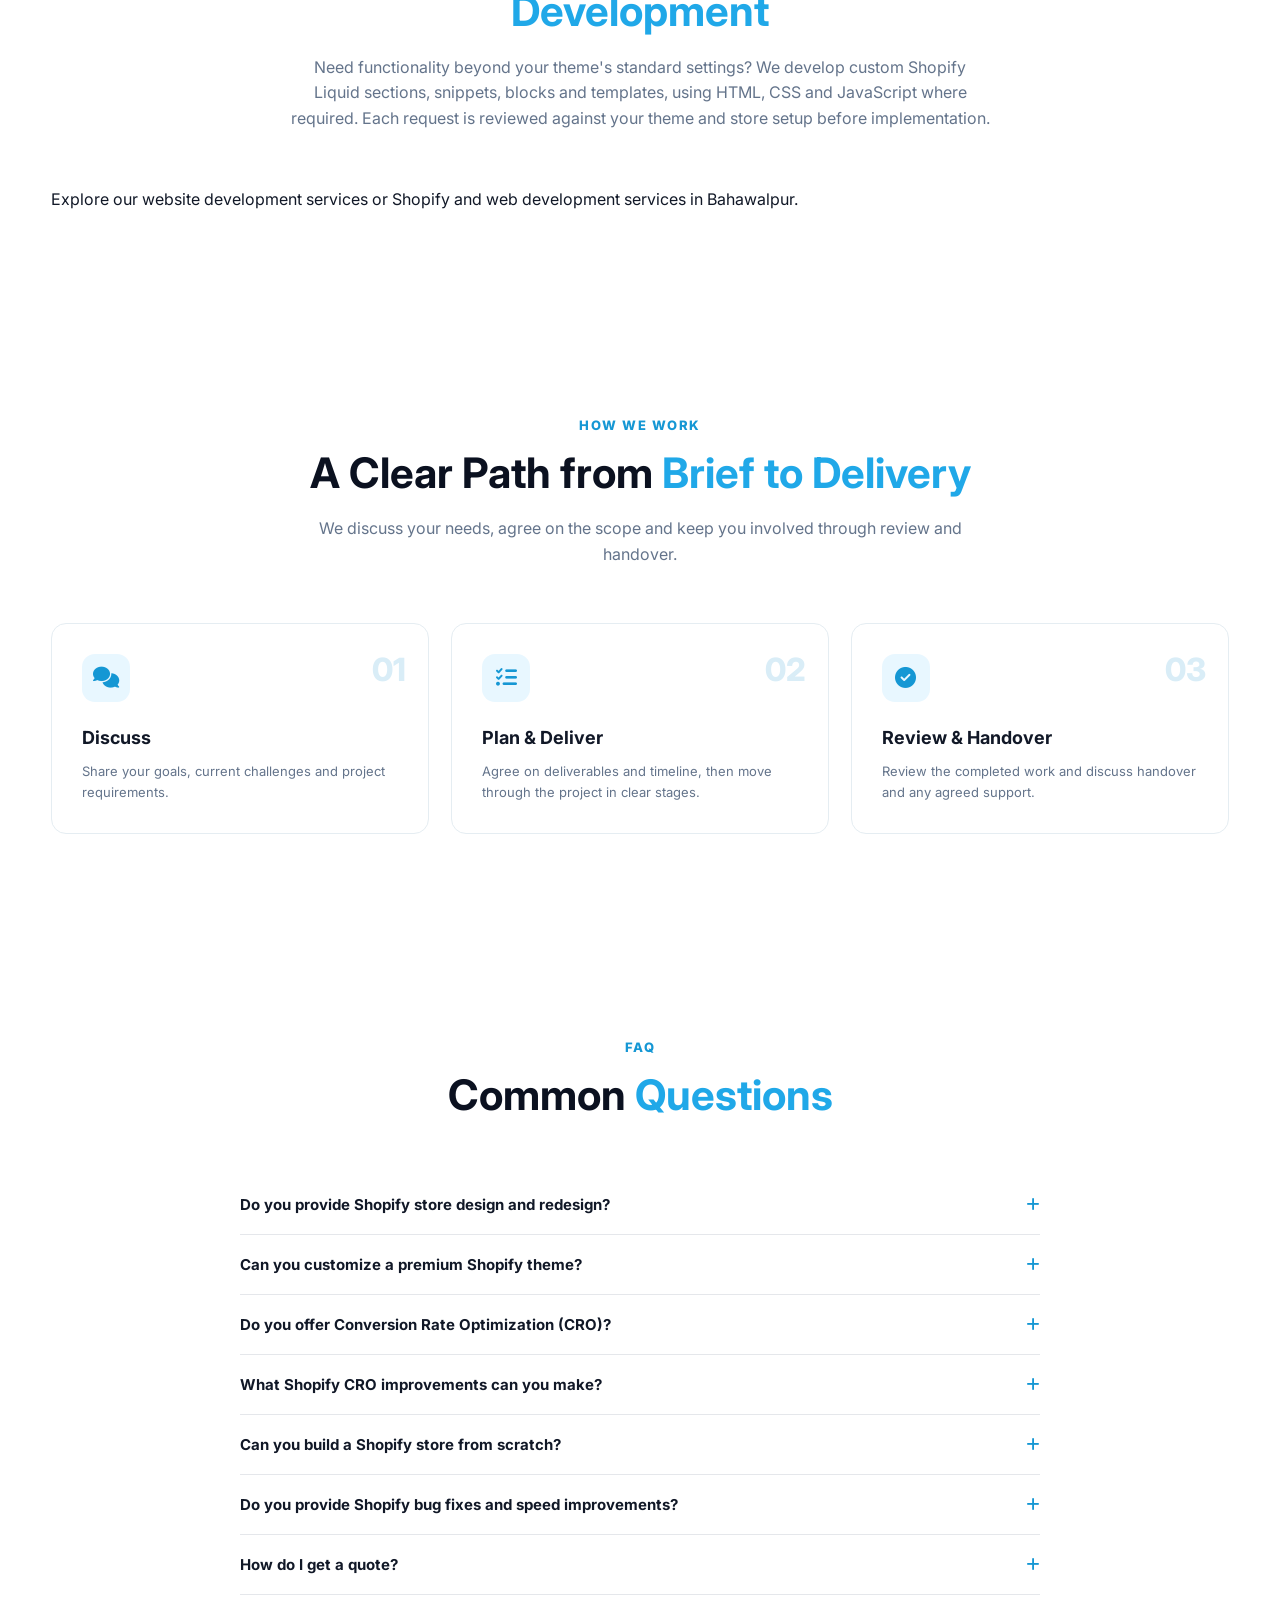
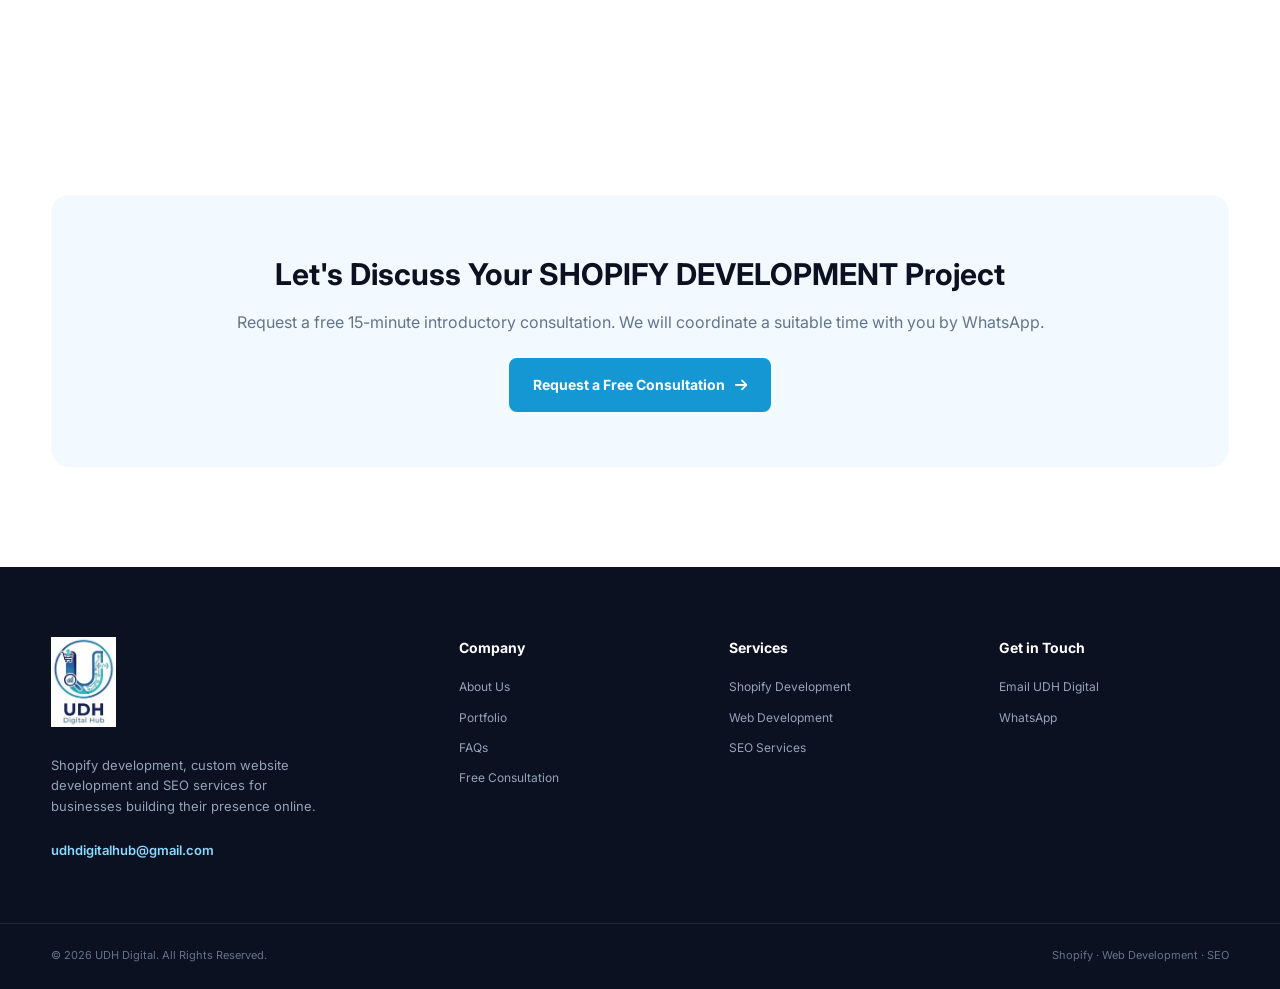
<file: shopify-development.html>
<!DOCTYPE html>
<html lang="en">
<head>
<meta charset="UTF-8">
<meta name="viewport" content="width=device-width, initial-scale=1.0">
<meta name="theme-color" content="#ffffff">
<title>Shopify Developer in Pakistan | Theme Customization & Liquid | UDH Digital</title>
<meta name="description" content="Need a Shopify developer in Pakistan? UDH Digital provides Shopify theme customization, custom Shopify Liquid development, store design, bug fixing and optimization.">
<link rel="canonical" href="https://udhdigital.com/shopify-development.html">
<meta property="og:type" content="website">
<meta property="og:title" content="Shopify Developer in Pakistan | Theme Customization & Liquid | UDH Digital">
<meta property="og:description" content="Need a Shopify developer in Pakistan? UDH Digital provides Shopify theme customization, custom Shopify Liquid development, store design, bug fixing and optimization.">
<meta property="og:url" content="https://udhdigital.com/shopify-development.html">
<meta property="og:image" content="https://udhdigital.com/udh-logo.webp">
  <meta name="robots" content="index,follow,max-image-preview:large">
  <meta name="googlebot" content="index,follow">
  <meta property="og:site_name" content="UDH Digital">
  <meta property="og:locale" content="en_US">
  <meta name="twitter:card" content="summary">
  <meta name="twitter:title" content="Shopify Developer in Pakistan | Theme Customization & Liquid | UDH Digital">
  <meta name="twitter:description" content="Need a Shopify developer in Pakistan? UDH Digital provides Shopify theme customization, custom Shopify Liquid development, store design, bug fixing and optimization.">
  <meta name="twitter:image" content="https://udhdigital.com/udh-logo.webp">

<link rel="icon" href="udh-logo.webp" type="image/jpeg">
<link rel="stylesheet" href="style.css">
<link rel="preconnect" href="https://fonts.googleapis.com">
<link rel="preconnect" href="https://fonts.gstatic.com" crossorigin>
<link href="https://fonts.googleapis.com/css2?family=Inter:wght@400;500;600;700;800&display=swap" rel="stylesheet">
<link rel="stylesheet" href="https://cdnjs.cloudflare.com/ajax/libs/font-awesome/6.5.2/css/all.min.css">

  <script type="application/ld+json">
[
  {
    "@context": "https://schema.org",
    "@type": "Organization",
    "@id": "https://udhdigital.com/#organization",
    "name": "UDH Digital",
    "url": "https://udhdigital.com/",
    "logo": "https://udhdigital.com/udh-logo.webp",
    "email": "udhdigitalhub@gmail.com",
    "telephone": "+923027358710",
    "description": "Digital agency providing Shopify development, custom website development and search engine optimization services.",
    "areaServed": [
      "Pakistan",
      "United States",
      "Worldwide"
    ],
    "knowsAbout": [
      "Shopify store design and development",
      "Shopify theme customization",
      "Shopify Liquid development",
      "Custom website development",
      "E-commerce website development",
      "Search engine optimization"
    ]
  },
  {
    "@context": "https://schema.org",
    "@type": "Service",
    "name": "Shopify Store Design and Development",
    "serviceType": "Shopify store design, redesign, theme customization, Liquid development, app integration and Shopify SEO",
    "provider": {
      "@id": "https://udhdigital.com/#organization"
    },
    "areaServed": [
      "Pakistan",
      "United States",
      "Worldwide"
    ]
  }
]
  </script>
</head>
<body>
<header class="header"><div class="container nav-container">
<a href="index.html#home" class="logo" aria-label="UDH Digital Home"><img src="udh-logo.webp" alt="UDH Digital" class="site-logo"></a>
<nav class="navbar" id="navbar">
<a href="index.html#home" class="nav-link">Home</a>
<a href="index.html#services" class="nav-link">Services</a>
<a href="portfolio.html" class="nav-link">Portfolio</a>
<a href="blogs.html" class="nav-link">Blogs</a>
<a href="index.html#about" class="nav-link">About Us</a>
<a href="index.html#contact" class="nav-link">Contact Us</a>
<a href="index.html#contact" class="nav-cta">Free Consultation</a>
</nav>
<button class="menu-toggle" id="menuToggle" aria-label="Open Menu" aria-expanded="false"><i class="fa-solid fa-bars"></i></button>
</div></header>
<main>
<section class="service-page-hero"><div class="container">
<div class="breadcrumb"><a href="index.html">Home</a> / <a href="index.html#services">Services</a> / SHOPIFY DEVELOPMENT</div>
<h1>Shopify Developer in Pakistan <span>Theme Customization & Custom Liquid Development</span></h1>
<p>UDH Digital provides Shopify development services for businesses in Pakistan and worldwide. From Shopify theme customization and custom Shopify Liquid development to store design, bug fixing and performance improvements, we build storefront solutions around your business goals.</p>
<div class="hero-buttons"><a href="index.html#contact" class="btn btn-primary">Request a Free Consultation <i class="fa-solid fa-arrow-right"></i></a><a href="index.html#contact" class="btn btn-outline">Get a Project Quote</a></div>
</div></section>
<section class="section cro-highlight">
<div class="container cro-highlight-grid">
    <div>
        <span class="section-tag">CONVERSION RATE OPTIMIZATION (CRO)</span>
        <h2>Turn More Store Visits Into <span>Valuable Actions</span></h2>
        <p>We review the shopping journey to identify friction across product pages, navigation, mobile layouts, cart interactions and calls to action. Then we prioritize and implement practical improvements aimed at helping more visitors become customers.</p>
        <ul class="cro-check-list">
            <li>Store and customer journey review</li>
            <li>Product page and collection page improvements</li>
            <li>Mobile shopping experience and usability</li>
            <li>Cart experience and clearer calls to action</li>
            <li>Measurement-led testing recommendations where tracking is available</li>
        </ul>
        <a href="index.html#contact" class="btn btn-primary">Discuss Shopify CRO <i class="fa-solid fa-arrow-right"></i></a>
    </div>
    <div class="cro-visual">
        <div class="cro-visual-icon"><i class="fa-solid fa-chart-line"></i></div>
        <strong>Conversion-focused improvements</strong>
        <span>Research · Prioritize · Improve · Measure</span>
        <p>Every store is different. We identify opportunities first and agree on the right changes for your setup.</p>
    </div>
</div>
</section>

<section class="section">
<div class="container">
<div class="section-heading">
    <span class="section-tag">OUR SHOPIFY SERVICES</span>
    <h2>Complete Shopify <span>Solutions</span></h2>
    <p>From the first store design to ongoing optimization, customization and technical support.</p>
</div>
<div class="service-detail-grid shopify-service-grid shopify-service-grid-12">
<article class="service-detail-card shopify-service-card"><span class="service-order">01 · STORE DESIGN</span><i class="fa-solid fa-store"></i><h3>Shopify Store Design & Development</h3><p>Design and build a Shopify storefront around your brand, products, customers, navigation and business goals.</p></article>
<article class="service-detail-card shopify-service-card"><span class="service-order">02 · STORE REDESIGN</span><i class="fa-solid fa-wand-magic-sparkles"></i><h3>Shopify Store Redesign</h3><p>Refresh an existing Shopify store with an improved visual direction, cleaner page layouts and a better shopping journey.</p></article>
<article class="service-detail-card shopify-service-card"><span class="service-order">03 · THEME CUSTOMIZATION</span><i class="fa-solid fa-sliders"></i><h3>Shopify Theme Customization</h3><p>Customize premium or existing themes, adjust layouts and styles, and tailor storefront features to your requirements.</p></article>
<article class="service-detail-card shopify-service-card"><span class="service-order">04 · LIQUID CODING</span><i class="fa-solid fa-code"></i><h3>Custom Shopify Liquid Coding</h3><p>Develop custom Liquid functionality and front-end behavior using Shopify Liquid, HTML, CSS and JavaScript.</p></article>
<article class="service-detail-card shopify-service-card"><span class="service-order">05 · CONVERSION OPTIMIZATION</span><i class="fa-solid fa-chart-line"></i><h3>Conversion Rate Optimization (CRO)</h3><p>Review the shopping journey and identify ways to improve product pages, navigation, mobile usability, calls to action and cart interactions.</p></article>
<article class="service-detail-card shopify-service-card"><span class="service-order">06 · TROUBLESHOOTING</span><i class="fa-solid fa-bug"></i><h3>Shopify Bug Fixing & Troubleshooting</h3><p>Investigate and fix theme errors, responsive layout issues, cart behavior, product options and other storefront problems.</p></article>
<article class="service-detail-card shopify-service-card"><span class="service-order">07 · APP INTEGRATION</span><i class="fa-solid fa-plug"></i><h3>Shopify App Integration</h3><p>Install and configure suitable Shopify apps, connect storefront features and help resolve app or theme conflicts.</p></article>
<article class="service-detail-card shopify-service-card"><span class="service-order">08 · SEARCH VISIBILITY</span><i class="fa-solid fa-magnifying-glass"></i><h3>Shopify SEO Optimization</h3><p>Improve metadata, product and collection pages, internal linking, store structure and technical SEO foundations.</p></article>
<article class="service-detail-card shopify-service-card"><span class="service-order">09 · PAYMENTS</span><i class="fa-solid fa-credit-card"></i><h3>Payment Gateway Integration</h3><p>Set up and configure supported payment providers and checkout payment options based on your store location and eligibility.</p></article>
<article class="service-detail-card shopify-service-card"><span class="service-order">10 · CUSTOM SECTIONS</span><i class="fa-solid fa-puzzle-piece"></i><h3>Custom Shopify Sections & Templates</h3><p>Build reusable theme sections, snippets, blocks and page templates to support your storefront design and content needs.</p></article>
<article class="service-detail-card shopify-service-card"><span class="service-order">11 · STORE PERFORMANCE</span><i class="fa-solid fa-gauge-high"></i><h3>Shopify Performance Optimization</h3><p>Review theme and storefront performance, identify bottlenecks and implement agreed technical improvements.</p></article>
<article class="service-detail-card shopify-service-card"><span class="service-order">12 · STORE SPEED</span><i class="fa-solid fa-bolt"></i><h3>Shopify Speed Optimization</h3><p>Assess loading performance and address avoidable scripts, assets and theme issues that may slow down the store.</p></article>
</div>
</div>
</section>


<section class="section">
<div class="container">
    <div class="section-heading">
        <span class="section-tag">SHOPIFY DEVELOPMENT EXPERTISE</span>
        <h2>Shopify Theme Customization <span>Services</span></h2>
        <p>We customize existing and premium Shopify themes to better match your brand, product catalog and customer journey. Our work can include layout adjustments, custom sections, responsive styling, product page improvements and theme troubleshooting.</p>
    </div>
    <div class="section-heading">
        <h2>Custom Shopify Liquid <span>Development</span></h2>
        <p>Need functionality beyond your theme's standard settings? We develop custom Shopify Liquid sections, snippets, blocks and templates, using HTML, CSS and JavaScript where required. Each request is reviewed against your theme and store setup before implementation.</p>
    </div>
    <p>Explore our <a href="web-development.html">website development services</a> or <a href="shopify-developer-bahawalpur.html">Shopify and web development services in Bahawalpur</a>.</p>
</div>
</section>

<section class="section process-section"><div class="container">
<div class="section-heading"><span class="section-tag">HOW WE WORK</span><h2>A Clear Path from <span>Brief to Delivery</span></h2><p>We discuss your needs, agree on the scope and keep you involved through review and handover.</p></div>
<div class="process-grid">
<article class="process-card"><span class="process-number">01</span><div class="process-icon"><i class="fa-solid fa-comments"></i></div><h3>Discuss</h3><p>Share your goals, current challenges and project requirements.</p></article>
<article class="process-card"><span class="process-number">02</span><div class="process-icon"><i class="fa-solid fa-list-check"></i></div><h3>Plan & Deliver</h3><p>Agree on deliverables and timeline, then move through the project in clear stages.</p></article>
<article class="process-card"><span class="process-number">03</span><div class="process-icon"><i class="fa-solid fa-circle-check"></i></div><h3>Review & Handover</h3><p>Review the completed work and discuss handover and any agreed support.</p></article>
</div></div></section>
<section class="section faq" id="faq"><div class="container">
<div class="section-heading"><span class="section-tag">FAQ</span><h2>Common <span>Questions</span></h2></div>
<div class="faq-container"><div class="faq-item"><button class="faq-question">Do you provide Shopify store design and redesign?<i class="fa-solid fa-plus"></i></button><div class="faq-answer"><p>Yes. We can design a new Shopify store or redesign an existing storefront, including layouts, navigation, product presentation and responsive styling.</p></div></div>
<div class="faq-item"><button class="faq-question">Can you customize a premium Shopify theme?<i class="fa-solid fa-plus"></i></button><div class="faq-answer"><p>Yes. We can customize supported premium or existing themes, including sections, templates, styles and storefront features.</p></div></div>
<div class="faq-item"><button class="faq-question">Do you offer Conversion Rate Optimization (CRO)?<i class="fa-solid fa-plus"></i></button><div class="faq-answer"><p>Yes. We review the customer journey and look for opportunities to improve product pages, mobile usability, navigation, calls to action and cart experience. CRO work is based on the available store data and agreed scope; specific conversion results cannot be guaranteed.</p></div></div>
<div class="faq-item"><button class="faq-question">What Shopify CRO improvements can you make?<i class="fa-solid fa-plus"></i></button><div class="faq-answer"><p>Depending on the store, improvements may include clearer product information, stronger product page layouts, better image presentation, trust and delivery information, more usable mobile layouts and smoother cart interactions.</p></div></div><div class="faq-item"><button class="faq-question">Can you build a Shopify store from scratch?<i class="fa-solid fa-plus"></i></button><div class="faq-answer"><p>We can plan a new store around your brand, products, target customers and required storefront features.</p></div></div><div class="faq-item"><button class="faq-question">Do you provide Shopify bug fixes and speed improvements?<i class="fa-solid fa-plus"></i></button><div class="faq-answer"><p>Yes. We can investigate the issue or performance concerns first, then agree on the work and expected scope.</p></div></div><div class="faq-item"><button class="faq-question">How do I get a quote?<i class="fa-solid fa-plus"></i></button><div class="faq-answer"><p>Send your store URL and a short description through the consultation form. We will review the brief and discuss the next steps.</p></div></div></div>
</div></section>
<section class="section"><div class="container service-page-cta">
<h2>Let's Discuss Your SHOPIFY DEVELOPMENT Project</h2>
<p>Request a free 15-minute introductory consultation. We will coordinate a suitable time with you by WhatsApp.</p>
<a href="index.html#contact" class="btn btn-primary">Request a Free Consultation <i class="fa-solid fa-arrow-right"></i></a>
</div></section>
</main>
<footer class="footer"><div class="container footer-grid">
<div class="footer-about"><a href="index.html#home" class="logo footer-logo"><img src="udh-logo.webp" alt="UDH Digital" class="site-logo footer-site-logo"></a><p>Shopify development, custom website development and SEO services for businesses building their presence online.</p><a class="footer-email" href="mailto:udhdigitalhub@gmail.com">udhdigitalhub@gmail.com</a></div>
<div class="footer-column"><h4>Company</h4><a href="index.html#about">About Us</a><a href="portfolio.html">Portfolio</a><a href="index.html#faq">FAQs</a><a href="index.html#contact">Free Consultation</a></div>
<div class="footer-column"><h4>Services</h4><a href="shopify-development.html">Shopify Development</a><a href="web-development.html">Web Development</a><a href="seo-services.html">SEO Services</a></div>
<div class="footer-column"><h4>Get in Touch</h4><a href="mailto:udhdigitalhub@gmail.com">Email UDH Digital</a><a href="https://wa.me/923027358710" target="_blank" rel="noopener noreferrer">WhatsApp</a></div>
</div><div class="footer-bottom"><div class="container footer-bottom-content"><p>© <span id="currentYear">2026</span> UDH Digital. All Rights Reserved.</p><p>Shopify · Web Development · SEO</p></div></div></footer>
<script src="script.js"></script>
<!-- Floating WhatsApp contact button -->
<a href="https://wa.me/923027358710?text=Hello%20UDH%20Digital%2C%20I%20would%20like%20to%20discuss%20a%20project."
   class="whatsapp-float"
   target="_blank"
   rel="noopener noreferrer"
   aria-label="Chat with UDH Digital on WhatsApp"
   title="Chat with us on WhatsApp">
    <i class="fa-brands fa-whatsapp"></i>
</a>
</body></html>
</file>
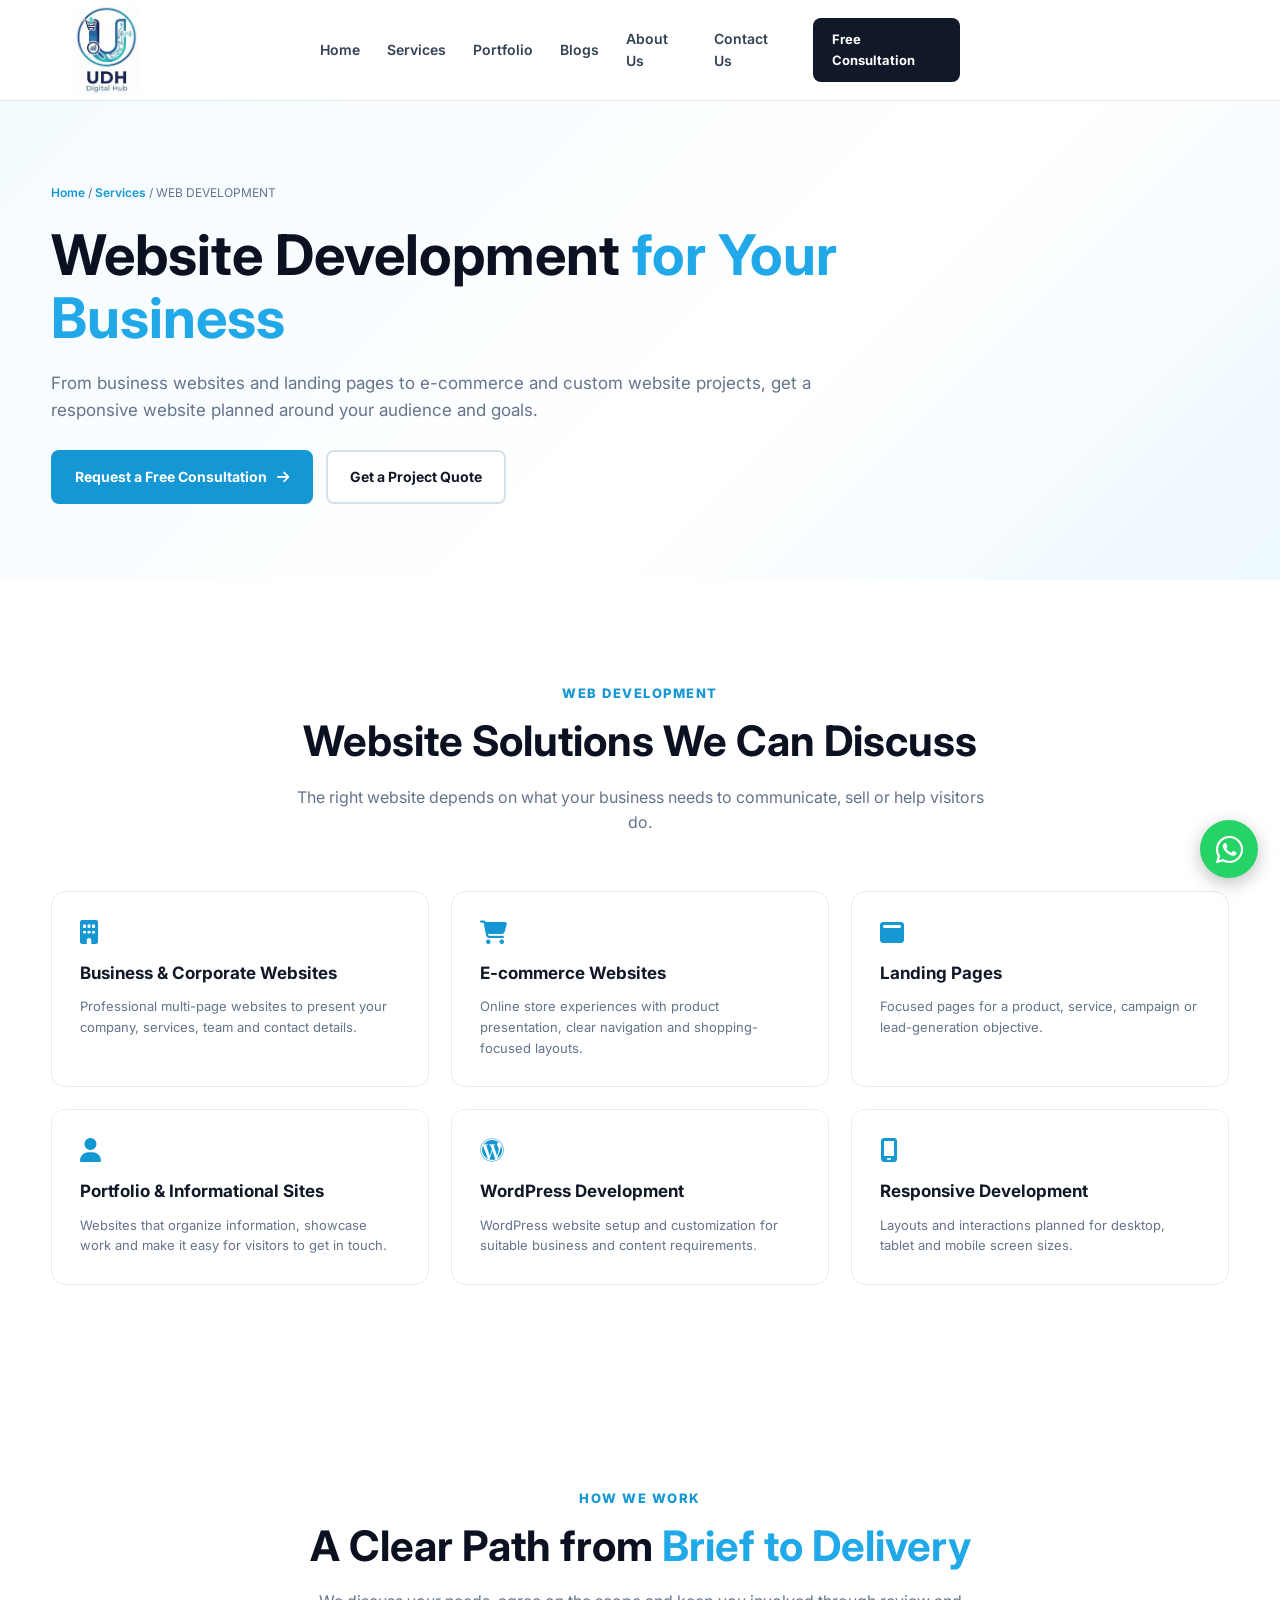
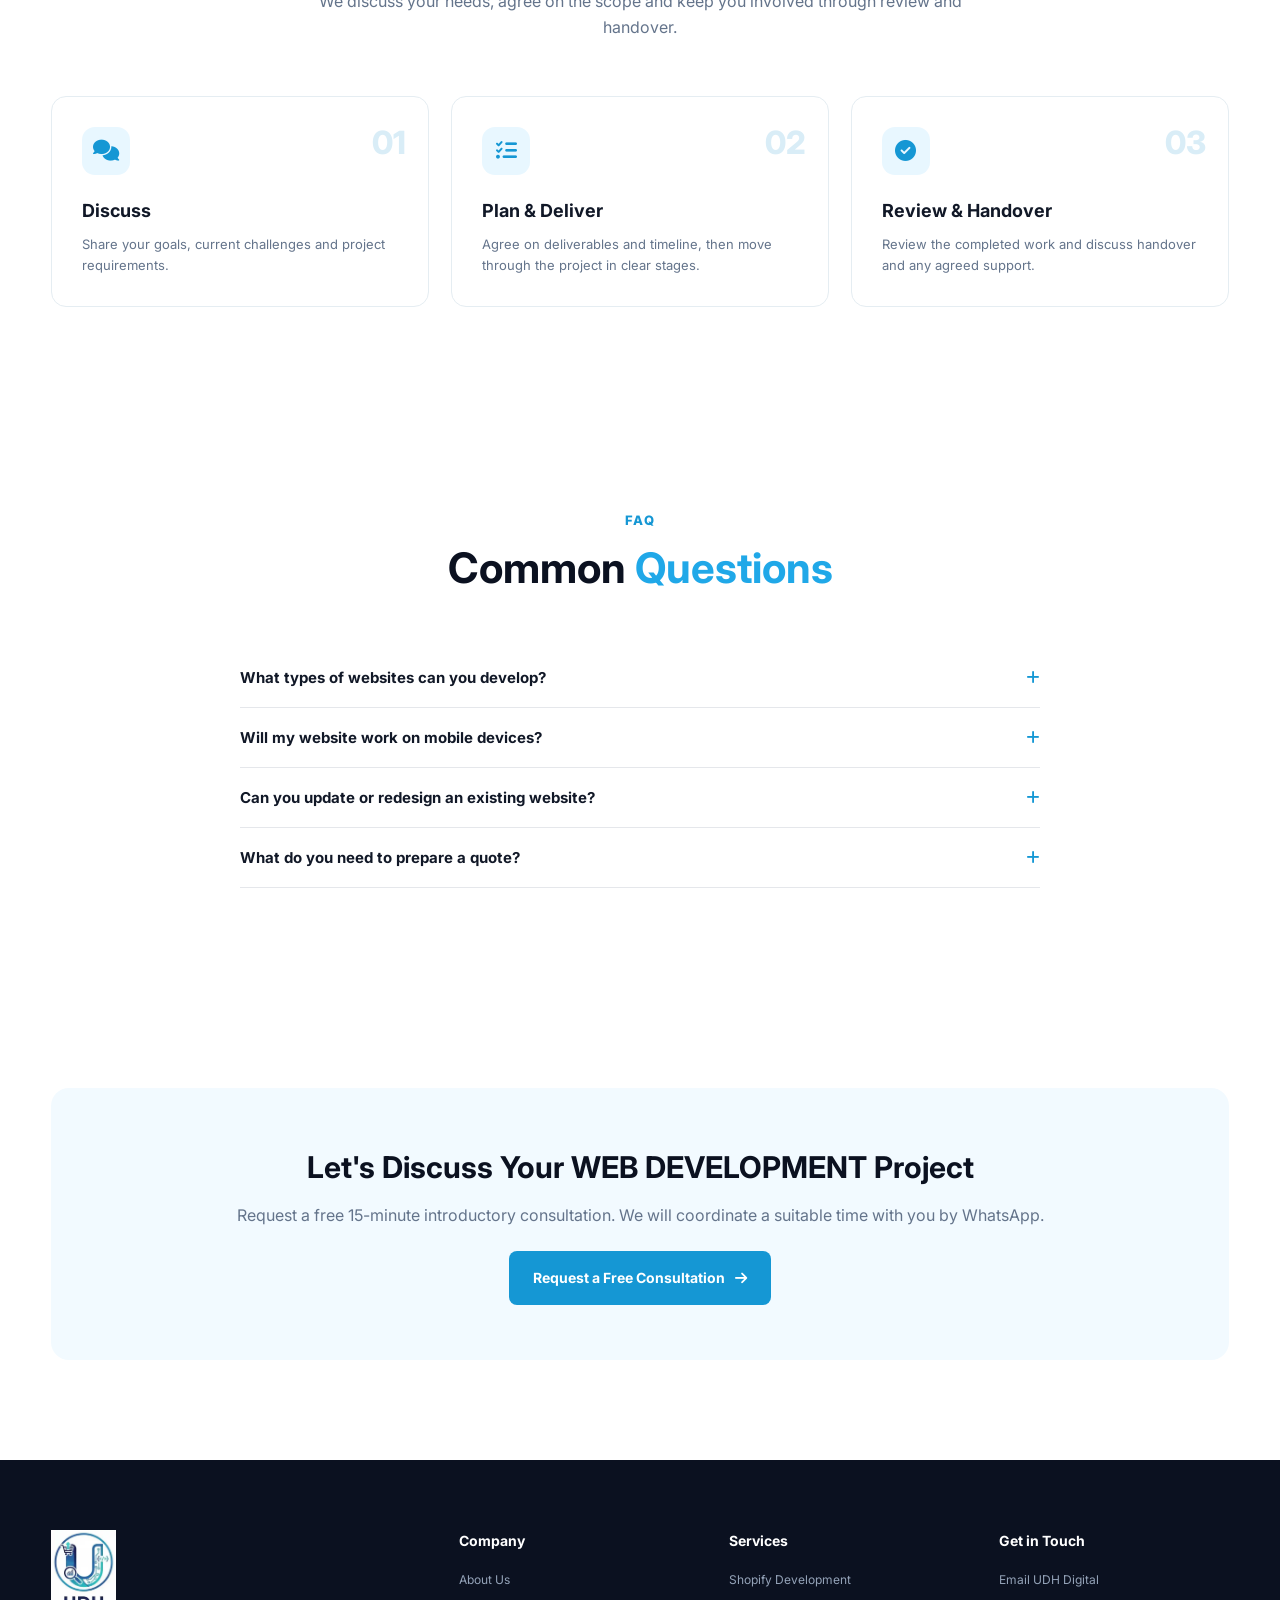
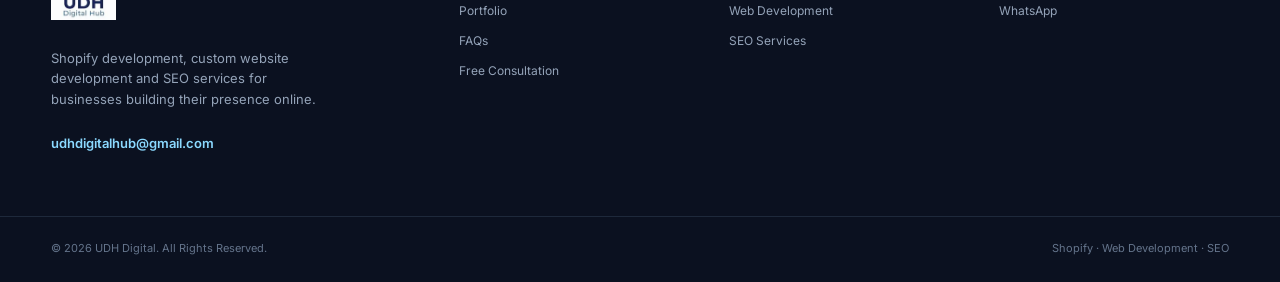
<file: web-development.html>
<!DOCTYPE html>
<html lang="en">
<head>
<meta charset="UTF-8">
<meta name="viewport" content="width=device-width, initial-scale=1.0">
<meta name="theme-color" content="#ffffff">
<title>Custom Website Development Services | UDH Digital</title>
<meta name="description" content="Build a responsive business, e-commerce, WordPress or custom website with UDH Digital. Website design, development, redesign and maintenance for growing businesses.">
<link rel="canonical" href="https://udhdigital.com/web-development.html">
<meta property="og:type" content="website">
<meta property="og:title" content="Custom Website Development Services | UDH Digital">
<meta property="og:description" content="Build a responsive business, e-commerce, WordPress or custom website with UDH Digital. Website design, development, redesign and maintenance for growing businesses.">
<meta property="og:url" content="https://udhdigital.com/web-development.html">
<meta property="og:image" content="https://udhdigital.com/udh-logo.webp">
  <meta name="robots" content="index,follow,max-image-preview:large">
  <meta name="googlebot" content="index,follow">
  <meta property="og:site_name" content="UDH Digital">
  <meta property="og:locale" content="en_US">
  <meta name="twitter:card" content="summary">
  <meta name="twitter:title" content="Custom Website Development Services | UDH Digital">
  <meta name="twitter:description" content="Build a responsive business, e-commerce, WordPress or custom website with UDH Digital. Website design, development, redesign and maintenance for growing businesses.">
  <meta name="twitter:image" content="https://udhdigital.com/udh-logo.webp">

<link rel="icon" href="udh-logo.webp" type="image/jpeg">
<link rel="stylesheet" href="style.css">
<link rel="preconnect" href="https://fonts.googleapis.com">
<link rel="preconnect" href="https://fonts.gstatic.com" crossorigin>
<link href="https://fonts.googleapis.com/css2?family=Inter:wght@400;500;600;700;800&display=swap" rel="stylesheet">
<link rel="stylesheet" href="https://cdnjs.cloudflare.com/ajax/libs/font-awesome/6.5.2/css/all.min.css">

  <script type="application/ld+json">
[
  {
    "@context": "https://schema.org",
    "@type": "Organization",
    "@id": "https://udhdigital.com/#organization",
    "name": "UDH Digital",
    "url": "https://udhdigital.com/",
    "logo": "https://udhdigital.com/udh-logo.webp",
    "email": "udhdigitalhub@gmail.com",
    "telephone": "+923027358710",
    "description": "Digital agency providing Shopify development, custom website development and search engine optimization services.",
    "areaServed": [
      "Pakistan",
      "United States",
      "Worldwide"
    ],
    "knowsAbout": [
      "Shopify store design and development",
      "Shopify theme customization",
      "Shopify Liquid development",
      "Custom website development",
      "E-commerce website development",
      "Search engine optimization"
    ]
  },
  {
    "@context": "https://schema.org",
    "@type": "Service",
    "name": "Custom Website Development",
    "serviceType": "Custom, business, e-commerce and WordPress website development",
    "provider": {
      "@id": "https://udhdigital.com/#organization"
    },
    "areaServed": [
      "Pakistan",
      "United States",
      "Worldwide"
    ]
  }
]
  </script>
</head>
<body>
<header class="header"><div class="container nav-container">
<a href="index.html#home" class="logo" aria-label="UDH Digital Home"><img src="udh-logo.webp" alt="UDH Digital" class="site-logo"></a>
<nav class="navbar" id="navbar">
<a href="index.html#home" class="nav-link">Home</a>
<a href="index.html#services" class="nav-link">Services</a>
<a href="portfolio.html" class="nav-link">Portfolio</a>
<a href="blogs.html" class="nav-link">Blogs</a>
<a href="index.html#about" class="nav-link">About Us</a>
<a href="index.html#contact" class="nav-link">Contact Us</a>
<a href="index.html#contact" class="nav-cta">Free Consultation</a>
</nav>
<button class="menu-toggle" id="menuToggle" aria-label="Open Menu" aria-expanded="false"><i class="fa-solid fa-bars"></i></button>
</div></header>
<main>
<section class="service-page-hero"><div class="container">
<div class="breadcrumb"><a href="index.html">Home</a> / <a href="index.html#services">Services</a> / WEB DEVELOPMENT</div>
<h1>Website Development <span>for Your Business</span></h1>
<p>From business websites and landing pages to e-commerce and custom website projects, get a responsive website planned around your audience and goals.</p>
<div class="hero-buttons"><a href="index.html#contact" class="btn btn-primary">Request a Free Consultation <i class="fa-solid fa-arrow-right"></i></a><a href="index.html#contact" class="btn btn-outline">Get a Project Quote</a></div>
</div></section>
<section class="section"><div class="container">
<div class="section-heading"><span class="section-tag">WEB DEVELOPMENT</span><h2>Website Solutions We Can Discuss</h2><p>The right website depends on what your business needs to communicate, sell or help visitors do.</p></div>
<div class="service-detail-grid"><article class="service-detail-card"><i class="fa-solid fa-building"></i><h3>Business & Corporate Websites</h3><p>Professional multi-page websites to present your company, services, team and contact details.</p></article><article class="service-detail-card"><i class="fa-solid fa-cart-shopping"></i><h3>E-commerce Websites</h3><p>Online store experiences with product presentation, clear navigation and shopping-focused layouts.</p></article><article class="service-detail-card"><i class="fa-solid fa-window-maximize"></i><h3>Landing Pages</h3><p>Focused pages for a product, service, campaign or lead-generation objective.</p></article><article class="service-detail-card"><i class="fa-solid fa-user"></i><h3>Portfolio & Informational Sites</h3><p>Websites that organize information, showcase work and make it easy for visitors to get in touch.</p></article><article class="service-detail-card"><i class="fa-brands fa-wordpress"></i><h3>WordPress Development</h3><p>WordPress website setup and customization for suitable business and content requirements.</p></article><article class="service-detail-card"><i class="fa-solid fa-mobile-screen"></i><h3>Responsive Development</h3><p>Layouts and interactions planned for desktop, tablet and mobile screen sizes.</p></article></div>
</div></section>
<section class="section process-section"><div class="container">
<div class="section-heading"><span class="section-tag">HOW WE WORK</span><h2>A Clear Path from <span>Brief to Delivery</span></h2><p>We discuss your needs, agree on the scope and keep you involved through review and handover.</p></div>
<div class="process-grid">
<article class="process-card"><span class="process-number">01</span><div class="process-icon"><i class="fa-solid fa-comments"></i></div><h3>Discuss</h3><p>Share your goals, current challenges and project requirements.</p></article>
<article class="process-card"><span class="process-number">02</span><div class="process-icon"><i class="fa-solid fa-list-check"></i></div><h3>Plan & Deliver</h3><p>Agree on deliverables and timeline, then move through the project in clear stages.</p></article>
<article class="process-card"><span class="process-number">03</span><div class="process-icon"><i class="fa-solid fa-circle-check"></i></div><h3>Review & Handover</h3><p>Review the completed work and discuss handover and any agreed support.</p></article>
</div></div></section>
<section class="section faq" id="faq"><div class="container">
<div class="section-heading"><span class="section-tag">FAQ</span><h2>Common <span>Questions</span></h2></div>
<div class="faq-container"><div class="faq-item"><button class="faq-question">What types of websites can you develop?<i class="fa-solid fa-plus"></i></button><div class="faq-answer"><p>We can discuss e-commerce, business and corporate websites, informational sites, portfolios, landing pages and WordPress websites.</p></div></div><div class="faq-item"><button class="faq-question">Will my website work on mobile devices?<i class="fa-solid fa-plus"></i></button><div class="faq-answer"><p>Responsive behavior is part of the development and review process. We check layouts across common screen sizes.</p></div></div><div class="faq-item"><button class="faq-question">Can you update or redesign an existing website?<i class="fa-solid fa-plus"></i></button><div class="faq-answer"><p>Yes. Share the current website and the changes you need so we can assess the existing setup and scope.</p></div></div><div class="faq-item"><button class="faq-question">What do you need to prepare a quote?<i class="fa-solid fa-plus"></i></button><div class="faq-answer"><p>A short brief covering the website purpose, required pages, key features, examples you like and your target timeline is a useful starting point.</p></div></div></div>
</div></section>
<section class="section"><div class="container service-page-cta">
<h2>Let's Discuss Your WEB DEVELOPMENT Project</h2>
<p>Request a free 15-minute introductory consultation. We will coordinate a suitable time with you by WhatsApp.</p>
<a href="index.html#contact" class="btn btn-primary">Request a Free Consultation <i class="fa-solid fa-arrow-right"></i></a>
</div></section>
</main>
<footer class="footer"><div class="container footer-grid">
<div class="footer-about"><a href="index.html#home" class="logo footer-logo"><img src="udh-logo.webp" alt="UDH Digital" class="site-logo footer-site-logo"></a><p>Shopify development, custom website development and SEO services for businesses building their presence online.</p><a class="footer-email" href="mailto:udhdigitalhub@gmail.com">udhdigitalhub@gmail.com</a></div>
<div class="footer-column"><h4>Company</h4><a href="index.html#about">About Us</a><a href="portfolio.html">Portfolio</a><a href="index.html#faq">FAQs</a><a href="index.html#contact">Free Consultation</a></div>
<div class="footer-column"><h4>Services</h4><a href="shopify-development.html">Shopify Development</a><a href="web-development.html">Web Development</a><a href="seo-services.html">SEO Services</a></div>
<div class="footer-column"><h4>Get in Touch</h4><a href="mailto:udhdigitalhub@gmail.com">Email UDH Digital</a><a href="https://wa.me/923027358710" target="_blank" rel="noopener noreferrer">WhatsApp</a></div>
</div><div class="footer-bottom"><div class="container footer-bottom-content"><p>© <span id="currentYear">2026</span> UDH Digital. All Rights Reserved.</p><p>Shopify · Web Development · SEO</p></div></div></footer>
<script src="script.js"></script>
<!-- Floating WhatsApp contact button -->
<a href="https://wa.me/923027358710?text=Hello%20UDH%20Digital%2C%20I%20would%20like%20to%20discuss%20a%20project."
   class="whatsapp-float"
   target="_blank"
   rel="noopener noreferrer"
   aria-label="Chat with UDH Digital on WhatsApp"
   title="Chat with us on WhatsApp">
    <i class="fa-brands fa-whatsapp"></i>
</a>
</body></html>
</file>
<file: style.css>
/* =========================================================
   GLOBAL
========================================================= */

* {
    margin: 0;
    padding: 0;
    box-sizing: border-box;
}

html {
    scroll-behavior: smooth;
}

body {
    font-family: "Inter", sans-serif;
    color: #111827;
    background: #ffffff;
    line-height: 1.6;
}

a {
    text-decoration: none;
    color: inherit;
}

button,
input,
textarea,
select {
    font-family: inherit;
}

.container {
    width: min(1180px, 92%);
    margin: auto;
}

.section {
    padding: 100px 0;
}

.section-tag {
    display: inline-block;
    color: #1597d4;
    font-size: 13px;
    font-weight: 800;
    letter-spacing: 1.5px;
    margin-bottom: 12px;
}

.section-heading {
    max-width: 700px;
    text-align: center;
    margin: 0 auto 55px;
}

.section-heading h2 {
    font-size: 42px;
    line-height: 1.2;
    margin-bottom: 18px;
    color: #0b1120;
}

.section-heading h2 span,
.hero-content h1 span,
.why-content h2 span,
.about-content h2 span {
    color: #20a8e8;
}

.section-heading p {
    color: #64748b;
    font-size: 16px;
}


/* =========================================================
   HEADER
========================================================= */

.header {
    position: sticky;
    top: 0;
    z-index: 1000;
    background: rgba(255, 255, 255, 0.96);
    border-bottom: 1px solid #e5e7eb;
    backdrop-filter: blur(12px);
}

.nav-container {
    min-height: 78px;
    display: flex;
    align-items: center;
    justify-content: space-between;
}

.logo {
    justify-self: start;
}

.navbar {
    display: flex;
    align-items: center;
    gap: 27px;
    
    position: absolute;
    left: 50%;
    transform: translateX(-50%);
}

.nav-cta {
    justify-self: end;
}

.nav-link {
    font-size: 14px;
    font-weight: 600;
    color: #334155;
    transition: 0.3s;
}

.nav-link:hover,
.nav-link.active {
    color: #1597d4;
}

.dropdown {
    position: relative;
}

.dropdown-link {
    display: flex;
    align-items: center;
    gap: 6px;
}

.dropdown-link i {
    font-size: 9px;
}

.dropdown-menu {
    position: absolute;
    top: 35px;
    left: -15px;
    min-width: 220px;
    background: #ffffff;
    border: 1px solid #e5e7eb;
    border-radius: 12px;
    padding: 10px;
    box-shadow: 0 15px 40px rgba(15, 23, 42, 0.12);
    opacity: 0;
    visibility: hidden;
    transform: translateY(8px);
    transition: 0.25s;
}

.dropdown:hover .dropdown-menu {
    opacity: 1;
    visibility: visible;
    transform: translateY(0);
}

.dropdown-menu a {
    display: block;
    padding: 10px 12px;
    font-size: 13px;
    color: #475569;
    border-radius: 8px;
}

.dropdown-menu a:hover {
    background: #eff9fe;
    color: #1597d4;
}

.nav-cta {
    background: #111827;
    color: #ffffff;
    padding: 11px 19px;
    border-radius: 8px;
    font-size: 13px;
    font-weight: 700;
    transition: 0.3s;
}

.nav-cta:hover {
    background: #1597d4;
    transform: translateY(-2px);
}

.menu-toggle {
    display: none;
    border: none;
    background: transparent;
    font-size: 22px;
    cursor: pointer;
}


/* =========================================================
   HERO
========================================================= */

.hero {
    background:
        radial-gradient(circle at 80% 20%, rgba(32, 168, 232, 0.13), transparent 30%),
        linear-gradient(135deg, #f8fcff 0%, #ffffff 55%, #f1faff 100%);
    padding: 100px 0 90px;
    overflow: hidden;
}

.hero-grid {
    display: grid;
    grid-template-columns: 1.05fr 0.95fr;
    align-items: center;
    gap: 70px;
}

.hero-badge {
    display: inline-flex;
    align-items: center;
    gap: 8px;
    padding: 8px 13px;
    border-radius: 50px;
    background: #e9f8ff;
    color: #1689c1;
    font-size: 12px;
    font-weight: 700;
    margin-bottom: 22px;
}

.hero-badge span {
    width: 7px;
    height: 7px;
    border-radius: 50%;
    background: #20a8e8;
}

.hero-content h1 {
    font-size: clamp(42px, 5vw, 65px);
    line-height: 1.08;
    letter-spacing: -2px;
    color: #0b1120;
    margin-bottom: 25px;
}

.hero-content > p {
    max-width: 600px;
    color: #64748b;
    font-size: 17px;
    margin-bottom: 32px;
}

.hero-buttons {
    display: flex;
    gap: 13px;
    flex-wrap: wrap;
}

.btn {
    display: inline-flex;
    align-items: center;
    justify-content: center;
    gap: 10px;
    padding: 14px 22px;
    border-radius: 8px;
    font-size: 14px;
    font-weight: 700;
    border: 2px solid transparent;
    transition: 0.3s;
}

.btn-primary {
    background: #1597d4;
    color: #ffffff;
}

.btn-primary:hover {
    background: #0d7eaf;
    transform: translateY(-2px);
}

.btn-outline {
    border-color: #d6e1e8;
    color: #111827;
    background: #ffffff;
}

.btn-outline:hover {
    border-color: #1597d4;
    color: #1597d4;
}

.hero-trust {
    display: flex;
    gap: 35px;
    margin-top: 50px;
}

.trust-item {
    display: flex;
    flex-direction: column;
}

.trust-item strong {
    font-size: 24px;
    color: #111827;
}

.trust-item span {
    font-size: 12px;
    color: #64748b;
}

.hero-visual {
    position: relative;
    min-height: 480px;
    display: flex;
    align-items: center;
    justify-content: center;
}

.hero-image-placeholder {
    width: 370px;
    height: 370px;
    border-radius: 35px;
    background: linear-gradient(145deg, #111827, #1e293b);
    display: flex;
    flex-direction: column;
    align-items: center;
    justify-content: center;
    color: #ffffff;
    box-shadow: 0 30px 80px rgba(15, 23, 42, 0.22);
}

.hero-image-placeholder i {
    font-size: 80px;
    color: #20a8e8;
    margin-bottom: 20px;
}

.hero-image-placeholder h3 {
    font-size: 25px;
}

.hero-image-placeholder p {
    color: #94a3b8;
    font-size: 13px;
}

.floating-card {
    position: absolute;
    display: flex;
    align-items: center;
    gap: 12px;
    padding: 14px 17px;
    background: #ffffff;
    border-radius: 12px;
    box-shadow: 0 15px 40px rgba(15, 23, 42, 0.15);
}

.floating-card i {
    width: 40px;
    height: 40px;
    display: grid;
    place-items: center;
    background: #eaf8ff;
    color: #1597d4;
    border-radius: 9px;
}

.floating-card strong,
.floating-card small {
    display: block;
}

.floating-card strong {
    font-size: 13px;
}

.floating-card small {
    font-size: 11px;
    color: #64748b;
}

.card-one {
    top: 55px;
    left: 10px;
}

.card-two {
    right: 0;
    bottom: 55px;
}


/* =========================================================
   SERVICES
========================================================= */

.services {
    background: #ffffff;
}

.services-grid {
    display: grid;
    grid-template-columns: repeat(3, 1fr);
    gap: 22px;
}

.service-card {
    padding: 32px;
    border: 1px solid #e7edf2;
    border-radius: 15px;
    background: #ffffff;
    transition: 0.3s;
}

.service-card:hover {
    transform: translateY(-7px);
    border-color: #a8ddf5;
    box-shadow: 0 20px 50px rgba(15, 23, 42, 0.08);
}

.service-icon {
    width: 58px;
    height: 58px;
    display: grid;
    place-items: center;
    background: #eaf8ff;
    color: #1597d4;
    border-radius: 12px;
    font-size: 22px;
    margin-bottom: 22px;
}

.service-card h3 {
    font-size: 19px;
    margin-bottom: 12px;
}

.service-card p {
    color: #64748b;
    font-size: 14px;
    margin-bottom: 20px;
}

.service-card a {
    color: #1597d4;
    font-size: 13px;
    font-weight: 700;
}


/* =========================================================
   WHY US
========================================================= */

.why-us {
    background: #f7fbfd;
}

.why-grid {
    display: grid;
    grid-template-columns: 0.9fr 1.1fr;
    gap: 80px;
    align-items: center;
}

.why-image {
    min-height: 470px;
}

.image-placeholder {
    height: 470px;
    border-radius: 25px;
    background: #111827;
    color: #ffffff;
    display: flex;
    flex-direction: column;
    align-items: center;
    justify-content: center;
    gap: 15px;
}

.image-placeholder i {
    font-size: 80px;
    color: #20a8e8;
}

.why-content h2,
.about-content h2 {
    font-size: 43px;
    line-height: 1.2;
    margin-bottom: 20px;
}

.why-content > p {
    color: #64748b;
    margin-bottom: 30px;
}

.feature-list {
    display: grid;
    gap: 18px;
    margin-bottom: 30px;
}

.feature {
    display: flex;
    gap: 14px;
}

.feature > i {
    color: #1597d4;
    margin-top: 4px;
}

.feature h4 {
    margin-bottom: 3px;
}

.feature p {
    font-size: 13px;
    color: #64748b;
}


/* =========================================================
   COURSES
========================================================= */

.courses {
    background: #ffffff;
}

.courses-grid {
    display: grid;
    grid-template-columns: repeat(4, 1fr);
    gap: 20px;
}

.course-card {
    position: relative;
    padding: 30px;
    border-radius: 15px;
    background: #111827;
    color: #ffffff;
    overflow: hidden;
    transition: 0.3s;
}

.course-card:hover {
    transform: translateY(-7px);
    background: #162235;
}

.course-number {
    position: absolute;
    top: 18px;
    right: 20px;
    color: #334155;
    font-size: 32px;
    font-weight: 800;
}

.course-icon {
    color: #20a8e8;
    font-size: 30px;
    margin-bottom: 50px;
}

.course-card h3 {
    font-size: 18px;
    margin-bottom: 12px;
}

.course-card p {
    color: #94a3b8;
    font-size: 13px;
    margin-bottom: 22px;
}

.course-card a {
    color: #20a8e8;
    font-size: 13px;
    font-weight: 700;
}


/* =========================================================
   PORTFOLIO
========================================================= */

.portfolio {
    background: #f7fbfd;
}

.portfolio-grid {
    display: grid;
    grid-template-columns: repeat(3, 1fr);
    gap: 25px;
}

.portfolio-card {
    background: #ffffff;
    border-radius: 15px;
    overflow: hidden;
    border: 1px solid #e7edf2;
}

.portfolio-image {
    height: 240px;
    background: #dff3fc;
    display: grid;
    place-items: center;
    color: #1597d4;
    font-weight: 700;
}

.portfolio-info {
    padding: 22px;
}

.portfolio-info > span {
    color: #1597d4;
    font-size: 11px;
    font-weight: 800;
    text-transform: uppercase;
}

.portfolio-info h3 {
    margin: 7px 0 14px;
}

.portfolio-info a {
    color: #111827;
    font-size: 13px;
    font-weight: 700;
}


/* =========================================================
   ABOUT
========================================================= */

.about {
    text-align: center;
}

.about-content {
    max-width: 900px;
}

.about-content h2 {
    margin-bottom: 20px;
}

.about-content > p {
    color: #64748b;
    max-width: 760px;
    margin: 0 auto 45px;
}

.about-stats {
    display: grid;
    grid-template-columns: repeat(4, 1fr);
    border-top: 1px solid #e5e7eb;
    border-bottom: 1px solid #e5e7eb;
    padding: 30px 0;
}

.about-stats div {
    display: flex;
    flex-direction: column;
}

.about-stats strong {
    font-size: 30px;
    color: #1597d4;
}

.about-stats span {
    font-size: 12px;
    color: #64748b;
}


/* =========================================================
   TESTIMONIALS
========================================================= */

.testimonials {
    background: #f7fbfd;
}

.testimonial-grid {
    display: grid;
    grid-template-columns: repeat(3, 1fr);
    gap: 22px;
}

.testimonial-card {
    background: #ffffff;
    padding: 30px;
    border: 1px solid #e5e7eb;
    border-radius: 15px;
}

.stars {
    color: #20a8e8;
    letter-spacing: 2px;
    margin-bottom: 18px;
}

.testimonial-card > p {
    color: #475569;
    font-size: 14px;
    margin-bottom: 25px;
}

.client {
    display: flex;
    align-items: center;
    gap: 12px;
}

.client-avatar {
    width: 42px;
    height: 42px;
    border-radius: 50%;
    display: grid;
    place-items: center;
    background: #111827;
    color: #ffffff;
    font-weight: 700;
}

.client strong,
.client span {
    display: block;
}

.client strong {
    font-size: 13px;
}

.client span {
    color: #64748b;
    font-size: 11px;
}


/* =========================================================
   FAQ
========================================================= */

.faq-container {
    max-width: 800px;
    margin: auto;
}

.faq-item {
    border-bottom: 1px solid #e5e7eb;
}

.faq-question {
    width: 100%;
    padding: 20px 0;
    display: flex;
    justify-content: space-between;
    align-items: center;
    border: none;
    background: transparent;
    cursor: pointer;
    text-align: left;
    font-size: 15px;
    font-weight: 700;
    color: #111827;
}

.faq-question i {
    color: #1597d4;
    transition: 0.3s;
}

.faq-answer {
    max-height: 0;
    overflow: hidden;
    transition: max-height 0.3s ease;
}

.faq-answer p {
    padding: 0 0 20px;
    color: #64748b;
    font-size: 14px;
}

.faq-item.active .faq-question i {
    transform: rotate(45deg);
}


/* =========================================================
   CTA
========================================================= */

.cta {
    padding: 75px 0;
    background: #111827;
    color: #ffffff;
}

.cta-content {
    display: flex;
    align-items: center;
    justify-content: space-between;
    gap: 40px;
}

.cta .section-tag {
    color: #20a8e8;
}

.cta h2 {
    font-size: 38px;
    margin-bottom: 10px;
}

.cta p {
    color: #94a3b8;
}

.btn-white {
    background: #ffffff;
    color: #111827;
    white-space: nowrap;
}

.btn-white:hover {
    background: #20a8e8;
    color: #ffffff;
}


/* =========================================================
   CONTACT
========================================================= */

.contact-grid {
    display: grid;
    grid-template-columns: 0.8fr 1.2fr;
    gap: 60px;
}

.contact-info {
    display: grid;
    align-content: start;
    gap: 18px;
}

.contact-box {
    display: flex;
    gap: 15px;
    align-items: center;
    padding: 20px;
    border: 1px solid #e5e7eb;
    border-radius: 12px;
}

.contact-box > i {
    width: 45px;
    height: 45px;
    display: grid;
    place-items: center;
    background: #eaf8ff;
    color: #1597d4;
    border-radius: 9px;
}

.contact-box span,
.contact-box strong {
    display: block;
}

.contact-box span {
    color: #64748b;
    font-size: 11px;
}

.contact-box strong {
    font-size: 13px;
}

.contact-form {
    display: grid;
    gap: 15px;
}

.form-row {
    display: grid;
    grid-template-columns: 1fr 1fr;
    gap: 15px;
}

.contact-form input,
.contact-form textarea,
.contact-form select {
    width: 100%;
    padding: 14px 16px;
    border: 1px solid #dbe3e8;
    border-radius: 8px;
    outline: none;
    background: #ffffff;
    color: #111827;
    font-size: 13px;
}

.contact-form input:focus,
.contact-form textarea:focus,
.contact-form select:focus {
    border-color: #20a8e8;
}


/* =========================================================
   FOOTER
========================================================= */

.footer {
    background: #0b1120;
    color: #ffffff;
    padding-top: 70px;
}

.footer-grid {
    display: grid;
    grid-template-columns: 1.6fr repeat(4, 1fr);
    gap: 40px;
    padding-bottom: 60px;
}

.footer-about p {
    max-width: 280px;
    color: #94a3b8;
    font-size: 13px;
    margin: 20px 0;
}

.footer-logo {
    color: #ffffff;
}

.social-links {
    display: flex;
    gap: 8px;
}

.social-links a {
    width: 35px;
    height: 35px;
    display: grid;
    place-items: center;
    background: #172033;
    border-radius: 7px;
    color: #94a3b8;
    transition: 0.3s;
}

.social-links a:hover {
    background: #1597d4;
    color: #ffffff;
}

.footer-column h4 {
    font-size: 14px;
    margin-bottom: 18px;
}

.footer-column a {
    display: block;
    color: #94a3b8;
    font-size: 12px;
    margin-bottom: 11px;
    transition: 0.3s;
}

.footer-column a:hover {
    color: #20a8e8;
}

.footer-bottom {
    border-top: 1px solid #1e293b;
}

.footer-bottom-content {
    min-height: 65px;
    display: flex;
    align-items: center;
    justify-content: space-between;
    color: #64748b;
    font-size: 11px;
}


/* =========================================================
   RESPONSIVE
========================================================= */

@media (max-width: 1050px) {

    .navbar {
        gap: 16px;
    }

    .hero-grid {
        gap: 35px;
    }

    .services-grid {
        grid-template-columns: repeat(2, 1fr);
    }

    .courses-grid {
        grid-template-columns: repeat(2, 1fr);
    }

    .footer-grid {
        grid-template-columns: 1.5fr repeat(2, 1fr);
    }
}


@media (max-width: 850px) {

    .menu-toggle {
        display: block;
    }

    .navbar {
        position: absolute;
        top: 78px;
        left: 0;
        right: 0;
        background: #ffffff;
        border-bottom: 1px solid #e5e7eb;
        padding: 20px;
        flex-direction: column;
        align-items: stretch;
        gap: 5px;
        display: none;
    }

    .navbar.active {
        display: flex;
    }

    .nav-link {
        display: block;
        padding: 12px;
    }

    .nav-cta {
        text-align: center;
        margin-top: 8px;
    }

    .dropdown-menu {
        position: static;
        display: none;
        opacity: 1;
        visibility: visible;
        transform: none;
        box-shadow: none;
        border: none;
        padding-left: 15px;
    }

    .dropdown:hover .dropdown-menu {
        display: block;
    }

    .hero-grid,
    .why-grid,
    .contact-grid {
        grid-template-columns: 1fr;
    }

    .hero-content {
        text-align: center;
    }

    .hero-content > p {
        margin-left: auto;
        margin-right: auto;
    }

    .hero-buttons,
    .hero-trust {
        justify-content: center;
    }

    .hero-visual {
        min-height: 430px;
    }

    .why-content {
        text-align: center;
    }

    .feature {
        text-align: left;
    }

    .cta-content {
        flex-direction: column;
        text-align: center;
    }

    .portfolio-grid,
    .testimonial-grid {
        grid-template-columns: 1fr 1fr;
    }
}


@media (max-width: 600px) {

    .section {
        padding: 75px 0;
    }

    .section-heading h2,
    .why-content h2,
    .about-content h2 {
        font-size: 32px;
    }

    .hero {
        padding: 75px 0;
    }

    .hero-content h1 {
        font-size: 40px;
        letter-spacing: -1px;
    }

    .hero-trust {
        gap: 20px;
    }

    .hero-visual {
        min-height: 350px;
    }

    .hero-image-placeholder {
        width: 280px;
        height: 280px;
    }

    .floating-card {
        transform: scale(0.85);
    }

    .card-one {
        left: -5px;
    }

    .card-two {
        right: -5px;
    }

    .services-grid,
    .courses-grid,
    .portfolio-grid,
    .testimonial-grid {
        grid-template-columns: 1fr;
    }

    .why-image,
    .image-placeholder {
        min-height: 350px;
        height: 350px;
    }

    .about-stats {
        grid-template-columns: 1fr 1fr;
        gap: 25px;
    }

    .form-row {
        grid-template-columns: 1fr;
    }

    .footer-grid {
        grid-template-columns: 1fr 1fr;
    }

    .footer-about {
        grid-column: 1 / -1;
    }

    .footer-bottom-content {
        flex-direction: column;
        justify-content: center;
        gap: 5px;
        padding: 15px 0;
    }
}
/* =========================================================
   WHATSAPP FLOATING BUTTON
========================================================= */

.whatsapp-float {
    position: fixed;
    right: 25px;
    bottom: 25px;
    z-index: 9999;

    display: flex;
    align-items: center;
    gap: 10px;

    padding: 13px 18px;
    border-radius: 50px;

    background: #25D366;
    color: #ffffff;

    font-size: 14px;
    font-weight: 700;

    box-shadow: 0 8px 25px rgba(0, 0, 0, 0.18);

    transition: all 0.3s ease;
}

.whatsapp-float i {
    font-size: 24px;
}

.whatsapp-float:hover {
    transform: translateY(-4px);
    box-shadow: 0 12px 30px rgba(0, 0, 0, 0.25);
}

/* Mobile */
@media (max-width: 600px) {

    .whatsapp-float {
        right: 18px;
        bottom: 18px;
        width: 55px;
        height: 55px;
        padding: 0;
        justify-content: center;
        border-radius: 50%;
    }

    .whatsapp-float i {
        font-size: 27px;
    }

    .whatsapp-float span {
        display: none;
    }
}


/* =========================================================
   UDH DIGITAL SERVICE-FOCUSED HOMEPAGE POLISH
========================================================= */
.services-grid-primary { align-items: stretch; }
.service-card { height: 100%; display: flex; flex-direction: column; }
.service-card-featured {
    border-color: #b9e5f8;
    background: linear-gradient(180deg, #f4fbff 0%, #ffffff 100%);
    box-shadow: 0 16px 45px rgba(21, 151, 212, 0.08);
}
.service-kicker {
    color: #1597d4;
    font-size: 10px;
    font-weight: 800;
    letter-spacing: 1.2px;
    margin: -10px 0 9px;
}
.service-points {
    list-style: none;
    display: grid;
    gap: 9px;
    margin: 0 0 24px;
    color: #475569;
    font-size: 13px;
}
.service-points li { position: relative; padding-left: 20px; }
.service-points li::before {
    content: "\f00c";
    font-family: "Font Awesome 6 Free";
    font-weight: 900;
    position: absolute;
    left: 0;
    top: 2px;
    color: #1597d4;
    font-size: 11px;
}
.service-card > a { margin-top: auto; }
.hero-content h1 { max-width: 680px; }
@media (max-width: 850px) {
    .navbar { left: 0; transform: none; }
}


/* UDH DIGITAL LOGO */
.logo {
    display: inline-flex;
    align-items: center;
    flex-shrink: 0;
}
.site-logo {
    display: block;
    width: 150px;
    height: 58px;
    object-fit: contain;
    object-position: left center;
}
.footer-site-logo {
    width: 160px;
    height: 62px;
}
@media (max-width: 600px) {
    .site-logo {
        width: 125px;
        height: 52px;
    }
    .footer-site-logo {
        width: 145px;
        height: 58px;
    }
}


/* FIX: Keep the portrait UDH logo contained inside the navigation bar */
.header .nav-container {
    min-height: 100px;
    height: 100px;
}
.header .nav-container > .logo {
    width: 110px;
    height: 90px;
    overflow: hidden;
}
.header .nav-container > .logo img.site-logo {
    display: block;
    width: 110px !important;
    height: 90px !important;
    max-width: 110px !important;
    max-height: 90px !important;
    object-fit: contain;
    object-position: center;
}
.footer .footer-logo img.footer-site-logo {
    display: block;
    width: 110px !important;
    height: 90px !important;
    max-width: 110px !important;
    max-height: 90px !important;
    object-fit: contain;
}
@media (max-width: 850px) {
    .header .nav-container {
        min-height: 82px;
        height: 82px;
    }
    .header .nav-container > .logo {
        width: 88px;
        height: 74px;
    }
    .header .nav-container > .logo img.site-logo {
        width: 88px !important;
        height: 74px !important;
        max-width: 88px !important;
        max-height: 74px !important;
    }
    .navbar {
        top: 82px;
    }
}


/* =========================================================
   UDH DIGITAL CONVERSION & SERVICE PAGE IMPROVEMENTS
========================================================= */
.why-visual-panel{padding:30px;border-radius:22px;background:linear-gradient(145deg,#101b2e,#1b3855);color:#fff;box-shadow:0 24px 60px rgba(15,23,42,.14)}
.panel-label{display:block;color:#8bd9ff;font-size:11px;font-weight:800;letter-spacing:1.5px;margin-bottom:24px}
.expertise-tile{display:flex;align-items:center;gap:15px;padding:16px 0;border-bottom:1px solid rgba(255,255,255,.12)}
.expertise-icon,.process-icon,.promise-icon{width:48px;height:48px;flex:0 0 48px;display:grid;place-items:center;border-radius:13px;background:#e8f7ff;color:#1597d4;font-size:21px}
.expertise-tile strong,.expertise-tile small{display:block}
.expertise-tile strong{font-size:14px}
.expertise-tile small{color:#b9c8d8;font-size:11px;margin-top:3px}
.panel-note{display:flex;align-items:center;gap:9px;color:#c6d7e7;font-size:12px;margin-top:23px}
.panel-note i{color:#67d3ff}
.capability-grid{align-items:stretch}
.capability-card{display:flex;flex-direction:column;height:100%}
.capability-art{min-height:185px;display:flex;flex-direction:column;align-items:center;justify-content:center;gap:12px;color:#fff;overflow:hidden}
.capability-art i{font-size:54px}
.capability-art span{font-size:10px;font-weight:800;letter-spacing:2px}
.capability-shopify{background:linear-gradient(135deg,#0e5136,#159765)}
.capability-web{background:linear-gradient(135deg,#12304a,#168fc1)}
.capability-seo{background:linear-gradient(135deg,#182b50,#3978bb)}
.capability-card .portfolio-info{display:flex;flex-direction:column;flex:1}
.capability-card .portfolio-info p{color:#64748b;font-size:13px;margin-bottom:20px}
.capability-card .portfolio-info a{margin-top:auto;color:#1597d4}
.capability-note{margin-top:26px;text-align:center;color:#64748b;font-size:13px}
.capability-note a{color:#1597d4;font-weight:700;text-decoration:underline}
.process-section{background:#fff}
.process-grid{display:grid;grid-template-columns:repeat(3,1fr);gap:22px}
.process-card,.promise-card{position:relative;padding:30px;border:1px solid #e5edf2;border-radius:15px;background:#fff}
.process-number{position:absolute;top:20px;right:22px;color:#d9edf7;font-size:32px;font-weight:800}
.process-icon{margin-bottom:22px}
.process-card h3,.promise-card h3{margin-bottom:9px;font-size:18px}
.process-card p,.promise-card p{color:#64748b;font-size:13px}
.about-values{display:grid;grid-template-columns:repeat(3,1fr);gap:18px;margin-top:42px;text-align:left}
.about-values div{padding:22px;border:1px solid #e5edf2;border-radius:13px}
.about-values i{display:block;color:#1597d4;font-size:22px;margin-bottom:14px}
.about-values strong,.about-values span{display:block}
.about-values strong{font-size:14px;margin-bottom:7px}
.about-values span{color:#64748b;font-size:12px}
.promise-grid{grid-template-columns:repeat(3,1fr)}
.promise-icon{margin-bottom:18px}
.cta-actions{display:flex;align-items:center;gap:12px;flex-wrap:wrap}
.btn-cta-outline{border-color:rgba(255,255,255,.55);color:#fff;background:transparent;white-space:nowrap}
.btn-cta-outline:hover{border-color:#20a8e8;background:#20a8e8;color:#fff}
.contact-intro{margin-bottom:8px}
.contact-intro h3{font-size:22px;margin-bottom:10px}
.contact-intro p{color:#64748b;font-size:14px}
.contact-link{transition:border-color .2s,transform .2s}
.contact-link:hover{border-color:#20a8e8;transform:translateY(-2px)}
.contact-box span{display:block;min-width:0}
.contact-box small{display:block;color:#64748b;font-size:11px}
.contact-box strong{display:block;overflow-wrap:anywhere}
.form-note{color:#64748b;font-size:11px;line-height:1.5}
.form-note i{color:#1597d4;margin-right:4px}
.footer-email{color:#8bd9ff;font-size:13px;font-weight:600}
.footer-grid{grid-template-columns:1.6fr repeat(3,1fr)}
.footer-bottom-content{gap:15px}
.service-page-hero{padding:82px 0 76px;background:linear-gradient(135deg,#f4fbff 0%,#fff 60%,#edf8ff 100%)}
.breadcrumb{color:#64748b;font-size:12px;margin-bottom:22px}
.breadcrumb a{color:#1597d4;font-weight:600}
.service-page-hero h1{max-width:850px;color:#0b1120;font-size:clamp(38px,5vw,56px);line-height:1.12;margin-bottom:20px}
.service-page-hero h1 span{color:#20a8e8}
.service-page-hero p{max-width:760px;color:#64748b;font-size:17px;margin-bottom:26px}
.service-page-hero .hero-buttons{justify-content:flex-start}
.service-detail-grid{display:grid;grid-template-columns:repeat(3,1fr);gap:22px}
.service-detail-card{padding:28px;border:1px solid #e5edf2;border-radius:14px}
.service-detail-card i{color:#1597d4;font-size:24px;margin-bottom:16px}
.service-detail-card h3{font-size:17px;margin-bottom:9px}
.service-detail-card p{color:#64748b;font-size:13px}
.service-page-cta{text-align:center;padding:55px 25px;border-radius:18px;background:#f2faff}
.service-page-cta h2{margin-bottom:12px;color:#0b1120;font-size:30px}
.service-page-cta p{color:#64748b;margin-bottom:22px}
@media(max-width:850px){.process-grid,.about-values,.promise-grid,.service-detail-grid{grid-template-columns:1fr 1fr}.cta-actions{justify-content:center}}
@media(max-width:600px){.why-visual-panel{padding:23px}.process-grid,.about-values,.promise-grid,.service-detail-grid{grid-template-columns:1fr}.cta-actions{flex-direction:column;width:100%}.cta-actions .btn{width:100%}.service-page-hero{padding:62px 0}.service-page-hero p{font-size:15px}}


/* Shopify Services: clear sequence and CRO emphasis */
.shopify-service-grid { align-items: stretch; }
.shopify-service-card { position: relative; padding-top: 58px; }
.service-order { position: absolute; top: 22px; left: 28px; color: #1597d4; font-size: 10px; font-weight: 800; letter-spacing: 1px; }
.shopify-cro-card { border-color: #9edcf7; background: linear-gradient(180deg, #f0faff 0%, #ffffff 100%); box-shadow: 0 16px 40px rgba(21,151,212,.10); }
.cro-highlight { background: #f5fbff; }
.cro-highlight-grid { display: grid; grid-template-columns: 1.2fr .8fr; align-items: center; gap: 50px; }
.cro-highlight h2 { color: #0b1120; font-size: 38px; line-height: 1.2; margin-bottom: 16px; }
.cro-highlight h2 span { color: #20a8e8; }
.cro-highlight p { color: #64748b; font-size: 15px; margin-bottom: 18px; }
.cro-check-list { list-style: none; display: grid; gap: 11px; margin: 0 0 26px; color: #475569; font-size: 13px; }
.cro-check-list li { position: relative; padding-left: 24px; }
.cro-check-list li:before { content: "\f00c"; font-family: "Font Awesome 6 Free"; font-weight: 900; color: #1597d4; position: absolute; left: 0; top: 1px; }
.cro-visual { padding: 35px; border-radius: 20px; color: #fff; background: linear-gradient(145deg,#10243b,#17628b); box-shadow: 0 20px 50px rgba(15,23,42,.12); }
.cro-visual-icon { width: 64px; height: 64px; display: grid; place-items: center; background: rgba(255,255,255,.12); color: #8bd9ff; border-radius: 16px; font-size: 28px; margin-bottom: 24px; }
.cro-visual strong,.cro-visual span { display: block; }
.cro-visual strong { font-size: 20px; margin-bottom: 8px; }
.cro-visual span { color: #a9dff7; font-size: 11px; letter-spacing: 1px; font-weight: 700; }
.cro-visual p { color: #d2e3ef; margin: 20px 0 0; font-size: 13px; }
@media(max-width:850px){.cro-highlight-grid{grid-template-columns:1fr;gap:30px}}
@media(max-width:600px){.cro-highlight h2{font-size:30px}.cro-visual{padding:26px}}


/* Consistent sizing and alignment for all three homepage service cards */
.services-grid-primary {
    align-items: stretch;
    grid-auto-rows: 1fr;
}
.services-grid-primary .service-card {
    min-height: 440px;
    height: 100%;
    display: flex;
    flex-direction: column;
    padding: 30px;
    border: 1px solid #e7edf2;
    border-radius: 15px;
    background: #ffffff;
    box-shadow: none;
}
.services-grid-primary .service-card:hover {
    border-color: #a8ddf5;
    box-shadow: 0 20px 50px rgba(15, 23, 42, 0.08);
}
.services-grid-primary .service-icon {
    width: 58px;
    height: 58px;
    flex: 0 0 58px;
    margin: 0 0 22px;
}
.services-grid-primary .service-kicker {
    display: block;
    min-height: 13px;
    margin: 0 0 10px;
    color: #1597d4;
    font-size: 10px;
    line-height: 1.3;
    font-weight: 800;
    letter-spacing: 1.2px;
}
.services-grid-primary .service-card h3 {
    min-height: 48px;
    margin: 0 0 12px;
    font-size: 19px;
    line-height: 1.35;
}
.services-grid-primary .service-card > p {
    min-height: 78px;
    margin: 0 0 20px;
    color: #64748b;
    font-size: 14px;
    line-height: 1.6;
}
.services-grid-primary .service-points {
    flex: 1 0 auto;
    min-height: 104px;
    display: grid;
    align-content: start;
    gap: 9px;
    margin: 0 0 24px;
    padding: 0;
    list-style: none;
    color: #475569;
    font-size: 13px;
    line-height: 1.55;
}
.services-grid-primary .service-points li {
    position: relative;
    padding-left: 20px;
}
.services-grid-primary .service-card > a {
    display: inline-flex;
    align-items: center;
    gap: 6px;
    margin-top: auto;
    color: #1597d4;
    font-size: 13px;
    font-weight: 700;
}
@media (max-width: 1050px) {
    .services-grid-primary .service-card { min-height: 430px; }
}
@media (max-width: 600px) {
    .services-grid-primary { grid-template-columns: 1fr; }
    .services-grid-primary .service-card {
        min-height: 420px;
        padding: 28px;
    }
    .services-grid-primary .service-card h3 { min-height: 0; }
    .services-grid-primary .service-card > p { min-height: 0; }
    .services-grid-primary .service-points { min-height: 0; }
}


/* Final alignment: make all three homepage service cards visually consistent */
.services-grid-primary {
    display: grid;
    grid-template-columns: repeat(3, minmax(0, 1fr));
    align-items: stretch;
    grid-auto-rows: 1fr;
    gap: 22px;
}
.services-grid-primary > .service-card {
    width: 100%;
    min-width: 0;
    min-height: 450px;
    height: 100%;
    display: flex;
    flex-direction: column;
    align-items: stretch;
    padding: 30px;
    border: 1px solid #e7edf2;
    border-radius: 16px;
    background: #ffffff;
    box-shadow: none;
}
.services-grid-primary > .service-card:hover {
    border-color: #a8ddf5;
    box-shadow: 0 18px 42px rgba(15, 23, 42, 0.07);
    transform: translateY(-4px);
}
.services-grid-primary .service-icon {
    width: 58px;
    height: 58px;
    min-width: 58px;
    flex: 0 0 58px;
    display: grid;
    place-items: center;
    margin: 0 0 22px;
    border-radius: 12px;
    background: #eaf8ff;
    color: #1597d4;
    font-size: 22px;
}
.services-grid-primary .service-kicker {
    display: block;
    min-height: 14px;
    margin: 0 0 10px;
    color: #1597d4;
    font-size: 10px;
    line-height: 1.4;
    font-weight: 800;
    letter-spacing: 1.2px;
}
.services-grid-primary .service-card h3 {
    min-height: 52px;
    margin: 0 0 12px;
    font-size: 19px;
    line-height: 1.35;
}
.services-grid-primary .service-card > p {
    min-height: 82px;
    margin: 0 0 20px;
    color: #64748b;
    font-size: 14px;
    line-height: 1.6;
}
.services-grid-primary .service-points {
    min-height: 112px;
    flex: 1 0 112px;
    display: grid;
    align-content: start;
    gap: 9px;
    margin: 0 0 24px;
    padding: 0;
    list-style: none;
    color: #475569;
    font-size: 13px;
    line-height: 1.55;
}
.services-grid-primary .service-points li {
    position: relative;
    padding-left: 20px;
}
.services-grid-primary .service-points li::before {
    content: "\f00c";
    position: absolute;
    left: 0;
    top: 2px;
    color: #1597d4;
    font-family: "Font Awesome 6 Free";
    font-size: 11px;
    font-weight: 900;
}
.services-grid-primary > .service-card > a {
    display: inline-flex;
    align-items: center;
    align-self: flex-start;
    gap: 6px;
    min-height: 20px;
    margin-top: auto;
    color: #1597d4;
    font-size: 13px;
    font-weight: 700;
    line-height: 1.5;
    text-decoration: none;
}
@media (max-width: 1050px) {
    .services-grid-primary {
        grid-template-columns: repeat(2, minmax(0, 1fr));
    }
    .services-grid-primary > .service-card {
        min-height: 440px;
    }
}
@media (max-width: 600px) {
    .services-grid-primary {
        grid-template-columns: minmax(0, 1fr);
        grid-auto-rows: 1fr;
        gap: 18px;
    }
    .services-grid-primary > .service-card {
        min-height: 440px;
        padding: 28px;
    }
    .services-grid-primary .service-card h3 {
        min-height: 52px;
    }
    .services-grid-primary .service-card > p {
        min-height: 82px;
    }
    .services-grid-primary .service-points {
        min-height: 112px;
        flex-basis: 112px;
    }
}


/* Shopify services summary beneath the three equal homepage service cards */
.shopify-services-summary {
    max-width: 1040px;
    margin: 34px auto 0;
    padding: 22px 26px;
    border: 1px solid #dcecf5;
    border-radius: 14px;
    background: #f7fcff;
}
.shopify-services-summary h3 {
    margin: 0 0 8px;
    color: #0b1120;
    font-size: 16px;
    line-height: 1.4;
}
.shopify-services-summary p {
    margin: 0;
    color: #5b6b80;
    font-size: 14px;
    line-height: 1.75;
}
@media (max-width: 600px) {
    .shopify-services-summary {
        margin-top: 22px;
        padding: 19px;
    }
    .shopify-services-summary p {
        font-size: 13px;
    }
}

/* Compact 12-service list inside the Shopify homepage card */
.services-grid-primary .service-card .service-points-12 {
    display: grid;
    grid-template-columns: repeat(2, minmax(0, 1fr));
    grid-auto-flow: row;
    gap: 7px 18px;
    min-height: 0;
    flex: 1 0 auto;
    padding-left: 20px;
    margin: 0 0 24px;
    list-style: decimal;
    font-size: 11.5px;
    line-height: 1.4;
}
.services-grid-primary .service-card .service-points-12 li {
    padding-left: 2px;
    break-inside: avoid;
}
.services-grid-primary .service-card .service-points-12 li::before {
    content: none;
}
.services-grid-primary > .service-card:first-child {
    min-height: 570px;
}
.services-grid-primary > .service-card:nth-child(2),
.services-grid-primary > .service-card:nth-child(3) {
    min-height: 570px;
}
.shopify-service-grid-12 .shopify-service-card {
    min-height: 235px;
}
@media (max-width: 1050px) {
    .services-grid-primary > .service-card:first-child,
    .services-grid-primary > .service-card:nth-child(2),
    .services-grid-primary > .service-card:nth-child(3) {
        min-height: 570px;
    }
}
@media (max-width: 600px) {
    .services-grid-primary > .service-card:first-child,
    .services-grid-primary > .service-card:nth-child(2),
    .services-grid-primary > .service-card:nth-child(3) {
        min-height: 570px;
    }
    .services-grid-primary .service-card .service-points-12 {
        grid-template-columns: 1fr 1fr;
        gap: 8px 14px;
        font-size: 11px;
    }
    .shopify-service-grid-12 .shopify-service-card {
        min-height: 0;
    }
}


/* Final homepage card layout: six Shopify services, clear spacing and bottom-aligned links */
.services-grid-primary {
    align-items: stretch;
    grid-auto-rows: 1fr;
}
.services-grid-primary > .service-card {
    min-height: 570px;
    height: 100%;
    display: flex;
    flex-direction: column;
}
.services-grid-primary .service-points {
    display: grid;
    grid-template-columns: 1fr;
    align-content: start;
    gap: 9px;
    min-height: 0;
    flex: 1 0 auto;
    margin: 0 0 24px;
    padding: 0;
}
.services-grid-primary .service-points li {
    padding-left: 20px;
    line-height: 1.55;
}
.services-grid-primary > .service-card > a {
    margin-top: auto;
}
@media (max-width: 1050px) {
    .services-grid-primary > .service-card {
        min-height: 570px;
    }
}
@media (max-width: 600px) {
    .services-grid-primary {
        grid-template-columns: 1fr;
        grid-auto-rows: auto;
    }
    .services-grid-primary > .service-card {
        min-height: 570px;
        padding: 28px;
    }
}


/* Homepage service cards: allow the ten-item Web Development list to fit cleanly */
.services-grid-primary > .service-card {
    min-height: 700px;
}
.services-grid-primary .service-points {
    flex: 1 0 auto;
    min-height: 0;
    gap: 9px;
    margin-bottom: 24px;
}
.services-grid-primary .service-points li {
    line-height: 1.5;
}
@media (max-width: 1050px) {
    .services-grid-primary > .service-card {
        min-height: 700px;
    }
}
@media (max-width: 600px) {
    .services-grid-primary > .service-card {
        min-height: 700px;
        height: auto;
    }
    .services-grid-primary .service-points {
        flex-basis: auto;
    }
}


/* Ensure the twelve-item SEO service list has room and the CTA stays below it */
.services-grid-primary > .service-card {
    min-height: 760px;
}
.services-grid-primary .service-points {
    flex: 1 0 auto;
    min-height: 0;
    gap: 8px;
}
.services-grid-primary .service-points li {
    line-height: 1.5;
}
@media (max-width: 1050px) {
    .services-grid-primary > .service-card {
        min-height: 760px;
    }
}
@media (max-width: 600px) {
    .services-grid-primary > .service-card {
        min-height: 760px;
        height: auto;
    }
}


/* Final shared sizing for all three service cards with the full Shopify list */
.services-grid-primary > .service-card {
    min-height: 840px;
    height: 100%;
    display: flex;
    flex-direction: column;
}
.services-grid-primary .service-points {
    flex: 1 0 auto;
    min-height: 0;
    display: grid;
    grid-template-columns: 1fr;
    align-content: start;
    gap: 8px;
    margin: 0 0 24px;
    padding: 0;
}
.services-grid-primary .service-points li {
    line-height: 1.45;
}
.services-grid-primary > .service-card > a {
    margin-top: auto;
}
@media (max-width: 1050px) {
    .services-grid-primary > .service-card {
        min-height: 840px;
    }
}
@media (max-width: 600px) {
    .services-grid-primary {
        grid-template-columns: 1fr;
        grid-auto-rows: auto;
    }
    .services-grid-primary > .service-card {
        min-height: 840px;
        height: auto;
    }
    .services-grid-primary .service-points {
        flex-basis: auto;
    }
}


/* Shared floating WhatsApp button on all UDH Digital pages */
.whatsapp-float {
    position: fixed;
    right: 22px;
    bottom: 22px;
    z-index: 99999;
    width: 58px;
    height: 58px;
    display: flex;
    align-items: center;
    justify-content: center;
    padding: 0;
    border-radius: 50%;
    background: #25D366;
    color: #ffffff;
    font-size: 31px;
    line-height: 1;
    text-decoration: none;
    box-shadow: 0 5px 18px rgba(0, 0, 0, 0.25);
    transition: transform 0.25s ease, box-shadow 0.25s ease;
}
.whatsapp-float i {
    font-size: 31px;
}
.whatsapp-float:hover {
    transform: scale(1.08);
    box-shadow: 0 7px 24px rgba(0, 0, 0, 0.3);
}
@media (max-width: 600px) {
    .whatsapp-float {
        width: 54px;
        height: 54px;
        right: 16px;
        bottom: 16px;
        font-size: 28px;
    }
    .whatsapp-float i {
        font-size: 28px;
    }
}


/* Dedicated Portfolio page */
.portfolio-page-hero { padding-top: 68px; }
.portfolio-page-grid { align-items: stretch; }
.portfolio-page-grid .portfolio-card { height: 100%; }
.portfolio-page-grid .portfolio-info { display: flex; flex-direction: column; height: 100%; }
.portfolio-page-grid .portfolio-info p { color: #64748b; font-size: 13px; margin-bottom: 22px; }
.portfolio-page-grid .portfolio-info a { margin-top: auto; color: #1597d4; }
.portfolio-page-note { max-width: 850px; margin: 28px auto 0; text-align: center; color: #64748b; font-size: 13px; line-height: 1.7; }
</file>
<file: blogs.css>
/* UDH Digital Blogs archive */
.blogs-hero{padding:82px 0 76px;overflow:hidden;background:linear-gradient(115deg,#f8fcff 0%,#fff 50%,#eaf7fd 100%)}
.blogs-hero-inner{display:grid;grid-template-columns:1.1fr .9fr;align-items:center;gap:50px}
.blogs-hero-inner>div:first-child{max-width:650px}
.blogs-eyebrow{display:inline-flex;align-items:center;gap:9px;margin-bottom:22px;padding:9px 15px;border-radius:30px;background:#e8f7ff;color:#0787c4;font-size:11px;font-weight:800;letter-spacing:.7px}
.blogs-hero h1{margin:0 0 18px;color:#0b1120;font-size:clamp(40px,5vw,62px);line-height:1.1;letter-spacing:-2px}
.blogs-hero h1 span,.blogs-heading h2 span,.archive-heading h2 span,.blogs-cta h2 span{color:#20a8e8}
.blogs-hero p{max-width:600px;margin:0 0 26px;color:#64748b;font-size:15px;line-height:1.85}
.blogs-hero-art{position:relative;min-height:285px;display:grid;place-items:center}
.blog-art-card{width:min(100%,340px);min-height:225px;display:flex;flex-direction:column;align-items:center;justify-content:center;gap:13px;border-radius:24px;background:#151f31;color:#fff;box-shadow:0 25px 60px rgba(15,23,42,.16);transform:rotate(-3deg)}
.blog-art-card i{color:#20a8e8;font-size:56px}
.blog-art-card strong{font-size:21px}
.blog-art-card span{color:#a9c3d9;font-size:11px;letter-spacing:1px}
.blog-art-chip{position:absolute;right:0;bottom:15px;display:flex;align-items:center;gap:9px;padding:14px 17px;border-radius:12px;background:#fff;color:#24364b;font-size:11px;font-weight:800;box-shadow:0 12px 32px rgba(15,23,42,.12)}
.blog-art-chip i{color:#20a8e8;font-size:17px}
.blogs-content{padding:80px 0 90px;background:#fff}
.blogs-heading{max-width:690px;margin:0 auto 38px;text-align:center}
.blogs-heading h2,.archive-heading h2{margin:0 0 12px;color:#0b1120;font-size:clamp(30px,4vw,41px);line-height:1.2}
.blogs-heading p{color:#64748b;font-size:14px;line-height:1.8}
.blog-category-grid{display:grid;grid-template-columns:repeat(3,minmax(0,1fr));gap:22px}
.blog-category-card{display:flex;flex-direction:column;min-height:285px;padding:26px;border:1px solid #e5edf3;border-radius:16px;background:#fff;text-decoration:none;transition:transform .2s,box-shadow .2s,border-color .2s}
.blog-category-card:hover{transform:translateY(-4px);border-color:#b8e4f8;box-shadow:0 18px 38px rgba(15,23,42,.07)}
.blog-topic-icon{width:48px;height:48px;display:grid;place-items:center;margin-bottom:22px;border-radius:12px;background:#e9f7ff;color:#1597d4;font-size:22px}
.web-topic .blog-topic-icon{background:#edf3ff;color:#3976bd}
.seo-topic .blog-topic-icon{background:#eaf8f3;color:#20966a}
.blog-topic-label{margin-bottom:8px;color:#1597d4;font-size:9px;font-weight:800;letter-spacing:1.2px}
.blog-category-card h3{margin:0 0 10px;color:#142238;font-size:19px}
.blog-category-card p{margin:0 0 22px;color:#718096;font-size:12px;line-height:1.8}
.blog-topic-link{margin-top:auto;color:#1597d4;font-size:11px;font-weight:800}
.blog-topic-link i{margin-left:5px}
.article-archive{padding-top:76px}
.archive-heading{display:flex;align-items:center;justify-content:space-between;margin-bottom:22px}
.archive-heading h2{margin:5px 0 0}
.blogs-empty-state{padding:48px 24px;border:1px dashed #cfe0eb;border-radius:16px;background:#f8fcff;text-align:center}
.blogs-empty-state>span{width:64px;height:64px;display:grid;place-items:center;margin:0 auto 18px;border-radius:18px;background:#e8f7ff;color:#1597d4;font-size:27px}
.blogs-empty-state h3{margin:0 0 10px;color:#142238;font-size:22px}
.blogs-empty-state p{max-width:570px;margin:0 auto 22px;color:#718096;font-size:13px;line-height:1.8}
.blogs-empty-state .btn{display:inline-flex}
.blogs-cta{padding:54px 0;background:#f4faff}
.blogs-cta-inner{display:flex;align-items:center;justify-content:space-between;gap:24px}
.blogs-cta h2{margin:0 0 8px;color:#0b1120;font-size:clamp(26px,3.5vw,36px)}
.blogs-cta p{color:#64748b;font-size:13px}
@media(max-width:900px){.blogs-hero-inner{gap:25px}.blog-category-grid{grid-template-columns:repeat(2,minmax(0,1fr))}}
@media(max-width:650px){.blogs-hero{padding:58px 0}.blogs-hero-inner{grid-template-columns:1fr}.blogs-hero-art{min-height:235px}.blog-art-card{min-height:195px}.blogs-content{padding:60px 0}.blog-category-grid{grid-template-columns:1fr}.blog-category-card{min-height:245px}.blogs-cta-inner{align-items:flex-start;flex-direction:column}.blogs-cta-inner .btn{width:100%;justify-content:center}}
</file>
<file: portfolio.css>
/* UDH Digital - dedicated portfolio page */
.work-hero{position:relative;overflow:hidden;padding:38px 0 12px;background:linear-gradient(115deg,#f8fcff 0%,#fff 48%,#eaf7fd 100%)}
.work-hero:after{content:"";position:absolute;width:420px;height:420px;border-radius:50%;right:-150px;top:-180px;background:rgba(32,168,232,.08)}
.work-hero-inner{position:relative;z-index:1;display:grid;grid-template-columns:1.05fr .95fr;align-items:center;gap:30px}
.work-hero-copy{max-width:650px}
.work-eyebrow{display:inline-flex;align-items:center;gap:9px;padding:9px 15px;margin-bottom:22px;border-radius:30px;background:#e8f7ff;color:#0787c4;font-size:11px;font-weight:800;letter-spacing:.7px}
.work-eyebrow span{width:7px;height:7px;border-radius:50%;background:#20a8e8}
.work-hero h1{margin:0 0 20px;color:#0b1120;font-size:clamp(42px,5.2vw,64px);line-height:1.08;letter-spacing:-2px}
.work-hero h1 span,.work-heading h2 span,.work-cta h2 span{color:#20a8e8}
.work-hero-copy>p{max-width:590px;margin-bottom:28px;color:#64748b;font-size:16px;line-height:1.8}
.work-hero-art{position:relative;min-height:210px;display:grid;place-items:center}
.art-window{width:min(100%,390px);min-height:200px;padding:14px;border-radius:25px;background:#151f31;box-shadow:0 28px 65px rgba(15,23,42,.18);transform:rotate(2deg)}
.art-window-top{display:flex;gap:6px;padding:2px 3px 16px;border-bottom:1px solid rgba(255,255,255,.12)}
.art-window-top i{width:8px;height:8px;border-radius:50%;background:#5c7894}
.art-code{min-height:140px;display:flex;flex-direction:column;align-items:center;justify-content:center;color:#fff;text-align:center}
.art-code span{color:#20a8e8;font-size:62px;font-weight:800;line-height:1.3}
.art-code strong{font-size:18px;margin:8px 0}
.art-code small{color:#a9c3d9;font-size:11px;letter-spacing:1px}
.art-float{position:absolute;right:0;bottom:22px;display:flex;align-items:center;gap:10px;padding:14px 18px;border-radius:13px;background:#fff;color:#142238;font-size:12px;font-weight:800;box-shadow:0 15px 35px rgba(15,23,42,.13)}
.art-float i{color:#20a8e8;font-size:19px}
.work-section{padding:12px 0 95px;background:#fff}
.work-heading{max-width:700px;margin:0 auto 28px;text-align:center}
.work-heading h2{margin:0 0 14px;color:#0b1120;font-size:clamp(30px,4vw,42px);line-height:1.2}
.work-heading p{color:#64748b;font-size:14px;line-height:1.75}
.work-toolbar{display:flex;align-items:center;justify-content:space-between;gap:18px;margin-bottom:28px}
.work-filters{display:flex;flex-wrap:wrap;gap:9px}
.filter-btn{display:inline-flex;align-items:center;gap:9px;padding:10px 14px;border:1px solid #e2eaf0;border-radius:9px;background:#fff;color:#425168;font-size:12px;font-weight:700;cursor:pointer;transition:.2s}
.filter-btn span{display:grid;place-items:center;min-width:21px;height:21px;padding:0 5px;border-radius:20px;background:#f0f6fa;color:#60758b;font-size:10px}
.filter-btn:hover,.filter-btn.active{border-color:#20a8e8;background:#eaf8ff;color:#0787c4}
.filter-btn.active span{background:#fff;color:#0787c4}
.work-search{display:flex;align-items:center;gap:9px;width:230px;min-width:190px;padding:0 13px;border:1px solid #e2eaf0;border-radius:9px;color:#8a9aab}
.work-search input{width:100%;height:42px;border:0;outline:0;background:transparent;color:#142238;font-size:12px}
.project-grid{display:grid;grid-template-columns:repeat(3,minmax(0,1fr));gap:22px}
.project-card{overflow:hidden;display:flex;flex-direction:column;border:1px solid #e7edf2;border-radius:15px;background:#fff;transition:transform .2s,box-shadow .2s,border-color .2s}
.project-card:hover{transform:translateY(-4px);border-color:#b7e3f7;box-shadow:0 18px 38px rgba(15,23,42,.08)}
.project-visual{position:relative;min-height:190px;display:grid;place-items:center;overflow:hidden;background:linear-gradient(135deg,#e9f7ff,#f7fbff);color:#1597d4}
.project-visual.web{background:linear-gradient(135deg,#eaf2ff,#f5f8ff);color:#316db2}
.project-visual.seo{background:linear-gradient(135deg,#eaf8f3,#f7fcfa);color:#20966a}
.project-visual img{width:100%;height:100%;min-height:190px;position:absolute;inset:0;object-fit:cover}
.project-placeholder{display:flex;flex-direction:column;align-items:center;gap:10px;text-align:center}
.project-placeholder i{font-size:42px}
.project-placeholder span{font-size:10px;font-weight:800;letter-spacing:1.4px}
.project-number{position:absolute;top:13px;left:13px;padding:6px 9px;border-radius:6px;background:rgba(255,255,255,.9);color:#52667b;font-size:10px;font-weight:800}
.project-body{display:flex;flex:1;flex-direction:column;padding:20px}
.project-category{margin-bottom:8px;color:#1597d4;font-size:9px;font-weight:800;letter-spacing:1.1px;text-transform:uppercase}
.project-body h3{margin:0 0 9px;color:#142238;font-size:17px;line-height:1.4}
.project-body p{margin:0 0 18px;color:#718096;font-size:12px;line-height:1.7}
.project-actions{margin-top:auto;display:flex;align-items:center;justify-content:space-between;gap:10px}
.project-status{color:#98a6b5;font-size:10px;font-weight:600}
.project-link{display:inline-flex;align-items:center;gap:7px;color:#1597d4;font-size:11px;font-weight:800}
.project-link[hidden]{display:none}
.empty-state{padding:35px;text-align:center;color:#64748b}
.work-note{display:flex;align-items:flex-start;gap:12px;max-width:900px;margin:34px auto 0;padding:17px 20px;border:1px solid #dcecf5;border-radius:12px;background:#f7fcff;color:#64748b;font-size:12px;line-height:1.7}
.work-note i{margin-top:3px;color:#1597d4}
.work-cta{padding:55px 0;background:#f4faff}
.work-cta-inner{display:flex;align-items:center;justify-content:space-between;gap:25px}
.work-cta h2{margin:0 0 8px;color:#0b1120;font-size:clamp(26px,3.5vw,36px)}
.work-cta p{color:#64748b;font-size:13px}
.work-cta .section-tag{margin-bottom:8px}
.footer{padding:24px 0;background:#101b2e;color:#cbd5e1}
.footer-bottom-content{display:flex;align-items:center;justify-content:space-between;gap:20px;font-size:12px}
.footer-bottom-content a{color:#8bd9ff;font-weight:700}
@media(max-width:900px){.work-hero-inner{gap:25px}.project-grid{grid-template-columns:repeat(2,minmax(0,1fr))}.work-toolbar{align-items:flex-start;flex-direction:column}.work-search{width:100%}}
@media(max-width:650px){.work-hero{padding:38px 0 10px}.work-hero-inner{grid-template-columns:1fr}.work-hero-art{display:none}.work-section{padding:10px 0 62px}.project-grid{grid-template-columns:1fr}.project-visual{min-height:200px}.work-cta-inner{align-items:flex-start;flex-direction:column}.work-cta-inner .btn{width:100%;text-align:center}.footer-bottom-content{align-items:flex-start;flex-direction:column}}

.work-hero-actions{display:flex;align-items:center;flex-wrap:wrap;gap:12px;margin-top:4px}
@media(max-width:650px){.work-hero-actions{gap:10px}.work-hero-actions .btn{width:100%;text-align:center;justify-content:center}}

/* Keep both portfolio hero buttons visually identical */
.work-hero-actions .btn{
  display:inline-flex;
  align-items:center;
  justify-content:center;
  gap:9px;
  min-width:211px;
  min-height:55px;
  padding:15px 22px;
  border:1px solid #1597d4;
  border-radius:9px;
  background:#1597d4;
  color:#fff;
  font-size:14px;
  font-weight:700;
  line-height:1.2;
  text-align:center;
}
.work-hero-actions .btn:hover{
  border-color:#087fb8;
  background:#087fb8;
  color:#fff;
}
@media(max-width:650px){
  .work-hero-actions .btn{width:100%;min-width:0}
}

/* Larger blue project category filter buttons */
.work-filters .filter-btn,
.work-filters .filter-btn:hover,
.work-filters .filter-btn.active{
  display:inline-flex;
  align-items:center;
  justify-content:center;
  gap:10px;
  min-height:48px;
  padding:13px 20px;
  border:1px solid #1597d4;
  border-radius:9px;
  background:#1597d4;
  color:#fff;
  font-size:14px;
  font-weight:700;
}
.work-filters .filter-btn:hover{
  border-color:#087fb8;
  background:#087fb8;
  color:#fff;
}
.work-filters .filter-btn span,
.work-filters .filter-btn.active span{
  display:grid;
  place-items:center;
  min-width:23px;
  height:23px;
  padding:0 6px;
  border-radius:20px;
  background:rgba(255,255,255,.2);
  color:#fff;
  font-size:11px;
  font-weight:700;
}
@media(max-width:650px){
  .work-filters{gap:10px}
  .work-filters .filter-btn{min-height:46px;padding:12px 16px;font-size:13px}
}


.project-review{margin-top:18px;padding:14px 15px;border:1px solid #e5edf3;border-radius:10px;background:#f8fbfd}
.project-review .review-stars{margin-bottom:7px;color:#f5a623;font-size:16px;letter-spacing:2px}
.project-review p{margin:0 0 8px;color:#526174;font-size:12px;line-height:1.7}
.project-review span{color:#1597d4;font-size:10px;font-weight:800}
</file>
